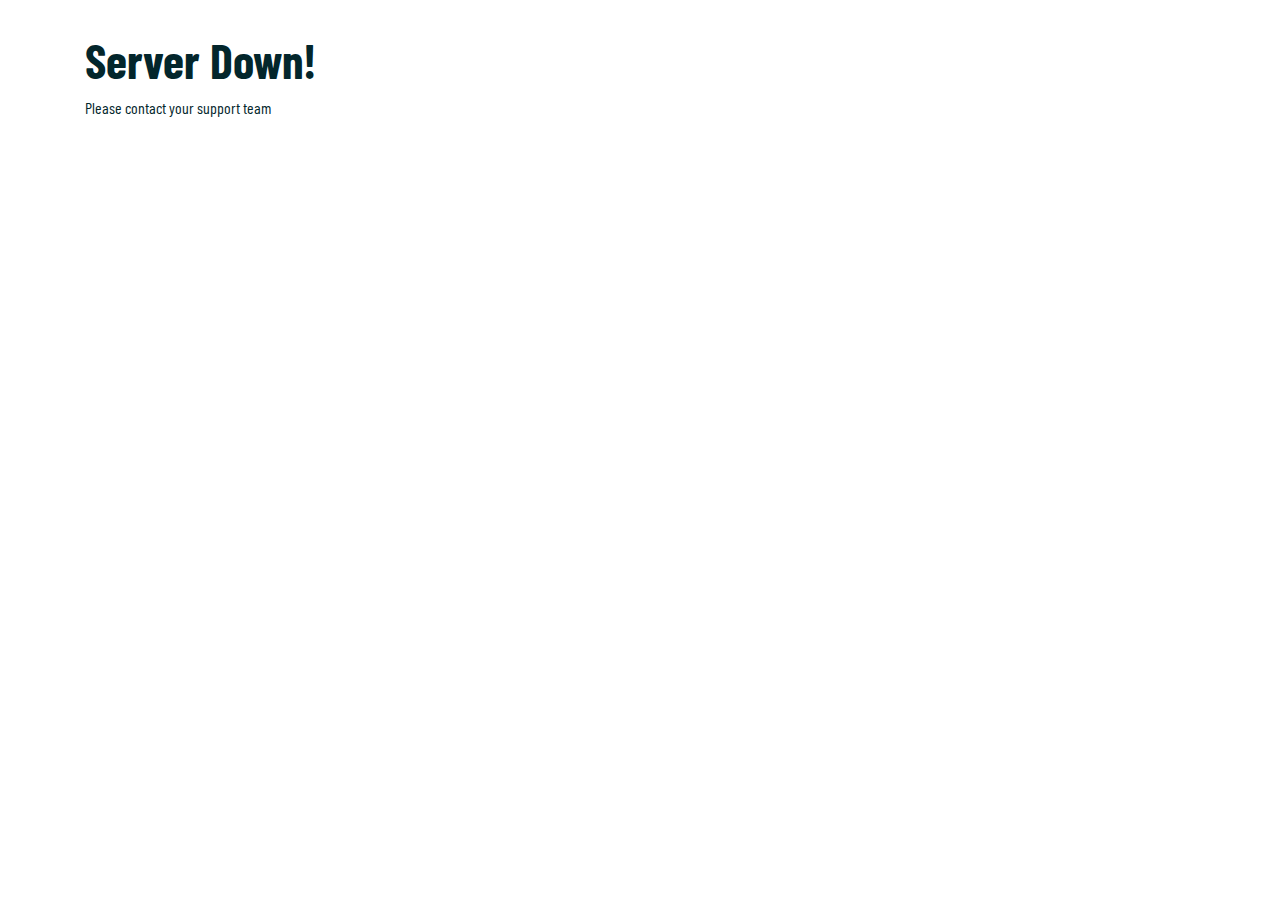
<file: index.html>
<!DOCTYPE html>
<html class="no-js" lang="zxx">

<head>
	<meta charset="utf-8" />
	<meta http-equiv="x-ua-compatible" content="ie=edge" />
	<title>Sapphire Agro</title>
	<meta name="description" content="" />
	<meta name="viewport" content="width=device-width, initial-scale=1" />
	<!-- favicon -->
	<link rel="shortcut icon" href="favicon.ico" type="image/x-icon" />
	<link rel="icon" href="favicon.ico" type="image/x-icon" />
	<link
		href="https://fonts.googleapis.com/css2?family=Barlow+Condensed:wght@300;400;500;600;700;800&family=Roboto:wght@300;400;500;700&display=swap"
		rel="stylesheet">
	<!-- icofont -->
	<link rel="stylesheet" href="css/icofont.min.css" />
	<!-- Slick slider -->
	<link rel="stylesheet" href="css/slick.css" />
	<link rel="stylesheet" href="css/slick-theme.css" />
	<!-- bootstrap -->
	<link rel="stylesheet" href="css/bootstrap.min.css" />
	<!-- Style css-->
	<link rel="stylesheet" href="css/style.css" />
	<!-- Responsive css-->
	<link rel="stylesheet" href="css/responsive.css" />
</head>
<style>
	.navbar-brand {
		padding-top: 0;
		margin-right: 0rem;
		width: 35px;
		margin-bottom: -111px;
		margin-top: -110px;
	}

	.full-banner {
		background: url(images/bg5.png);
		background-repeat: no-repeat;
		background-size: cover;
		background-position: center;
	}

	.navbar {
		background: url(images/nav.png);
		background-repeat: no-repeat;
		background-position: center;
		background-size: cover;
		padding: 10px 50px;
	}

	@media screen and (max-width: 1299px) {
		.banner-content p {
			font-size: 17px;
			width: 600px;
			padding-right: 0px;
			line-height: 1.6;
			margin-top: 20px;
		}
	}

	.navbar-collapse {
		-ms-flex-preferred-size: 100%;
		flex-basis: 100%;
		-ms-flex-positive: 1;
		flex-grow: 1;
		-ms-flex-align: center;
		align-items: center;
	}


	@media screen and (max-width: 400px) {
		.navbar-collapse {
			-ms-flex-preferred-size: 100%;
			flex-basis: 100%;
			-ms-flex-positive: 1;
			flex-grow: 1;
			-ms-flex-align: center;
			align-items: center;
			margin-top: 120px;
		}
	}

	.banner-cont .btn::after {
		content: "";
		position: absolute;
		height: 100%;
		z-index: -1;
		bottom: auto;
		background: #fcfcfc;
		background: -webkit-linear-gradient(to right, #26739D, #03262C);
		background: linear-gradient(to right, #26739D, #03262C);
		top: 0;
		left: 0;
		width: 100%;
		-moz-transition: 0.3s;
		-o-transition: 0.3s;
		-ms-transition: 0.3s;
		-webkit-transition: 0.3s;
		transition: 0.3s;
	}

	.banner-content .btn::after {
		content: "";
		position: absolute;
		height: 100%;
		z-index: -1;
		bottom: auto;
		background: #fcfcfc;
		background: -webkit-linear-gradient(to right, #26739D, #03262C);
		background: linear-gradient(to right, #26739D, #03262C);
		top: 0;
		left: 0;
		width: 100%;
		-moz-transition: 0.3s;
		-o-transition: 0.3s;
		-ms-transition: 0.3s;
		-webkit-transition: 0.3s;
		transition: 0.3s;
	}

	.banner-content .btn:hover,
	.banner-content .btn:focus {
		color: #ffffff;
		background: white;
		border-color: #ffffff;
		outline: 0;
	}
</style>

<body>
	<div class="container mt-5">
		<h1>Server Down!</h1><br>
		<p>Please contact your support team</p>
	</div>
</body>

</html>
</file>
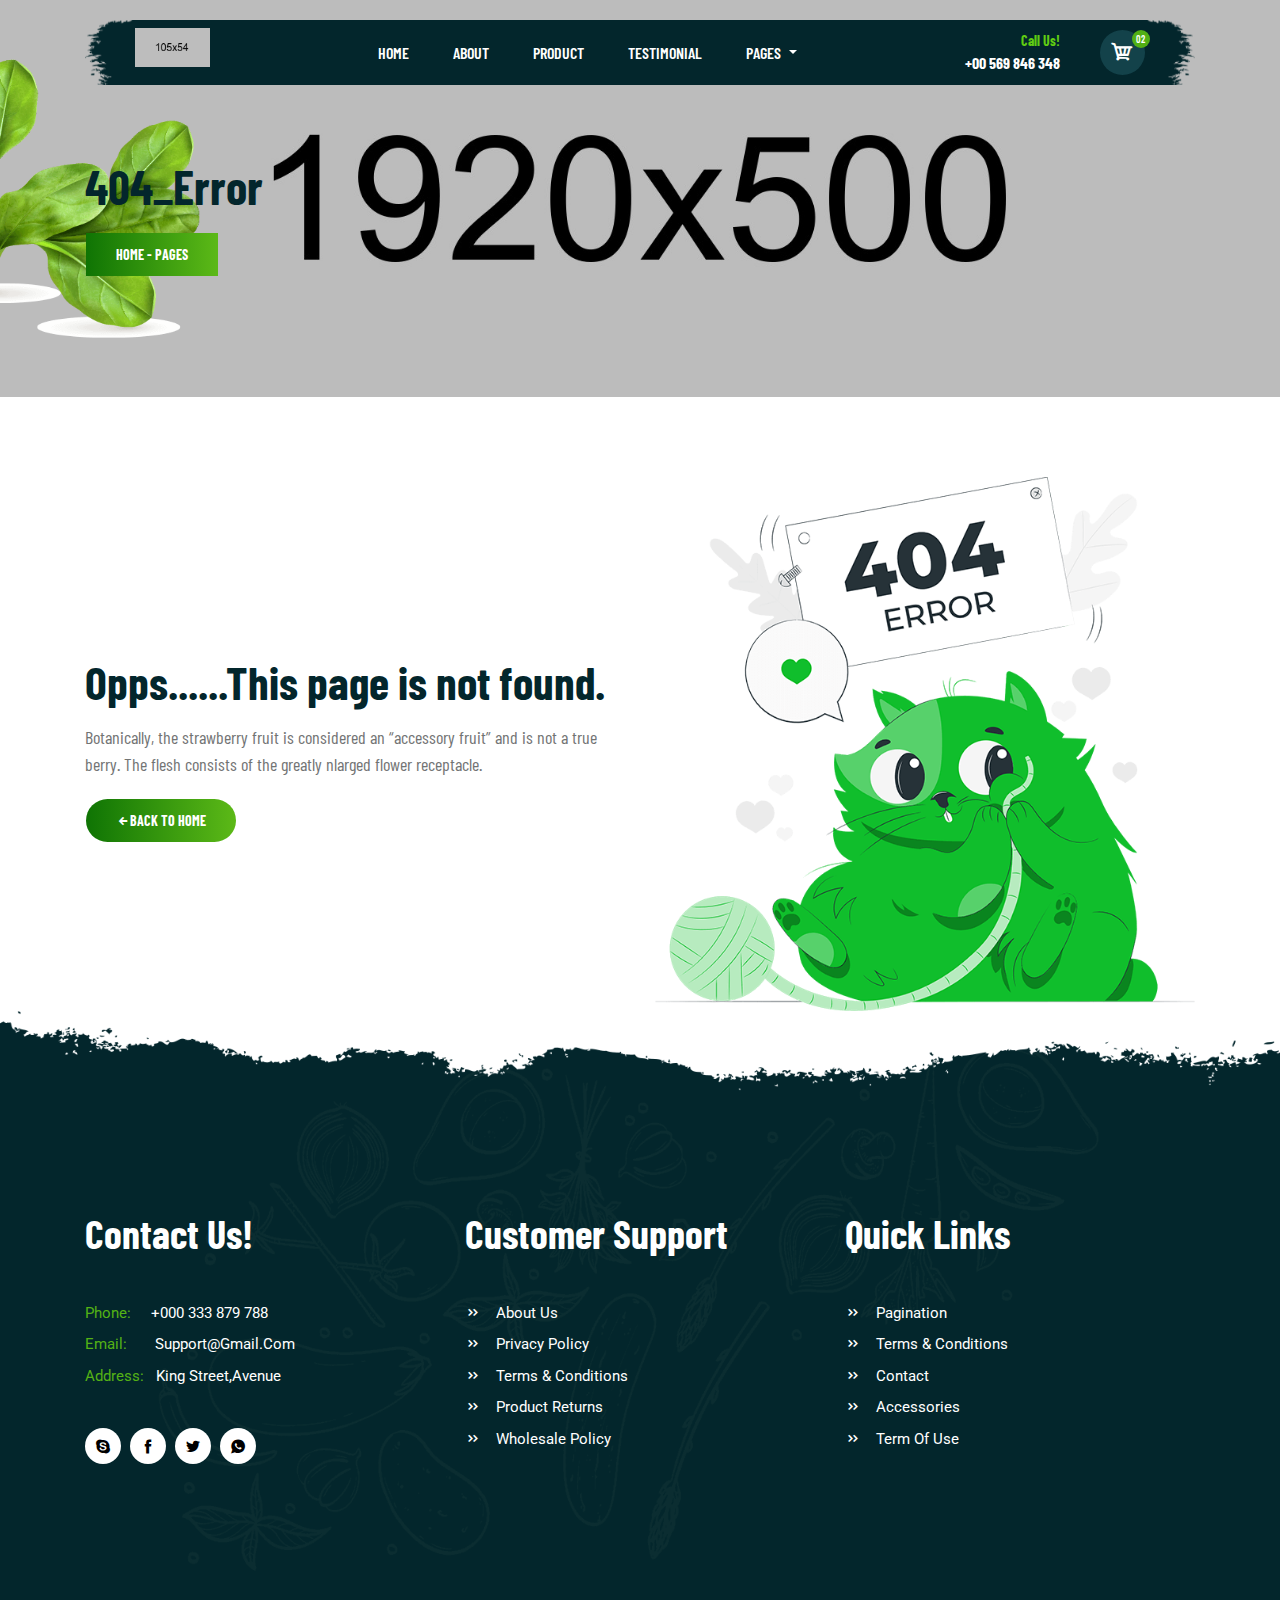
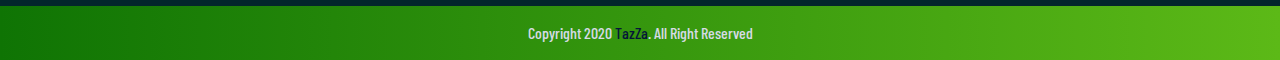
<file: 404-error.html>
<!DOCTYPE html>
<html class="no-js" lang="zxx">
<head>
    <meta charset="utf-8" />
    <meta http-equiv="x-ua-compatible" content="ie=edge" />
    <title>404 | TazZA</title>
    <meta name="description" content="" />
    <meta name="viewport" content="width=device-width, initial-scale=1" />
    <!-- favicon -->
    <link rel="shortcut icon" href="favicon.ico" type="image/x-icon" />
    <link rel="icon" href="favicon.ico" type="image/x-icon" />
    <link href="https://fonts.googleapis.com/css2?family=Barlow+Condensed:wght@300;400;500;600;700;800&family=Roboto:wght@300;400;500;700&display=swap" rel="stylesheet">
    <!-- icofont -->
    <link rel="stylesheet" href="css/icofont.min.css" />
    <!-- bootstrap -->
    <link rel="stylesheet" href="css/bootstrap.min.css" />
    <!-- Style css-->
    <link rel="stylesheet" href="css/style.css" />
    <!-- Responsive css-->
    <link rel="stylesheet" href="css/responsive.css" />
</head>
<body>
    <!-- HEADER PART START -->
    <header id="full_nav">
        <div class="header">
            <div class="container">
                <nav class="navbar navbar-expand-lg navbar-light">
                    <a class="navbar-brand" href="index.html">
                        <img src="img/logo.png" alt="">
                    </a>
                    <button class="navbar-toggler" type="button" data-toggle="collapse" data-target="#navbarSupportedContent" aria-controls="navbarSupportedContent" aria-expanded="false" aria-label="Toggle navigation">
                        <i class="icofont icofont-navigation-menu"></i>
                    </button>

                    <div class="collapse navbar-collapse" id="navbarSupportedContent">
                        <ul class="navbar-nav mx-auto">
                            <li class="nav-item active">
                                <a class="nav-link" href="index.html">Home</a>
                            </li>

                            <li class="nav-item">
                                <a class="nav-link" href="index.html#full-about">About</a>
                            </li>

                            <li class="nav-item">
                                <a class="nav-link" href="index.html#product">Product</a>
                            </li>

                            <li class="nav-item">
                                <a class="nav-link" href="index.html#full-testimonial">Testimonial</a>
                            </li>

                            <li class="nav-item dropdown">
                                <span class="nav-link dropdown-toggle" id="navbarDropdown" role="button" data-toggle="dropdown">
                                    Pages
                                </span>
                                <div class="dropdown-menu" aria-labelledby="navbarDropdown">
                                    <a class="dropdown-item" href="productdetails.html">Product Details</a>
                                    <a class="dropdown-item" href="blog.html">Blog</a>
                                    <a class="dropdown-item" href="blogdetails.html">Blog Details</a>
                                    <a class="dropdown-item" href="404-error.html">404-Error</a>
                                    <a class="dropdown-item" href="cartoverview.html">Cartoverview</a>
                                    <a class="dropdown-item" href="checkout.html">Checkout</a>
                                </div>
                            </li>
                        </ul>

                        <div class="header-content">
                            <div class="header_contact text-right">
                                <span>Call Us!</span>
                                <span class="phone_no">+00 569 846 348</span>
                            </div>
                            <div class="header_icon">
                                <i class="icofont icofont-cart"></i>
                                <span class="cart_no">02</span>
                            </div>
                        </div>
                    </div>
                </nav>
            </div>
        </div>
    </header>
    <!-- HEADER PART END -->

    <!-- HERO SECTION PART START -->
    <div class="hero_section">
        <div class="png_img"><img class="w-100 img-fluid" src="img/leaf.png" alt="" /></div>
        <div class="container">
            <div class="row">
                <div class="col-lg-12 col-md-12 col-sm-12 col-12">
                    <div class="herosection_content">
                        <h2>404_Error</h2>
                        <a href="index.html" class="btn border-radius-0 border-transparent">Home - Pages</a>
                    </div>
                </div>
            </div>
        </div>
    </div>

    <!--HERO SECTION PART -->

    <!-- ERROR PART START -->
    <div class="error_part">
        <div class="container">
            <div class="row align-items-center">
                <div class="col-xs-12 col-sm-12 col-md-6 col-lg-6 col-xl-6">
                    <div class="error_content">
                        <h4>Opps......This page is not found.</h4>
                        <p>Botanically, the strawberry fruit is considered an “accessory fruit” and is not a true berry. The flesh consists of the greatly nlarged flower receptacle.</p>
                        <a href="index.html" class="btn"><i class="icofont-arrow-left"></i>Back To Home</a>
                    </div>
                </div>
                <div class="col-xs-12 col-sm-12 col-md-6 col-lg-6 col-xl-6">
                    <div class="error_img">
                        <img src="img/Error_404.png" class="w-100 img-fluid" alt="" />
                    </div>
                </div>
            </div>
        </div>
    </div>
    <!-- ERROR PART END -->

    <!-- FOOTER TOP PART START -->
    <div class="footer_top">
        <div class="container">
            <div class="row">
                <div class="col-xs-12 col-sm-6 col-md-4 col-lg-4 col-xl-4 mb-5">
                    <div class="footer_widget">
                        <div class="footer_widget_title">
                            <h2>Contact Us!</h2>
                        </div>
                        <ul class="footer_widget_content">
                            <li><span>Phone: &nbsp;&nbsp;&nbsp;&nbsp;</span>+000 333 879 788</li>
                            <li><span>Email: &nbsp;&nbsp;&nbsp;&nbsp;&nbsp;</span> support@gmail.com</li>
                            <li><span>Address: &nbsp;</span> king street,avenue</li>
                        </ul>

                        <div class="footer_social">
                            <ul class="footer_social_icons">
                                <li><a href="#"><i class="icofont-skype"></i></a></li>
                                <li><a href="#"><i class="icofont-facebook"></i></a></li>
                                <li><a href="#"><i class="icofont-twitter"></i></a></li>
                                <li><a href="#"><i class="icofont-whatsapp"></i></a></li>
                            </ul>
                        </div>
                    </div>
                </div>

                <div class="col-xs-12 col-sm-6 col-md-4 col-lg-4 col-xl-4 mb-5">
                    <div class="footer_widget">
                        <div class="footer_widget_title">
                            <h2>Customer support</h2>
                        </div>
                        <ul class="footer_widget_content">
                            <li><i class="icofont-double-right"></i><a href="#">about us</a></li>
                            <li><i class="icofont-double-right"></i><a href="#">privacy policy</a></li>
                            <li><i class="icofont-double-right"></i><a href="#">terms & conditions</a></li>
                            <li><i class="icofont-double-right"></i><a href="#">product returns</a></li>
                            <li><i class="icofont-double-right"></i><a href="#">wholesale policy</a></li>
                        </ul>
                    </div>
                </div>

                <div class="col-xs-12 col-sm-6 col-md-4 col-lg-4 col-xl-4 mb-5">
                    <div class="footer_widget">
                        <div class="footer_widget_title">
                            <h2>quick links</h2>
                        </div>
                        <ul class="footer_widget_content">
                            <li><i class="icofont-double-right"></i><a href="#">Pagination</a></li>
                            <li><i class="icofont-double-right"></i><a href="#">Terms & Conditions</a></li>
                            <li><i class="icofont-double-right"></i><a href="#">Contact</a></li>
                            <li><i class="icofont-double-right"></i><a href="#">Accessories</a></li>
                            <li><i class="icofont-double-right"></i><a href="#">Term of use</a></li>
                        </ul>
                    </div>
                </div>
            </div>
        </div>
    </div>
    <!-- FOOTER TOP PART END -->

    <!-- FOOTER BOTTOM PART START -->
    <div class="footer_bottom">
        <div class="container">
            <div class="row">
                <div class="col-md-12 col-sm-12 col-12">
                    <div class="footer_txt text-center">
                        <p>Copyright 2020 <span>TazZa</span>. All Right Reserved</p>
                    </div>
                </div>
            </div>
        </div>
    </div>
    <!-- FOOTER BOTTOM PART END-->

    <!-- jQuery -->
    <script src="js/jquery-3.2.1.min.js"></script>
    <!-- Bootstrap JS -->
    <script src="js/bootstrap.min.js"></script>
    <!-- scripts -->
    <script src="js/scripts.js"></script>
</body>
</html>
</file>
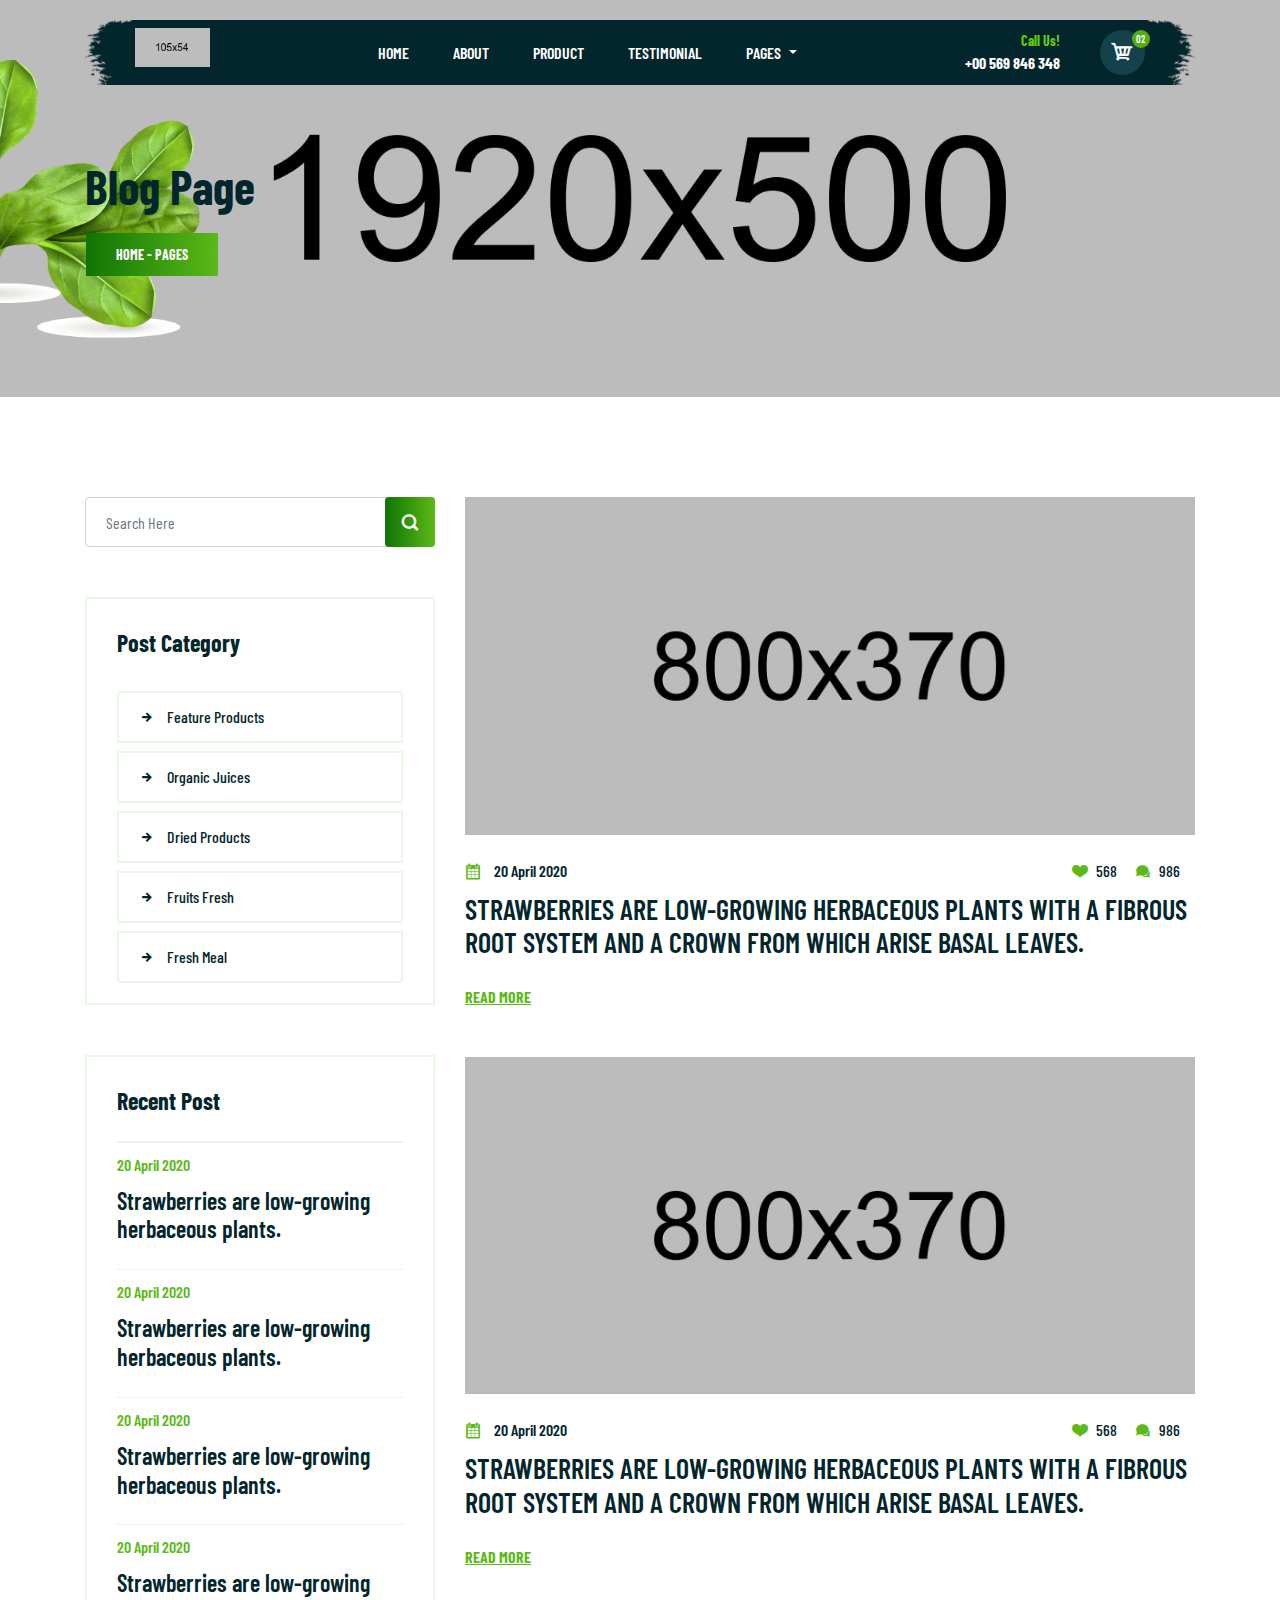
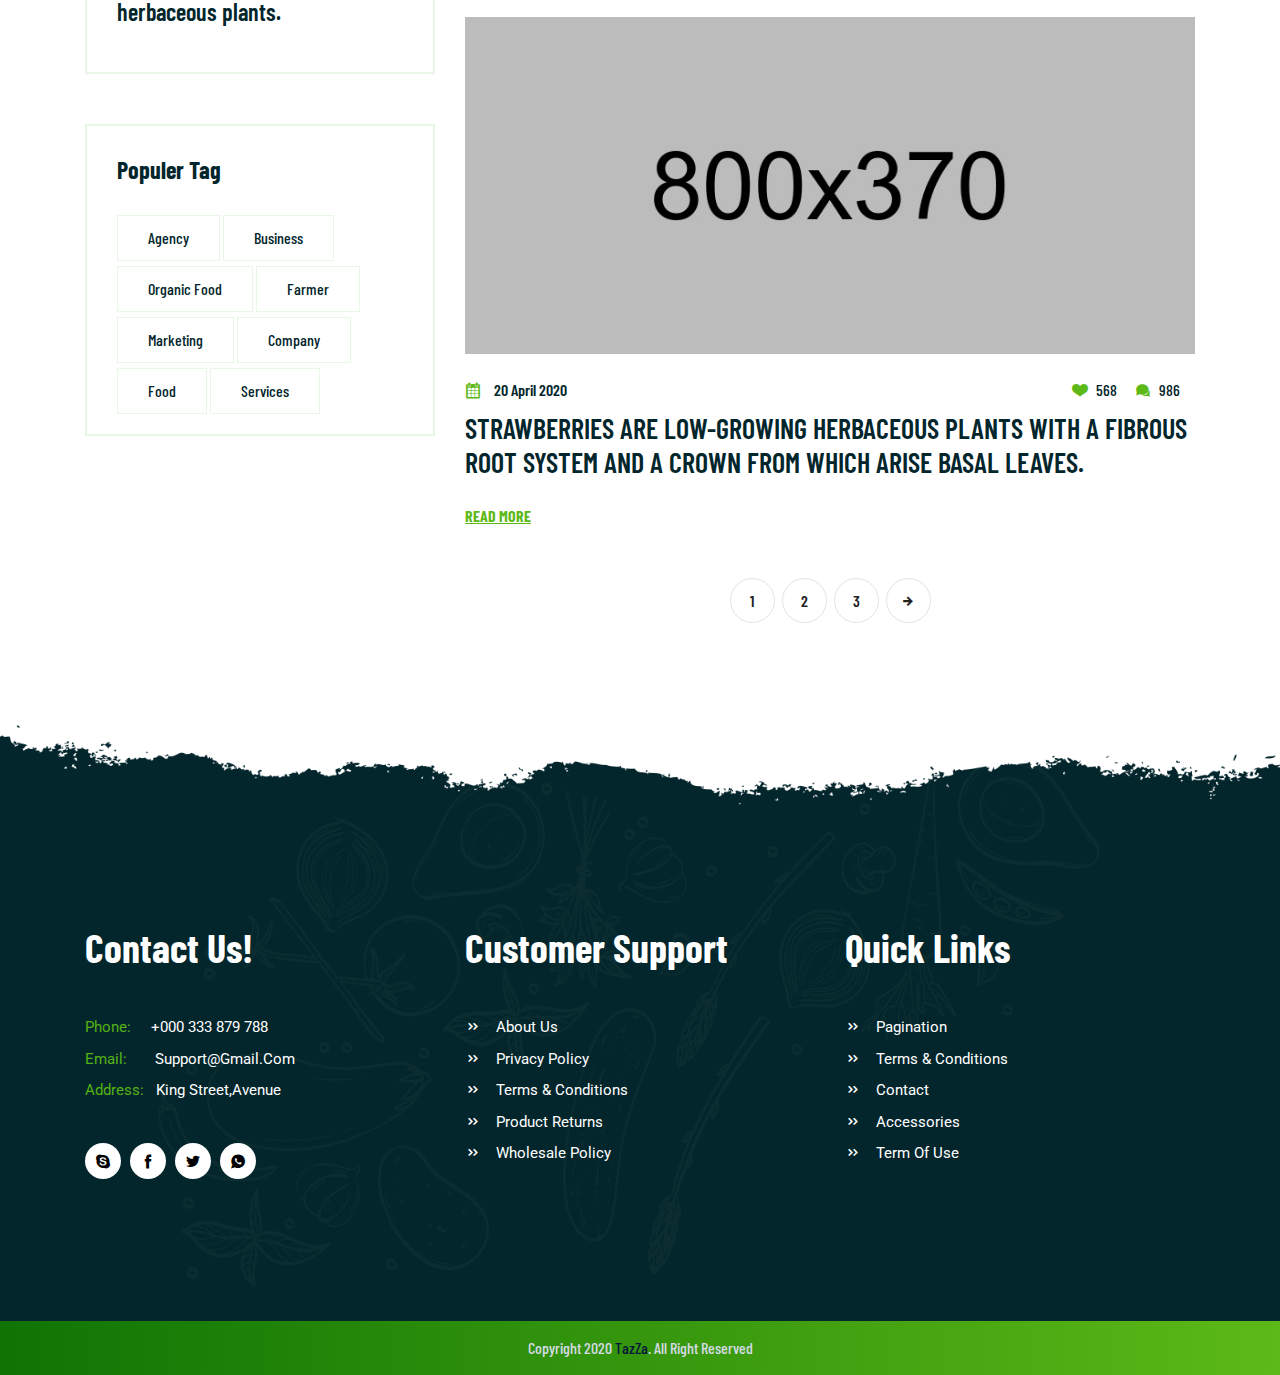
<file: blog.html>
<!DOCTYPE html>
<html class="no-js" lang="zxx">
<head>
    <meta charset="utf-8" />
    <meta http-equiv="x-ua-compatible" content="ie=edge" />
    <title>Blog | TazZA</title>
    <meta name="description" content="" />
    <meta name="viewport" content="width=device-width, initial-scale=1" />
    <!-- favicon -->
    <link rel="shortcut icon" href="favicon.ico" type="image/x-icon" />
    <link rel="icon" href="favicon.ico" type="image/x-icon" />
    <link href="https://fonts.googleapis.com/css2?family=Barlow+Condensed:wght@300;400;500;600;700;800&family=Roboto:wght@300;400;500;700&display=swap" rel="stylesheet">
    <!-- icofont -->
    <link rel="stylesheet" href="css/icofont.min.css" />
    <!-- bootstrap -->
    <link rel="stylesheet" href="css/bootstrap.min.css" />
    <!-- Style css-->
    <link rel="stylesheet" href="css/style.css" />
    <!-- Responsive css-->
    <link rel="stylesheet" href="css/responsive.css" />
</head>

<body>
    <!-- HEADER PART START -->
    <header id="full_nav">
        <div class="header">
            <div class="container">
                <nav class="navbar navbar-expand-lg navbar-light">
                    <a class="navbar-brand" href="index.html">
                        <img src="img/logo.png" alt="">
                    </a>
                    <button class="navbar-toggler" type="button" data-toggle="collapse" data-target="#navbarSupportedContent" aria-controls="navbarSupportedContent" aria-expanded="false" aria-label="Toggle navigation">
                        <i class="icofont icofont-navigation-menu"></i>
                    </button>

                    <div class="collapse navbar-collapse" id="navbarSupportedContent">
                        <ul class="navbar-nav mx-auto">
                            <li class="nav-item active">
                                <a class="nav-link" href="index.html">Home</a>
                            </li>

                            <li class="nav-item">
                                <a class="nav-link" href="index.html#full-about">About</a>
                            </li>

                            <li class="nav-item">
                                <a class="nav-link" href="index.html#product">Product</a>
                            </li>

                            <li class="nav-item">
                                <a class="nav-link" href="index.html#full-testimonial">Testimonial</a>
                            </li>

                            <li class="nav-item dropdown">
                                <span class="nav-link dropdown-toggle" id="navbarDropdown" role="button" data-toggle="dropdown">
                                    Pages
                                </span>
                                <div class="dropdown-menu" aria-labelledby="navbarDropdown">
                                    <a class="dropdown-item" href="productdetails.html">Product Details</a>
                                    <a class="dropdown-item" href="blog.html">Blog</a>
                                    <a class="dropdown-item" href="blogdetails.html">Blog Details</a>
                                    <a class="dropdown-item" href="404-error.html">404-Error</a>
                                    <a class="dropdown-item" href="cartoverview.html">Cartoverview</a>
                                    <a class="dropdown-item" href="checkout.html">Checkout</a>
                                </div>
                            </li>
                        </ul>

                        <div class="header-content">
                            <div class="header_contact text-right">
                                <span>Call Us!</span>
                                <span class="phone_no">+00 569 846 348</span>
                            </div>
                            <div class="header_icon">
                                <i class="icofont icofont-cart"></i>
                                <span class="cart_no">02</span>
                            </div>
                        </div>
                    </div>
                </nav>
            </div>
        </div>
    </header>
    <!-- HEADER PART END -->

    <!-- HERO SECTION PART START -->
    <div class="hero_section">
        <div class="png_img"><img class="w-100 img-fluid" src="img/leaf.png" alt="" /></div>
        <div class="container">
            <div class="row">
                <div class="col-lg-12 col-md-12 col-sm-12 col-12">
                    <div class="herosection_content">
                        <h2>Blog Page</h2>
                        <a href="#" class="btn border-radius-0 border-transparent">Home - Pages</a>
                    </div>
                </div>
            </div>
        </div>
    </div>

    <!-- HERO SECTION PART END -->

    <!-- BLOG PART START -->
    <div class="blog_part">
        <div class="container">
            <div class="row">
                <div class="col-xs-12 col-sm-12 col-md-6 col-lg-4 col-xl-4">
                    <div class="row">
                        <div class="col-xs-12 col-sm-12 col-md-12 col-lg-12">
                            <div class="allpost_content">
                                <div class="serach_btn">
                                    <form action="#">
                                        <div class="search_ber">
                                            <input type="text" class="form-control search_button" id="serach_button" name="serach_button" value="" placeholder="Search Here" />
                                            <i class="icofont-search-1"></i>
                                        </div>
                                    </form>
                                </div>
                                <div class="post_category">
                                    <div class="sidebar">
                                        <h4 class="border-0">Post Category</h4>
                                    </div>
                                    <ul class="list-group">
                                        <li class="list-group-item list_icon"> <a href="#"><i class="icofont-arrow-right"></i>Feature Products</a></li>
                                        <li class="list-group-item list_icon"> <a href="#"><i class="icofont-arrow-right"></i>Organic Juices</a></li>
                                        <li class="list-group-item list_icon"> <a href="#"><i class="icofont-arrow-right"></i>Dried Products</a></li>
                                        <li class="list-group-item list_icon"> <a href="#"><i class="icofont-arrow-right"></i>Fruits Fresh</a></li>
                                        <li class="list-group-item list_icon"> <a href="#"><i class="icofont-arrow-right"></i>Fresh Meal</a></li>
                                    </ul>
                                </div>
                            </div>
                        </div>
                    </div>
                    <div class="row">
                        <div class="col-xs-12 col-sm-12 col-md-12 col-lg-12">
                            <div class="recent_post">
                                <div class="sidebar">
                                    <h4>Recent Post</h4>
                                </div>
                                <ul>
                                    <li>
                                        <span>20 April 2020</span>
                                        <h4><a href="blogdetails.html">Strawberries are low-growing herbaceous plants.</a></h4>
                                    </li>

                                    <li>
                                        <span>20 April 2020</span>
                                        <h4><a href="blogdetails.html">Strawberries are low-growing herbaceous plants.</a></h4>
                                    </li>

                                    <li>
                                        <span>20 April 2020</span>
                                        <h4><a href="blogdetails.html">Strawberries are low-growing herbaceous plants.</a></h4>
                                    </li>

                                    <li>
                                        <span>20 April 2020</span>
                                        <h4><a href="blogdetails.html">Strawberries are low-growing herbaceous plants.</a></h4>
                                    </li>
                                </ul>
                            </div>
                        </div>
                    </div>
                    <div class="row">
                        <div class="col-xs-12 col-sm-12 col-md-12">
                            <div class="populer_tag">
                                <div class="sidebar">
                                    <h4 class="border-0">Populer Tag</h4>
                                </div>
                                <div class="populer_btn">
                                    <ul>
                                        <li>Agency</li>
                                        <li>Business</li>
                                        <li>Organic Food</li>
                                        <li>Farmer</li>
                                        <li>Marketing</li>
                                        <li>Company</li>
                                        <li>Food</li>
                                        <li>Services</li>
                                    </ul>
                                </div>
                            </div>
                        </div>
                    </div>
                </div>
                
                <div class="col-xs-12 col-sm-12 col-md-6 col-lg-8 col-xl-8">
                    <div class="row">
                        <div class="col-xs-12 col-sm-12 col-md-12">
                            <div class="blog">
                                <div class="blog_img">
                                    <img src="img/blog1.jpg" class="w-100 img-fluid" alt="jpgimg" />
                                </div>
                                <div class="blog_publish d-flex justify-content-between pt-4">
                                    <div class="date">
                                        <span><i class="icofont-ui-calendar"></i> 20 April 2020</span>
                                    </div>
                                    <div class="fav_icon">
                                        <span><i class="icofont-ui-love"></i> 568</span>
                                        <span><i class="icofont-speech-comments"></i> 986</span>
                                    </div>
                                </div>
                                <div class="blog_title text-uppercase">
                                    <h4><a href="blogdetails.html">Strawberries are low-growing herbaceous plants with a fibrous root system and a crown from which arise basal leaves.</a></h4>
                                    <a href="blogdetails.html" class="underline">Read More</a>
                                </div>
                            </div>
                        </div>
                    </div>
                    <div class="row mt-5">
                        <div class="col-xs-12 col-sm-12 col-md-12">
                            <div class="blog">
                                <div class="blog_img">
                                    <img src="img/blog2.jpg" class="w-100 img-fluid" alt="jpgimg" />
                                </div>
                                <div class="blog_publish d-flex justify-content-between pt-4">
                                    <div class="date">
                                        <span><i class="icofont-ui-calendar"></i> 20 April 2020</span>
                                    </div>
                                    <div class="fav_icon">
                                        <span><i class="icofont-ui-love"></i> 568</span>
                                        <span><i class="icofont-speech-comments"></i> 986</span>
                                    </div>
                                </div>
                                <div class="blog_title text-uppercase">
                                    <h4><a href="blogdetails.html">Strawberries are low-growing herbaceous plants with a fibrous root system and a crown from which arise basal leaves.</a></h4>
                                    <a href="blogdetails.html" class="underline">Read More</a>
                                </div>
                            </div>
                        </div>
                    </div>
                    <div class="row mt-5">
                        <div class="col-xs-12 col-sm-12 col-md-12">
                            <div class="blog">
                                <div class="blog_img">
                                    <img src="img/blog3.jpg" class="w-100 img-fluid" alt="jpgimg" />
                                </div>
                                <div class="blog_publish d-flex justify-content-between pt-4">
                                    <div class="date">
                                        <span><i class="icofont-ui-calendar"></i> 20 April 2020</span>
                                    </div>
                                    <div class="fav_icon">
                                        <span><i class="icofont-ui-love"></i> 568</span>
                                        <span><i class="icofont-speech-comments"></i> 986</span>
                                    </div>
                                </div>
                                <div class="blog_title text-uppercase">
                                    <h4><a href="blogdetails.html">Strawberries are low-growing herbaceous plants with a fibrous root system and a crown from which arise basal leaves.</a></h4>
                                    <a href="blogdetails.html" class="underline">Read More</a>
                                </div>
                            </div>
                        </div>
                    </div>
                    <div class="row mt-5 text-center">
                     <div class="col-xs-12 col-sm-12 col-md-12">
                        <div class="pages_num">
                            <ul>
                                <li><a href="#">1</a></li>
                                <li><a href="#">2</a></li>
                                <li><a href="#">3</a></li>
                                <li>
                                    <a href="#"><i class="icofont-arrow-right"></i></a>
                                </li>
                            </ul>
                        </div>
                    </div>
                </div>
            </div>
        </div>
    </div>
</div>

<!-- BLOG PART END -->

<!-- FOOTER TOP PART START -->
<div class="footer_top">
    <div class="container">
        <div class="row">
            <div class="col-xs-12 col-sm-6 col-md-4 col-lg-4 col-xl-4 mb-5">
                <div class="footer_widget">
                    <div class="footer_widget_title">
                        <h2>Contact Us!</h2>
                    </div>
                    <ul class="footer_widget_content">
                        <li><span>Phone: &nbsp;&nbsp;&nbsp;&nbsp;</span>+000 333 879 788</li>
                        <li><span>Email: &nbsp;&nbsp;&nbsp;&nbsp;&nbsp;</span> support@gmail.com</li>
                        <li><span>Address: &nbsp;</span> king street,avenue</li>
                    </ul>

                    <div class="footer_social">
                        <ul class="footer_social_icons">
                            <li><a href="#"><i class="icofont-skype"></i></a></li>
                            <li><a href="#"><i class="icofont-facebook"></i></a></li>
                            <li><a href="#"><i class="icofont-twitter"></i></a></li>
                            <li><a href="#"><i class="icofont-whatsapp"></i></a></li>
                        </ul>
                    </div>
                </div>
            </div>

            <div class="col-xs-12 col-sm-6 col-md-4 col-lg-4 col-xl-4 mb-5">
                <div class="footer_widget">
                    <div class="footer_widget_title">
                        <h2>Customer support</h2>
                    </div>
                    <ul class="footer_widget_content">
                        <li><i class="icofont-double-right"></i><a href="#">about us</a></li>
                        <li><i class="icofont-double-right"></i><a href="#">privacy policy</a></li>
                        <li><i class="icofont-double-right"></i><a href="#">terms & conditions</a></li>
                        <li><i class="icofont-double-right"></i><a href="#">product returns</a></li>
                        <li><i class="icofont-double-right"></i><a href="#">wholesale policy</a></li>
                    </ul>
                </div>
            </div>

            <div class="col-xs-12 col-sm-6 col-md-4 col-lg-4 col-xl-4 mb-5">
                <div class="footer_widget">
                    <div class="footer_widget_title">
                        <h2>quick links</h2>
                    </div>
                    <ul class="footer_widget_content">
                        <li><i class="icofont-double-right"></i><a href="#">Pagination</a></li>
                        <li><i class="icofont-double-right"></i><a href="#">Terms & Conditions</a></li>
                        <li><i class="icofont-double-right"></i><a href="#">Contact</a></li>
                        <li><i class="icofont-double-right"></i><a href="#">Accessories</a></li>
                        <li><i class="icofont-double-right"></i><a href="#">Term of use</a></li>
                    </ul>
                </div>
            </div>
        </div>
    </div>
</div>
<!-- FOOTER TOP PART END -->

<!-- FOOTER BOTTOM PART START -->
<div class="footer_bottom">
    <div class="container">
        <div class="row">
            <div class="col-md-12 col-sm-12 col-12">
                <div class="footer_txt text-center">
                    <p>Copyright 2020 <span>TazZa</span>. All Right Reserved</p>
                </div>
            </div>
        </div>
    </div>
</div>

<!-- FOOTER BOTTOM PART END -->

<!-- jQuery -->
<script src="js/jquery-3.2.1.min.js"></script>
<!-- Bootstrap JS -->
<script src="js/bootstrap.min.js"></script>
<!-- scripts -->
<script src="js/scripts.js"></script>
</body>
</html>
</file>
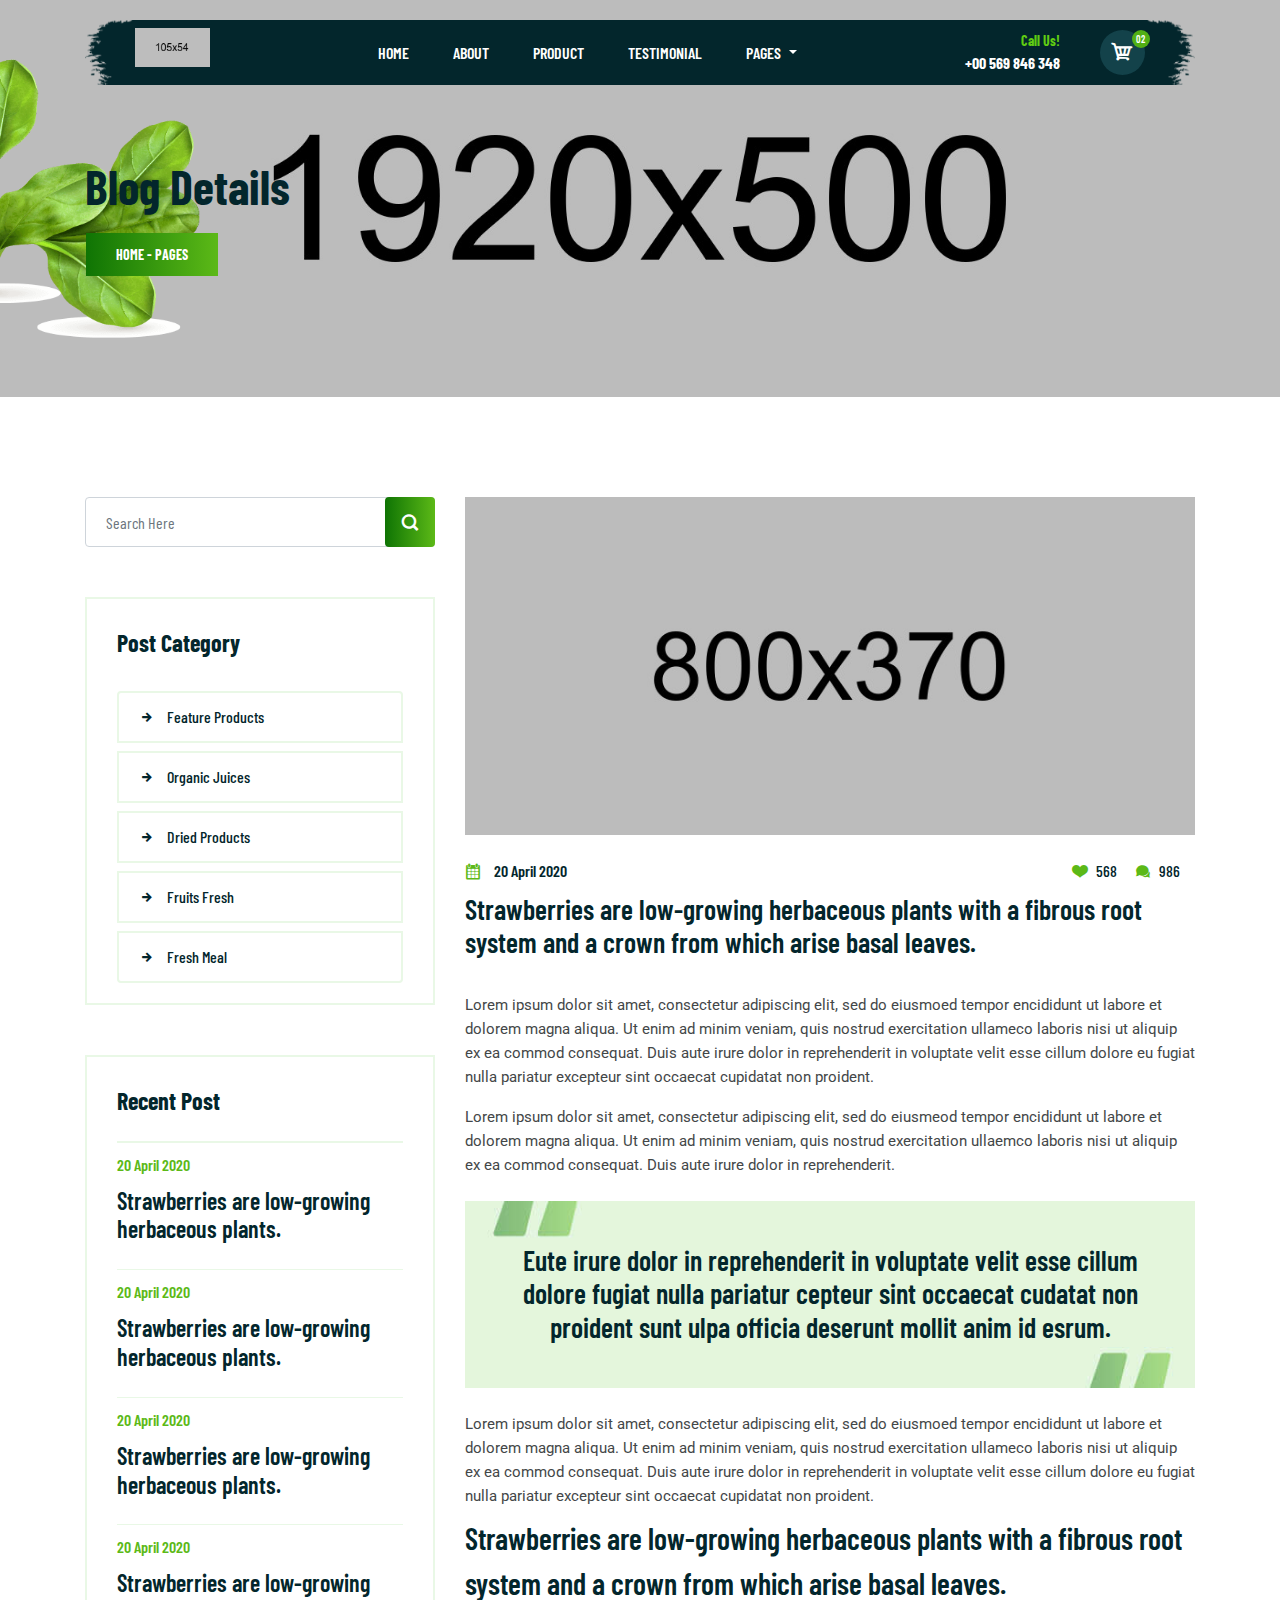
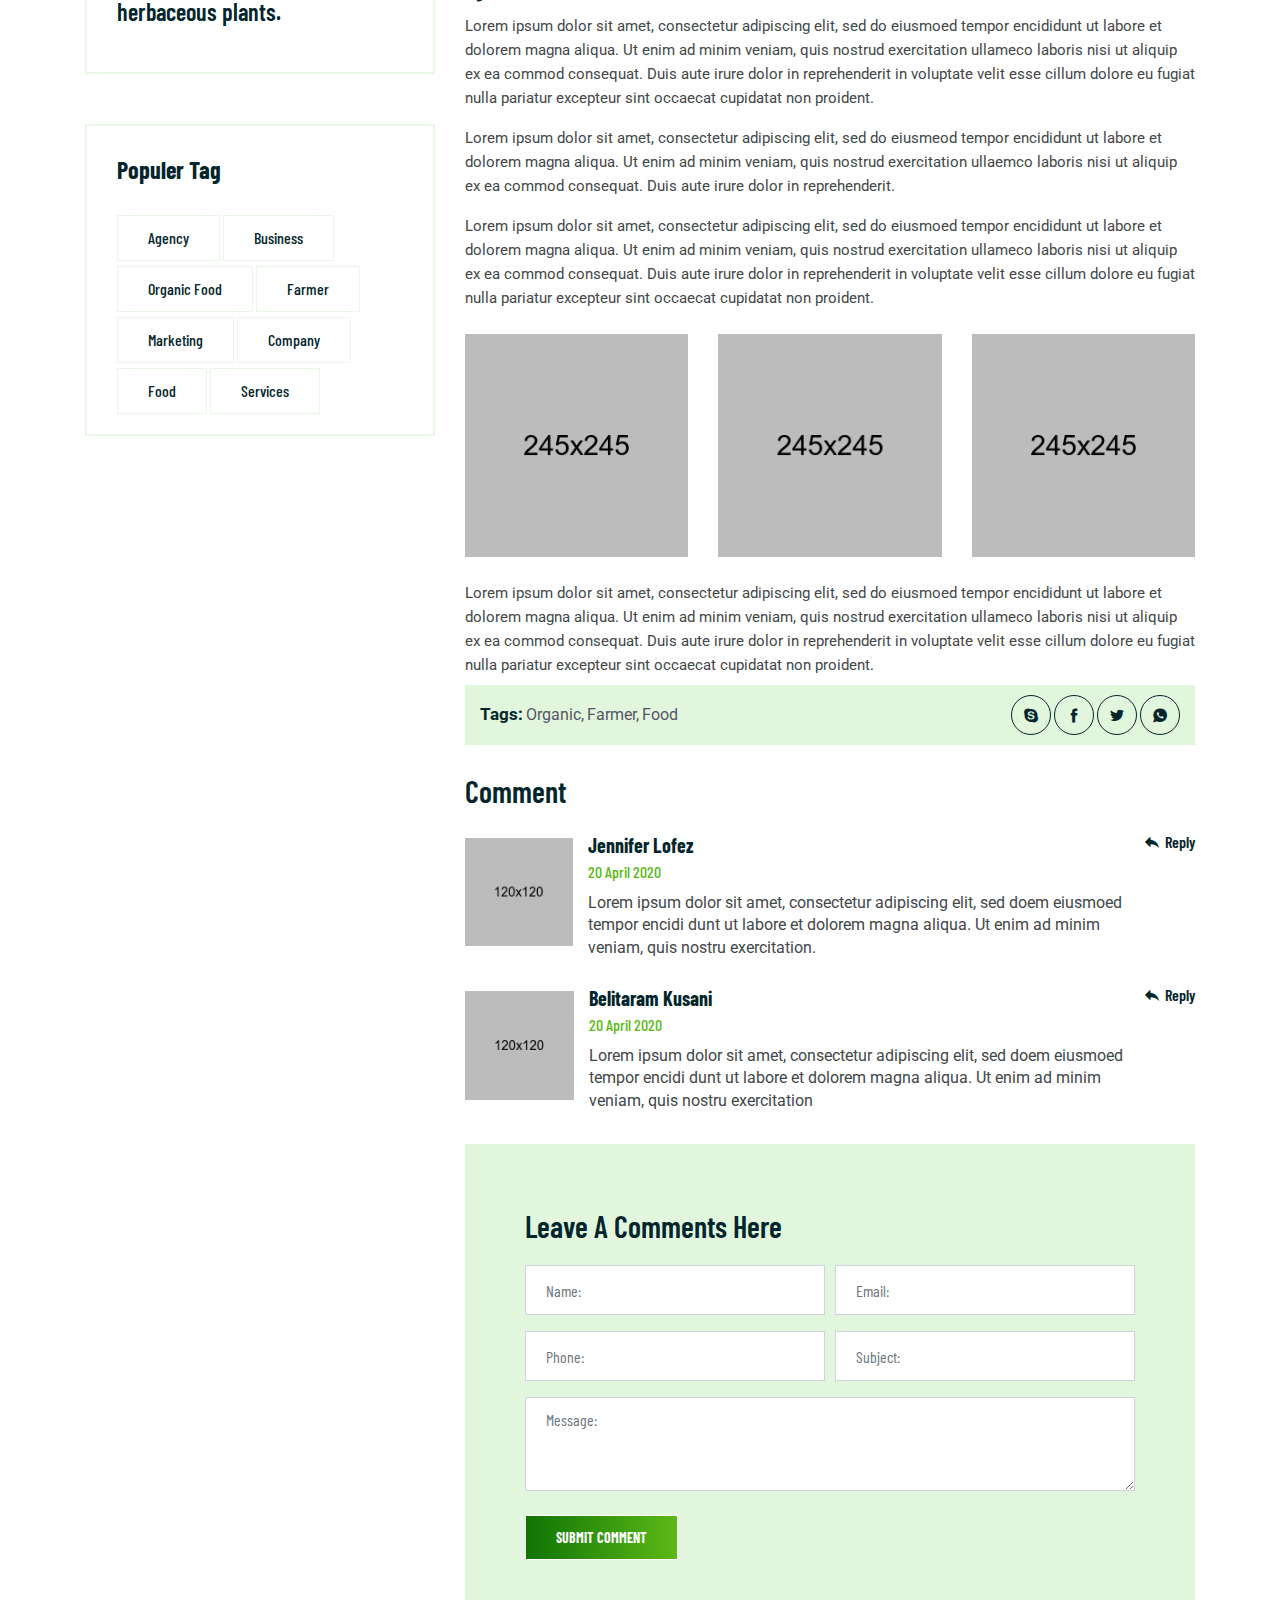
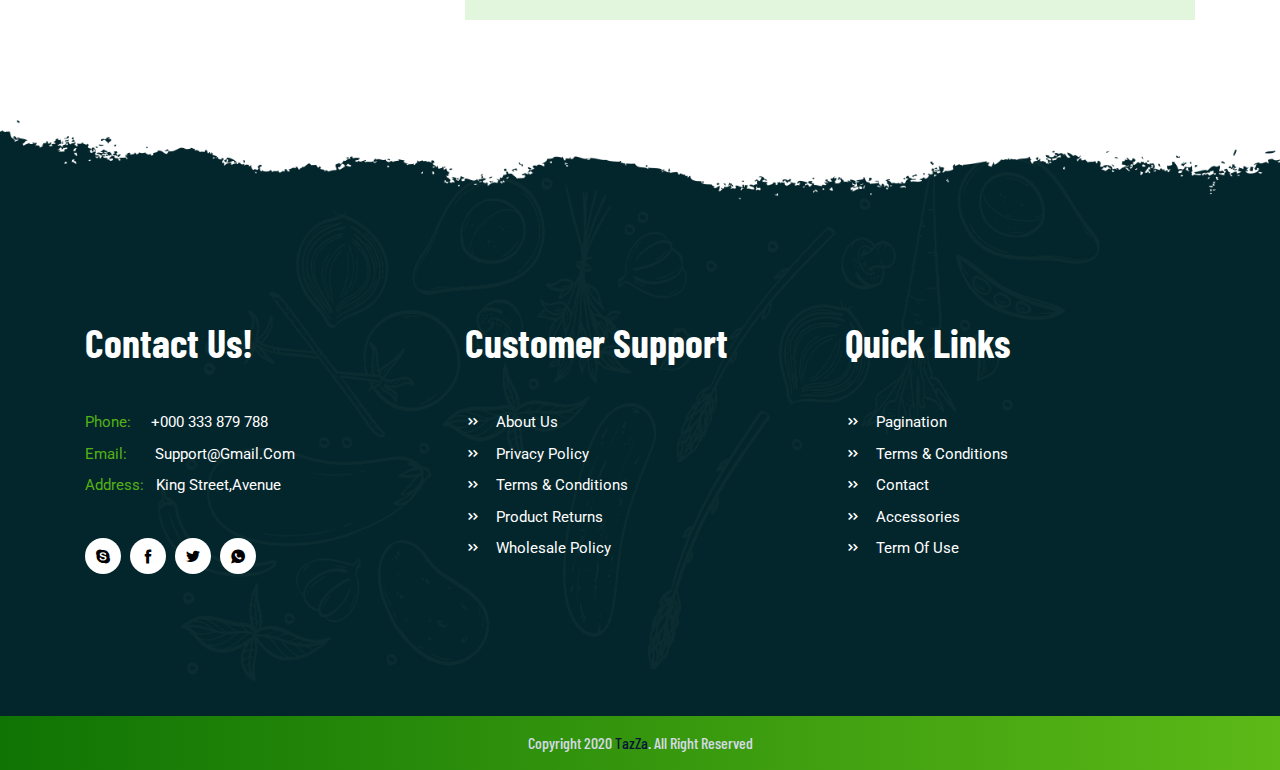
<file: blogdetails.html>
<!DOCTYPE html>
<html class="no-js" lang="zxx">
<head>
    <meta charset="utf-8" />
    <meta http-equiv="x-ua-compatible" content="ie=edge" />
    <title>Blog Details | TazZA</title>
    <meta name="description" content="" />
    <meta name="viewport" content="width=device-width, initial-scale=1" />
    <!-- favicon -->
    <link rel="shortcut icon" href="favicon.ico" type="image/x-icon" />
    <link rel="icon" href="favicon.ico" type="image/x-icon" />
    <link href="https://fonts.googleapis.com/css2?family=Barlow+Condensed:wght@300;400;500;600;700;800&family=Roboto:wght@300;400;500;700&display=swap" rel="stylesheet">
    <!-- icofont -->
    <link rel="stylesheet" href="css/icofont.min.css" />
    <!-- bootstrap -->
    <link rel="stylesheet" href="css/bootstrap.min.css" />
    <!-- Style css-->
    <link rel="stylesheet" href="css/style.css" />
    <!-- Responsive css-->
    <link rel="stylesheet" href="css/responsive.css" />
</head>
<body>
    <!-- HEADER PART START -->
    <header id="full_nav">
        <div class="header">
            <div class="container">
                <nav class="navbar navbar-expand-lg navbar-light">
                    <a class="navbar-brand" href="index.html">
                        <img src="img/logo.png" alt="">
                    </a>
                    <button class="navbar-toggler" type="button" data-toggle="collapse" data-target="#navbarSupportedContent" aria-controls="navbarSupportedContent" aria-expanded="false" aria-label="Toggle navigation">
                        <i class="icofont icofont-navigation-menu"></i>
                    </button>

                    <div class="collapse navbar-collapse" id="navbarSupportedContent">
                        <ul class="navbar-nav mx-auto">
                            <li class="nav-item active">
                                <a class="nav-link" href="index.html">Home</a>
                            </li>

                            <li class="nav-item">
                                <a class="nav-link" href="index.html#full-about">About</a>
                            </li>

                            <li class="nav-item">
                                <a class="nav-link" href="index.html#product">Product</a>
                            </li>

                            <li class="nav-item">
                                <a class="nav-link" href="index.html#full-testimonial">Testimonial</a>
                            </li>

                            <li class="nav-item dropdown">
                                <span class="nav-link dropdown-toggle" id="navbarDropdown" role="button" data-toggle="dropdown">
                                    Pages
                                </span>
                                <div class="dropdown-menu" aria-labelledby="navbarDropdown">
                                    <a class="dropdown-item" href="productdetails.html">Product Details</a>
                                    <a class="dropdown-item" href="blog.html">Blog</a>
                                    <a class="dropdown-item" href="blogdetails.html">Blog Details</a>
                                    <a class="dropdown-item" href="404-error.html">404-Error</a>
                                    <a class="dropdown-item" href="cartoverview.html">Cartoverview</a>
                                    <a class="dropdown-item" href="checkout.html">Checkout</a>
                                </div>
                            </li>
                        </ul>

                        <div class="header-content">
                            <div class="header_contact text-right">
                                <span>Call Us!</span>
                                <span class="phone_no">+00 569 846 348</span>
                            </div>
                            <div class="header_icon">
                                <i class="icofont icofont-cart"></i>
                                <span class="cart_no">02</span>
                            </div>
                        </div>
                    </div>
                </nav>
            </div>
        </div>
    </header>
    <!-- HEADER PART END -->

    <!-- HERO SECTION PART START -->
    <div class="hero_section">
        <div class="png_img"><img class="w-100 img-fluid" src="img/leaf.png" alt="" /></div>
        <div class="container">
            <div class="row">
                <div class="col-lg-12 col-md-12 col-sm-12 col-12">
                    <div class="herosection_content">
                        <h2>Blog Details</h2>
                        <a href="index.html" class="btn border-radius-0 border-transparent">Home - Pages</a>
                    </div>
                </div>
            </div>
        </div>
    </div>

    <!-- HERO SECTION PART END -->

    <!-- BLOG DETAILS PART START -->
    <div class="blogdetails_part">
        <div class="container">
            <div class="row">
                <div class="col-xs-12 col-sm-12 col-md-6 col-lg-4 col-xl-4">
                    <div class="row">
                        <div class="col-xs-12 col-sm-12 col-md-12 col-lg-12">
                            <div class="allpost_content">
                                <div class="serach_btn">
                                    <form action="#">
                                        <div class="search_ber">
                                            <input type="text" class="form-control search_button" id="serach_button" name="serach_button" value="" placeholder="Search Here" />
                                            <i class="icofont-search-1"></i>
                                        </div>
                                    </form>
                                </div>
                                <div class="post_category">
                                    <div class="sidebar">
                                        <h4 class="border-0">Post Category</h4>
                                    </div>
                                    <ul class="list-group">
                                        <li class="list-group-item list_icon"> <a href="#"><i class="icofont-arrow-right"></i>Feature Products</a></li>
                                        <li class="list-group-item list_icon"> <a href="#"><i class="icofont-arrow-right"></i>Organic Juices</a></li>
                                        <li class="list-group-item list_icon"> <a href="#"><i class="icofont-arrow-right"></i>Dried Products</a></li>
                                        <li class="list-group-item list_icon"> <a href="#"><i class="icofont-arrow-right"></i>Fruits Fresh</a></li>
                                        <li class="list-group-item list_icon"> <a href="#"><i class="icofont-arrow-right"></i>Fresh Meal</a></li>
                                    </ul>
                                </div>
                            </div>
                        </div>
                    </div>
                    <div class="row">
                        <div class="col-xs-12 col-sm-12 col-md-12 col-lg-12">
                            <div class="recent_post">
                                <div class="sidebar">
                                    <h4>Recent Post</h4>
                                </div>
                                <ul>
                                    <li>
                                        <span>20 April 2020</span>
                                        <h4><a href="blogdetails.html">Strawberries are low-growing herbaceous plants.</a></h4>
                                    </li>

                                    <li>
                                        <span>20 April 2020</span>
                                        <h4><a href="blogdetails.html">Strawberries are low-growing herbaceous plants.</a></h4>
                                    </li>

                                    <li>
                                        <span>20 April 2020</span>
                                        <h4><a href="blogdetails.html">Strawberries are low-growing herbaceous plants.</a></h4>
                                    </li>

                                    <li>
                                        <span>20 April 2020</span>
                                        <h4><a href="blogdetails.html">Strawberries are low-growing herbaceous plants.</a></h4>
                                    </li>
                                </ul>
                            </div>
                        </div>
                    </div>
                    <div class="row">
                        <div class="col-xs-12 col-sm-12 col-md-12">
                            <div class="populer_tag">
                                <div class="sidebar">
                                    <h4 class="border-0">Populer Tag</h4>
                                </div>
                                <div class="populer_btn">
                                    <ul>
                                        <li>Agency</li>
                                        <li>Business</li>
                                        <li>Organic Food</li>
                                        <li>Farmer</li>
                                        <li>Marketing</li>
                                        <li>Company</li>
                                        <li>Food</li>
                                        <li>Services</li>
                                    </ul>
                                </div>
                            </div>
                        </div>
                    </div>
                </div>

                <div class="col-xs-12 col-sm-12 col-md-6 col-lg-8 col-xl-8">
                    <div class="row">
                        <div class="col-xs-12 col-sm-12 col-md-12">
                            <div class="blog">
                                <div class="blog_img">
                                    <img src="img/blog1.jpg" class="w-100 img-fluid" alt="jpgimg" />
                                </div>
                                <div class="blog_publish d-flex justify-content-between pt-4">
                                    <div class="date">
                                        <span><i class="icofont-ui-calendar"></i> 20 April 2020</span>
                                    </div>
                                    <div class="fav_icon">
                                        <span><i class="icofont-ui-love"></i> 568</span>
                                        <span><i class="icofont-speech-comments"></i> 986</span>
                                    </div>
                                </div>
                                <div class="blog_title">
                                    <h4><a href="blogdetails.html">Strawberries are low-growing herbaceous plants with a fibrous root system and a crown from which arise basal leaves.</a></h4>
                                </div>
                                <div class="blog_details">
                                    <p>
                                        Lorem ipsum dolor sit amet, consectetur adipiscing elit, sed do eiusmoed tempor encididunt ut labore et dolorem magna aliqua. Ut enim ad minim veniam, quis nostrud exercitation ullameco laboris
                                        nisi ut aliquip ex ea commod consequat. Duis aute irure dolor in reprehenderit in voluptate velit esse cillum dolore eu fugiat nulla pariatur excepteur sint occaecat cupidatat non proident.
                                    </p>
                                    <p>
                                        Lorem ipsum dolor sit amet, consectetur adipiscing elit, sed do eiusmeod tempor encididunt ut labore et dolorem magna aliqua. Ut enim ad minim veniam, quis nostrud exercitation ullaemco laboris
                                        nisi ut aliquip ex ea commod consequat. Duis aute irure dolor in reprehenderit.
                                    </p>
                                    <div class="blog_details_comment mt-3 mb-3">
                                        <p>Eute irure dolor in reprehenderit in voluptate velit esse cillum dolore fugiat nulla pariatur cepteur sint occaecat cudatat non proident sunt ulpa officia deserunt mollit anim id esrum.</p>
                                    </div>
                                    <p>
                                        Lorem ipsum dolor sit amet, consectetur adipiscing elit, sed do eiusmoed tempor encididunt ut labore et dolorem magna aliqua. Ut enim ad minim veniam, quis nostrud exercitation ullameco laboris
                                        nisi ut aliquip ex ea commod consequat. Duis aute irure dolor in reprehenderit in voluptate velit esse cillum dolore eu fugiat nulla pariatur excepteur sint occaecat cupidatat non proident.
                                    </p>
                                    <strong>Strawberries are low-growing herbaceous plants with a fibrous root system and a crown from which arise basal leaves.</strong>
                                    <p>
                                        Lorem ipsum dolor sit amet, consectetur adipiscing elit, sed do eiusmoed tempor encididunt ut labore et dolorem magna aliqua. Ut enim ad minim veniam, quis nostrud exercitation ullameco laboris
                                        nisi ut aliquip ex ea commod consequat. Duis aute irure dolor in reprehenderit in voluptate velit esse cillum dolore eu fugiat nulla pariatur excepteur sint occaecat cupidatat non proident.
                                    </p>
                                    <p>
                                        Lorem ipsum dolor sit amet, consectetur adipiscing elit, sed do eiusmeod tempor encididunt ut labore et dolorem magna aliqua. Ut enim ad minim veniam, quis nostrud exercitation ullaemco laboris
                                        nisi ut aliquip ex ea commod consequat. Duis aute irure dolor in reprehenderit.
                                    </p>
                                    <p>
                                        Lorem ipsum dolor sit amet, consectetur adipiscing elit, sed do eiusmoed tempor encididunt ut labore et dolorem magna aliqua. Ut enim ad minim veniam, quis nostrud exercitation ullameco laboris
                                        nisi ut aliquip ex ea commod consequat. Duis aute irure dolor in reprehenderit in voluptate velit esse cillum dolore eu fugiat nulla pariatur excepteur sint occaecat cupidatat non proident.
                                    </p>
                                    <div class="details_img mt-3 mb-3">
                                        <div class="row">
                                            <div class="col-xs-4 col-sm-4 col-sm-4 col-md-4 col-lg-4 col-xl-4">
                                                <img src="img/blogdetails1.jpg" class="w-100 img-fluid" alt="" />
                                            </div>

                                            <div class="col-xs-4 col-sm-4 col-sm-4 col-md-4 col-lg-4 col-xl-4">
                                                <img src="img/blogdetails2.jpg" class="w-100 img-fluid" alt="" />
                                            </div>

                                            <div class="col-xs-4 col-sm-4 col-sm-4 col-md-4 col-lg-4 col-xl-4">
                                                <img src="img/blogdetails3.jpg" class="w-100 img-fluid" alt="" />
                                            </div>
                                        </div>
                                    </div>
                                    <p>
                                        Lorem ipsum dolor sit amet, consectetur adipiscing elit, sed do eiusmoed tempor encididunt ut labore et dolorem magna aliqua. Ut enim ad minim veniam, quis nostrud exercitation ullameco laboris
                                        nisi ut aliquip ex ea commod consequat. Duis aute irure dolor in reprehenderit in voluptate velit esse cillum dolore eu fugiat nulla pariatur excepteur sint occaecat cupidatat non proident.
                                    </p>
                                    <div class="social_iconber">
                                        <div class="row align-items-center">
                                            <div class="col-xs-12 col-sm-12 col-md-12 col-lg-6 col-xl-6 text-left">
                                                <div class="tags">
                                                    <span>Tags:</span>
                                                    <span><a href="#">Organic,</a></span>
                                                    <span><a href="#">Farmer,</a></span>
                                                    <span><a href="#">Food</a></span>
                                                </div>
                                            </div>
                                            <div class="col-xs-12 col-sm-12 col-md-12 col-lg-6 col-xl-6 text-right">
                                                <div class="social_icon">
                                                    <ul class="social_media">
                                                        <li>
                                                            <a href="#"><i class="icofont-skype"></i></a>
                                                        </li>
                                                        <li>
                                                            <a href="#"><i class="icofont-facebook"></i></a>
                                                        </li>
                                                        <li>
                                                            <a href="#"><i class="icofont-twitter"></i></a>
                                                        </li>
                                                        <li>
                                                            <a href="#"><i class="icofont-whatsapp"></i></a>
                                                        </li>
                                                    </ul>
                                                </div>
                                            </div>
                                        </div>
                                    </div>
                                    <div class="details_comment mt-4">
                                        <strong>Comment</strong>
                                        <div class="customer d-flex mt-3">
                                            <div class="customer_img mt-2"><img src="img/customer1.jpg" class="w-100 img-fluid" alt="" /></div>

                                            <div class="customer_info">
                                                <strong>Jennifer Lofez <br /></strong>
                                                <span>20 April 2020</span>
                                                <p>
                                                    Lorem ipsum dolor sit amet, consectetur adipiscing elit, sed doem eiusmoed tempor encidi dunt ut labore et dolorem magna aliqua. Ut enim ad minim veniam, quis nostru exercitation.
                                                </p>
                                            </div>
                                            <div class="reply"><i class="icofont-reply"></i>Reply</div>
                                        </div>
                                        <div class="customer d-flex mt-3">
                                            <div class="customer_img mt-2"><img src="img/customer1.jpg" class="w-100 img-fluid" alt="" /></div>

                                            <div class="customer_info">
                                                <strong>Belitaram Kusani<br /></strong>
                                                <span>20 April 2020</span>
                                                <p>
                                                    Lorem ipsum dolor sit amet, consectetur adipiscing elit, sed doem eiusmoed tempor encidi dunt ut labore et dolorem magna aliqua. Ut enim ad minim veniam, quis nostru exercitation
                                                </p>
                                            </div>
                                            <div class="reply"><i class="icofont-reply"></i>Reply</div>
                                        </div>
                                    </div>
                                    <div class="blog_form mt-4">
                                        <strong>Leave A Comments Here</strong>
                                        <form action="#">
                                            <div class="form-row">
                                                <div class="col-xs-12 col-sm-12 col-md-6 col-lg-6 col-xl-6 mt-3">
                                                    <input type="text" class="form-control border-radius-0" id="name" name="name" value="" placeholder="Name:" />
                                                </div>

                                                <div class="col-xs-12 col-sm-12 col-md-6 col-lg-6 col-xl-6 mt-3">
                                                    <input type="email" class="form-control border-radius-0" id="email" name="email" value="" placeholder="Email:" />
                                                </div>
                                                <div class="col-xs-12 col-sm-12 col-md-6 col-lg-6 col-xl-6 mt-3">
                                                    <input type="text" class="form-control border-radius-0" id="phonenumber" name="phonenumber" value="" placeholder="Phone:" />
                                                </div>

                                                <div class="col-xs-12 col-sm-12 col-md-6 col-lg-6 col-xl-6 mt-3">
                                                    <input type="text" class="form-control border-radius-0" id="subject" name="subject" value="" placeholder="Subject:" />
                                                </div>
                                                <div class="col-xs-12 col-sm-12 col-md-12 col-lg-12 col-xl-12 mt-3">
                                                    <textarea class="form-control border-radius-0" id="message:" name="message:" rows="3" placeholder="Message:"></textarea>
                                                </div>
                                            </div>
                                            <div>
                                                <a href="#" class="btn border-radius-0 mt-4">Submit Comment</a>
                                            </div>
                                        </form>
                                    </div>
                                </div>
                            </div>
                        </div>
                    </div>
                </div>
            </div>
        </div>
    </div>
    <!-- BLOG DETAILS PART END -->

    <!-- FOOTER TOP PART START -->
    <div class="footer_top">
        <div class="container">
            <div class="row">
                <div class="col-xs-12 col-sm-6 col-md-4 col-lg-4 col-xl-4 mb-5">
                    <div class="footer_widget">
                        <div class="footer_widget_title">
                            <h2>Contact Us!</h2>
                        </div>
                        <ul class="footer_widget_content">
                            <li><span>Phone: &nbsp;&nbsp;&nbsp;&nbsp;</span>+000 333 879 788</li>
                            <li><span>Email: &nbsp;&nbsp;&nbsp;&nbsp;&nbsp;</span> support@gmail.com</li>
                            <li><span>Address: &nbsp;</span> king street,avenue</li>
                        </ul>

                        <div class="footer_social">
                            <ul class="footer_social_icons">
                                <li><a href="#"><i class="icofont-skype"></i></a></li>
                                <li><a href="#"><i class="icofont-facebook"></i></a></li>
                                <li><a href="#"><i class="icofont-twitter"></i></a></li>
                                <li><a href="#"><i class="icofont-whatsapp"></i></a></li>
                            </ul>
                        </div>
                    </div>
                </div>

                <div class="col-xs-12 col-sm-6 col-md-4 col-lg-4 col-xl-4 mb-5">
                    <div class="footer_widget">
                        <div class="footer_widget_title">
                            <h2>Customer support</h2>
                        </div>
                        <ul class="footer_widget_content">
                            <li><i class="icofont-double-right"></i><a href="#">about us</a></li>
                            <li><i class="icofont-double-right"></i><a href="#">privacy policy</a></li>
                            <li><i class="icofont-double-right"></i><a href="#">terms & conditions</a></li>
                            <li><i class="icofont-double-right"></i><a href="#">product returns</a></li>
                            <li><i class="icofont-double-right"></i><a href="#">wholesale policy</a></li>
                        </ul>
                    </div>
                </div>

                <div class="col-xs-12 col-sm-6 col-md-4 col-lg-4 col-xl-4 mb-5">
                    <div class="footer_widget">
                        <div class="footer_widget_title">
                            <h2>quick links</h2>
                        </div>
                        <ul class="footer_widget_content">
                            <li><i class="icofont-double-right"></i><a href="#">Pagination</a></li>
                            <li><i class="icofont-double-right"></i><a href="#">Terms & Conditions</a></li>
                            <li><i class="icofont-double-right"></i><a href="#">Contact</a></li>
                            <li><i class="icofont-double-right"></i><a href="#">Accessories</a></li>
                            <li><i class="icofont-double-right"></i><a href="#">Term of use</a></li>
                        </ul>
                    </div>
                </div>
            </div>
        </div>
    </div>
    <!-- FOOTER TOP PART END -->

    <!-- FOOTER BOTTOM PART START -->
    <div class="footer_bottom">
        <div class="container">
            <div class="row">
                <div class="col-md-12 col-sm-12 col-12">
                    <div class="footer_txt text-center">
                        <p>Copyright 2020 <span>TazZa</span>. All Right Reserved</p>
                    </div>
                </div>
            </div>
        </div>
    </div>

    <!-- FOOTER BOTTOM PART END -->

    <!-- jQuery -->
    <script src="js/jquery-3.2.1.min.js"></script>
    <!-- Bootstrap JS -->
    <script src="js/bootstrap.min.js"></script>
    <!-- scripts -->
    <script src="js/scripts.js"></script>
</body>
</html>
</file>
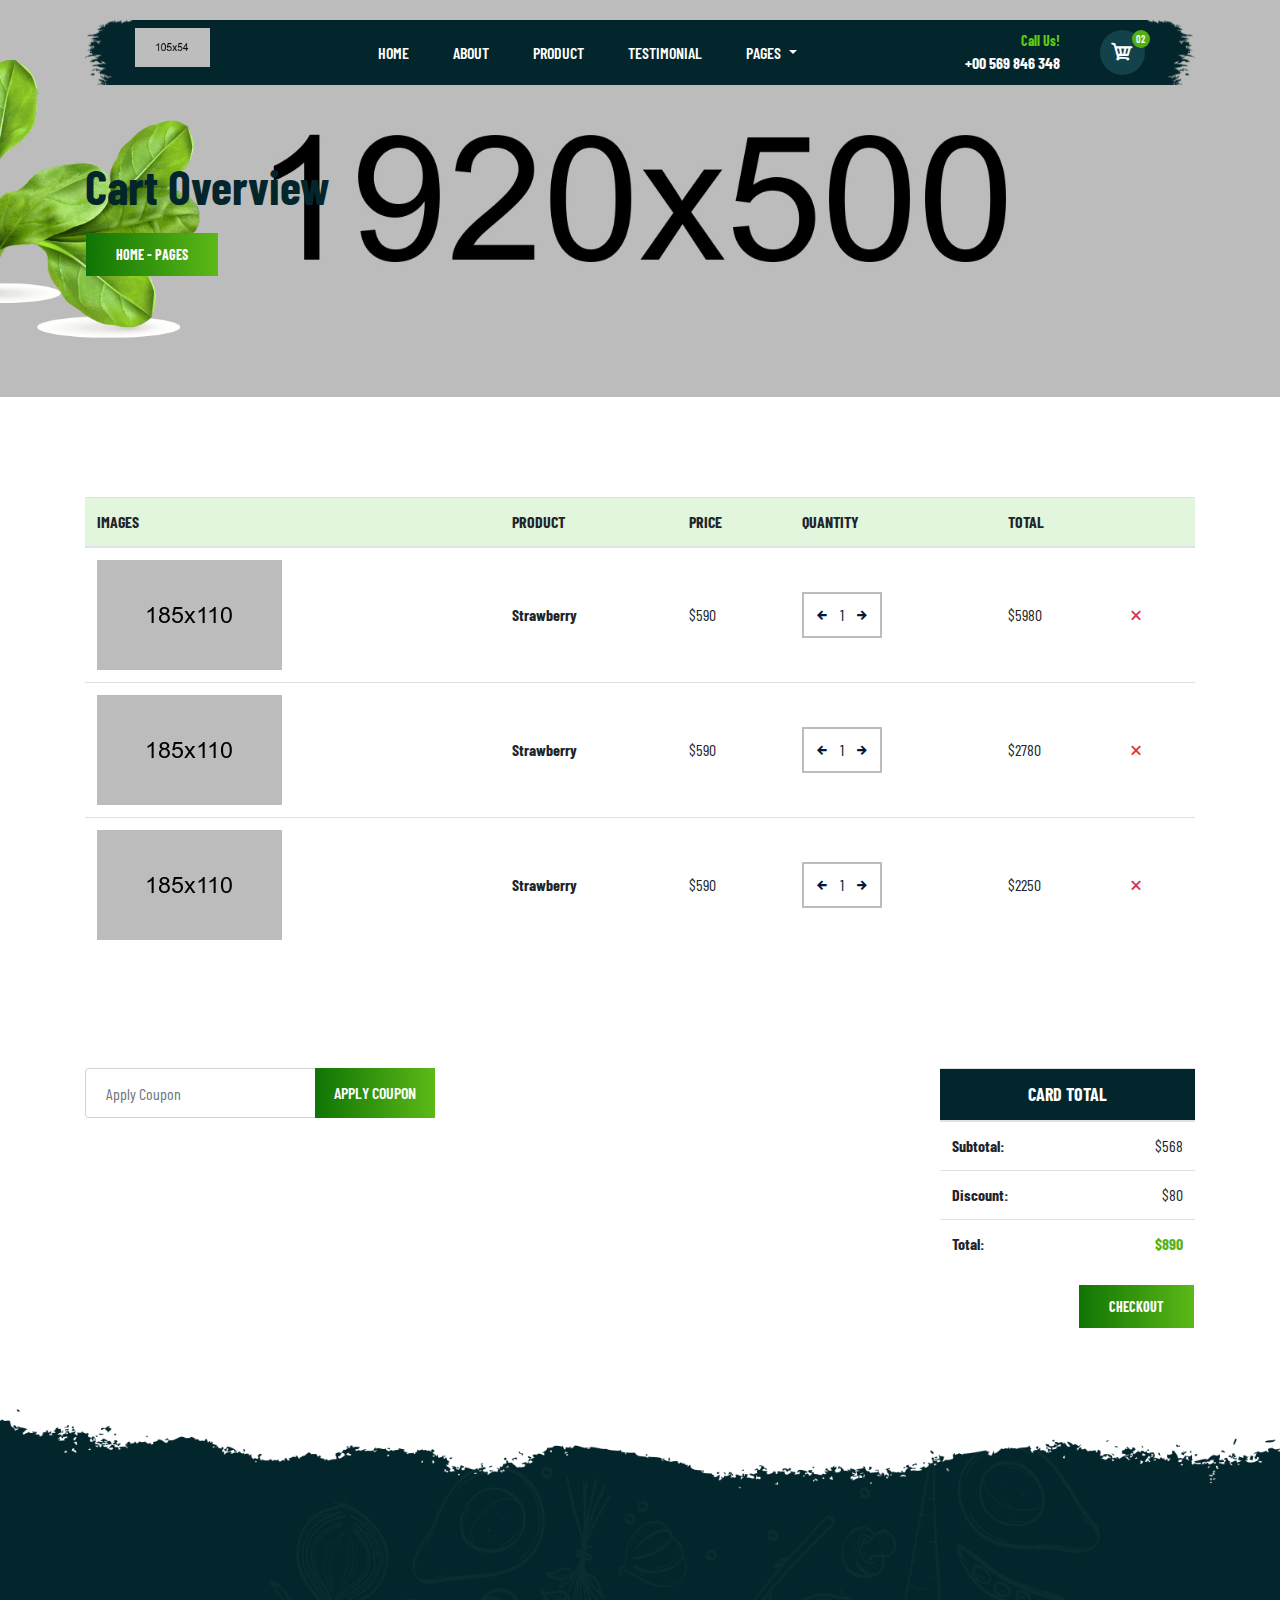
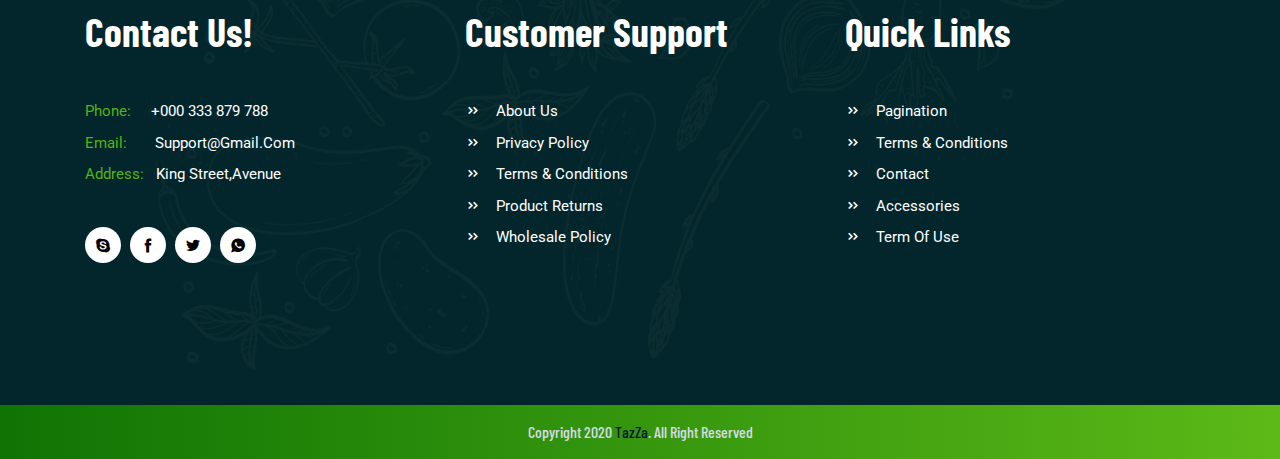
<file: cartoverview.html>
<!DOCTYPE html>
<html class="no-js" lang="zxx">
<head>
    <meta charset="utf-8" />
    <meta http-equiv="x-ua-compatible" content="ie=edge" />
    <title>Cartoverview | TazZA</title>
    <meta name="description" content="" />
    <meta name="viewport" content="width=device-width, initial-scale=1" />
    <!-- favicon -->
    <link rel="shortcut icon" href="favicon.ico" type="image/x-icon" />
    <link rel="icon" href="favicon.ico" type="image/x-icon" />
    <link href="https://fonts.googleapis.com/css2?family=Barlow+Condensed:wght@300;400;500;600;700;800&family=Roboto:wght@300;400;500;700&display=swap" rel="stylesheet">
    <!-- icofont -->
    <link rel="stylesheet" href="css/icofont.min.css" />
    <!-- bootstrap -->
    <link rel="stylesheet" href="css/bootstrap.min.css" />
    <!-- Style css-->
    <link rel="stylesheet" href="css/style.css" />
    <!-- Responsive css-->
    <link rel="stylesheet" href="css/responsive.css" />
</head>
<body>
    <!-- HEADER PART START -->
    <header id="full_nav">
        <div class="header">
            <div class="container">
                <nav class="navbar navbar-expand-lg navbar-light">
                    <a class="navbar-brand" href="index.html">
                        <img src="img/logo.png" alt="">
                    </a>
                    <button class="navbar-toggler" type="button" data-toggle="collapse" data-target="#navbarSupportedContent" aria-controls="navbarSupportedContent" aria-expanded="false" aria-label="Toggle navigation">
                        <i class="icofont icofont-navigation-menu"></i>
                    </button>

                    <div class="collapse navbar-collapse" id="navbarSupportedContent">
                        <ul class="navbar-nav mx-auto">
                            <li class="nav-item active">
                                <a class="nav-link" href="index.html">Home</a>
                            </li>

                            <li class="nav-item">
                                <a class="nav-link" href="index.html#full-about">About</a>
                            </li>

                            <li class="nav-item">
                                <a class="nav-link" href="index.html#product">Product</a>
                            </li>

                            <li class="nav-item">
                                <a class="nav-link" href="index.html#full-testimonial">Testimonial</a>
                            </li>

                            <li class="nav-item dropdown">
                                <span class="nav-link dropdown-toggle" id="navbarDropdown" role="button" data-toggle="dropdown">
                                    Pages
                                </span>
                                <div class="dropdown-menu" aria-labelledby="navbarDropdown">
                                    <a class="dropdown-item" href="productdetails.html">Product Details</a>
                                    <a class="dropdown-item" href="blog.html">Blog</a>
                                    <a class="dropdown-item" href="blogdetails.html">Blog Details</a>
                                    <a class="dropdown-item" href="404-error.html">404-Error</a>
                                    <a class="dropdown-item" href="cartoverview.html">Cartoverview</a>
                                    <a class="dropdown-item" href="checkout.html">Checkout</a>
                                </div>
                            </li>
                        </ul>

                        <div class="header-content">
                            <div class="header_contact text-right">
                                <span>Call Us!</span>
                                <span class="phone_no">+00 569 846 348</span>
                            </div>
                            <div class="header_icon">
                                <i class="icofont icofont-cart"></i>
                                <span class="cart_no">02</span>
                            </div>
                        </div>
                    </div>
                </nav>
            </div>
        </div>
    </header>
    <!-- HEADER PART END -->

    <!-- HERO SECTION PART START -->
    <div class="hero_section">
        <div class="png_img"><img class="img-fluid" src="img/leaf.png" alt="" /></div>
        <div class="container">
            <div class="row">
                <div class="col-lg-12 col-md-12 col-sm-12 col-12">
                    <div class="herosection_content">
                        <h2>Cart Overview</h2>
                        <a href="index.html" class="btn border-radius-0 border-transparent">Home - Pages</a>
                    </div>
                </div>
            </div>
        </div>
    </div>
    <!-- HERO SECTION PART END -->

    <!-- CART OVERVIEW PART START -->
    <div class="cart_overview">
        <div class="container">
            <div class="row">
                <div class="col-xs-12 col-sm-12 col-md-12 table-responsive">
                    <table class="table">
                        <thead>
                            <tr class="cartoverview_title">
                                <th>IMAGES</th>
                                <th>PRODUCT</th>
                                <th>PRICE</th>
                                <th>QUANTITY</th>
                                <th>TOTAL</th>
                                <th></th>
                            </tr>
                        </thead>
                        <tbody>
                            <tr>
                                <th scope="row">
                                    <div class="thamnail_img">
                                        <img class="img-fluid" src="img/overviewimg1.jpg" alt="" />
                                    </div>
                                </th>
                                <td class="align-middle"><b>Strawberry</b></td>
                                <td class="align-middle">$590</td>

                                <td class="align-middle">
                                    <div class="cart d-flex">
                                        <div class="quantity d-flex">
                                            <div class="left_arrow">
                                                <button type="button"><i class="icofont-arrow-left"></i></button>
                                            </div>
                                            <div class="quantity_num">1</div>
                                            <div class="right_arrow">
                                                <button type="button"><i class="icofont-arrow-right"></i></button>
                                            </div>
                                        </div>
                                    </div>
                                </td>
                                <td class="align-middle">$5980</td>
                                <td class="align-middle"><i class="icofont-close text-danger"></i></td>
                            </tr>
                            <tr>
                                <th scope="row">
                                    <div class="thamnail_img">
                                        <img class="img-fluid" src="img/overviewimg2.jpg" alt="" />
                                    </div>
                                </th>
                                <td class="align-middle"><b>Strawberry</b></td>
                                <td class="align-middle">$590</td>
                                <td class="align-middle">
                                    <div class="cart d-flex">
                                        <div class="quantity d-flex">
                                            <div class="left_arrow">
                                                <button type="button"><i class="icofont-arrow-left"></i></button>
                                            </div>
                                            <div class="quantity_num">1</div>
                                            <div class="right_arrow">
                                                <button type="button"><i class="icofont-arrow-right"></i></button>
                                            </div>
                                        </div>
                                    </div>
                                </td>
                                <td class="align-middle">$2780</td>

                                <td class="align-middle"><i class="icofont-close text-danger"></i></td>
                            </tr>
                            <tr>
                                <th scope="row">
                                    <div class="thamnail_img">
                                        <img class="img-fluid" src="img/overviewimg3.jpg" alt="" />
                                    </div>
                                </th>
                                <td class="align-middle"><b>Strawberry</b></td>
                                <td class="align-middle">$590</td>
                                <td class="align-middle">
                                    <div class="cart d-flex">
                                        <div class="quantity d-flex">
                                            <div class="left_arrow">
                                                <button type="button"><i class="icofont-arrow-left"></i></button>
                                            </div>
                                            <div class="quantity_num">1</div>
                                            <div class="right_arrow">
                                                <button type="button"><i class="icofont-arrow-right"></i></button>
                                            </div>
                                        </div>
                                    </div>
                                </td>
                                <td class="align-middle">$2250</td>
                                <td class="align-middle"><i class="icofont-close text-danger"></i></td>
                            </tr>
                        </tbody>
                    </table>
                </div>
            </div>
        </div>
    </div>
    <!-- CART OVERVIEW PART END -->

    <!-- COUPON PART START -->
    <div class="coupon_part">
        <div class="container">
            <div class="row justify-content-between">
                <div class="col-xs-12 col-sm-12 col-md-12 col-lg-4">
                    <div class="serach_btn">
                        <form action="#">
                            <div class="search_ber">
                                <input type="text" class="form-control search_button" id="serach_button" name="serach_button" value="" placeholder="Apply Coupon" />
                                <div class="coupon_btn">
                                    <a href="#" class="border-radius-0">APPLY COUPON</a>
                                </div>
                            </div>
                        </form>
                    </div>
                </div>
                <div class="col-xs-12 col-sm-12 col-md-12 col-lg-3">
                    <div class="order_cardTotal">
                        <table class="table">
                            <thead>
                                <tr>
                                    <th scope="col" class="card_total text-uppercase" colspan="2">Card total</th>
                                </tr>
                            </thead>
                            <tbody>
                                <tr>
                                    <th scope="row" class="subtotal">Subtotal:</th>
                                    <td class="text-right">$568</td>
                                </tr>
                                <tr>
                                    <th scope="row" class="discount">Discount:</th>
                                    <td class="text-right">$80</td>
                                </tr>
                                <tr>
                                    <th scope="row">Total:</th>
                                    <td class="text-right total_num">$890</td>
                                </tr>
                            </tbody>
                        </table>
                    </div>
                    <div class="chechout_btn text-right">
                        <a href="checkout.html" class="btn border-radius-0 border-transparent">Checkout</a>
                    </div>
                </div>
            </div>
        </div>
    </div>
    <!-- COUPON PART END -->

    <!-- FOOTER TOP PART START -->
    <div class="footer_top">
        <div class="container">
            <div class="row">
                <div class="col-xs-12 col-sm-6 col-md-4 col-lg-4 col-xl-4 mb-5">
                    <div class="footer_widget">
                        <div class="footer_widget_title">
                            <h2>Contact Us!</h2>
                        </div>
                        <ul class="footer_widget_content">
                            <li><span>Phone: &nbsp;&nbsp;&nbsp;&nbsp;</span>+000 333 879 788</li>
                            <li><span>Email: &nbsp;&nbsp;&nbsp;&nbsp;&nbsp;</span> support@gmail.com</li>
                            <li><span>Address: &nbsp;</span> king street,avenue</li>
                        </ul>

                        <div class="footer_social">
                            <ul class="footer_social_icons">
                                <li><a href="#"><i class="icofont-skype"></i></a></li>
                                <li><a href="#"><i class="icofont-facebook"></i></a></li>
                                <li><a href="#"><i class="icofont-twitter"></i></a></li>
                                <li><a href="#"><i class="icofont-whatsapp"></i></a></li>
                            </ul>
                        </div>
                    </div>
                </div>

                <div class="col-xs-12 col-sm-6 col-md-4 col-lg-4 col-xl-4 mb-5">
                    <div class="footer_widget">
                        <div class="footer_widget_title">
                            <h2>Customer support</h2>
                        </div>
                        <ul class="footer_widget_content">
                            <li><i class="icofont-double-right"></i><a href="#">about us</a></li>
                            <li><i class="icofont-double-right"></i><a href="#">privacy policy</a></li>
                            <li><i class="icofont-double-right"></i><a href="#">terms & conditions</a></li>
                            <li><i class="icofont-double-right"></i><a href="#">product returns</a></li>
                            <li><i class="icofont-double-right"></i><a href="#">wholesale policy</a></li>
                        </ul>
                    </div>
                </div>

                <div class="col-xs-12 col-sm-6 col-md-4 col-lg-4 col-xl-4 mb-5">
                    <div class="footer_widget">
                        <div class="footer_widget_title">
                            <h2>quick links</h2>
                        </div>
                        <ul class="footer_widget_content">
                            <li><i class="icofont-double-right"></i><a href="#">Pagination</a></li>
                            <li><i class="icofont-double-right"></i><a href="#">Terms & Conditions</a></li>
                            <li><i class="icofont-double-right"></i><a href="#">Contact</a></li>
                            <li><i class="icofont-double-right"></i><a href="#">Accessories</a></li>
                            <li><i class="icofont-double-right"></i><a href="#">Term of use</a></li>
                        </ul>
                    </div>
                </div>
            </div>
        </div>
    </div>
    <!-- FOOTER TOP PART END -->

    <!-- FOOTER BOTTOM PART START -->
    <div class="footer_bottom">
        <div class="container">
            <div class="row">
                <div class="col-md-12 col-sm-12 col-12">
                    <div class="footer_txt text-center">
                        <p>Copyright 2020 <span>TazZa</span>. All Right Reserved</p>
                    </div>
                </div>
            </div>
        </div>
    </div>

    <!-- FOOTER BOTTOM PART END -->
    <!-- jQuery -->
    <script src="js/jquery-3.2.1.min.js"></script>
    <!-- Bootstrap JS -->
    <script src="js/bootstrap.min.js"></script>
    <!-- scripts -->
    <script src="js/scripts.js"></script>
</body>
</html>
</file>
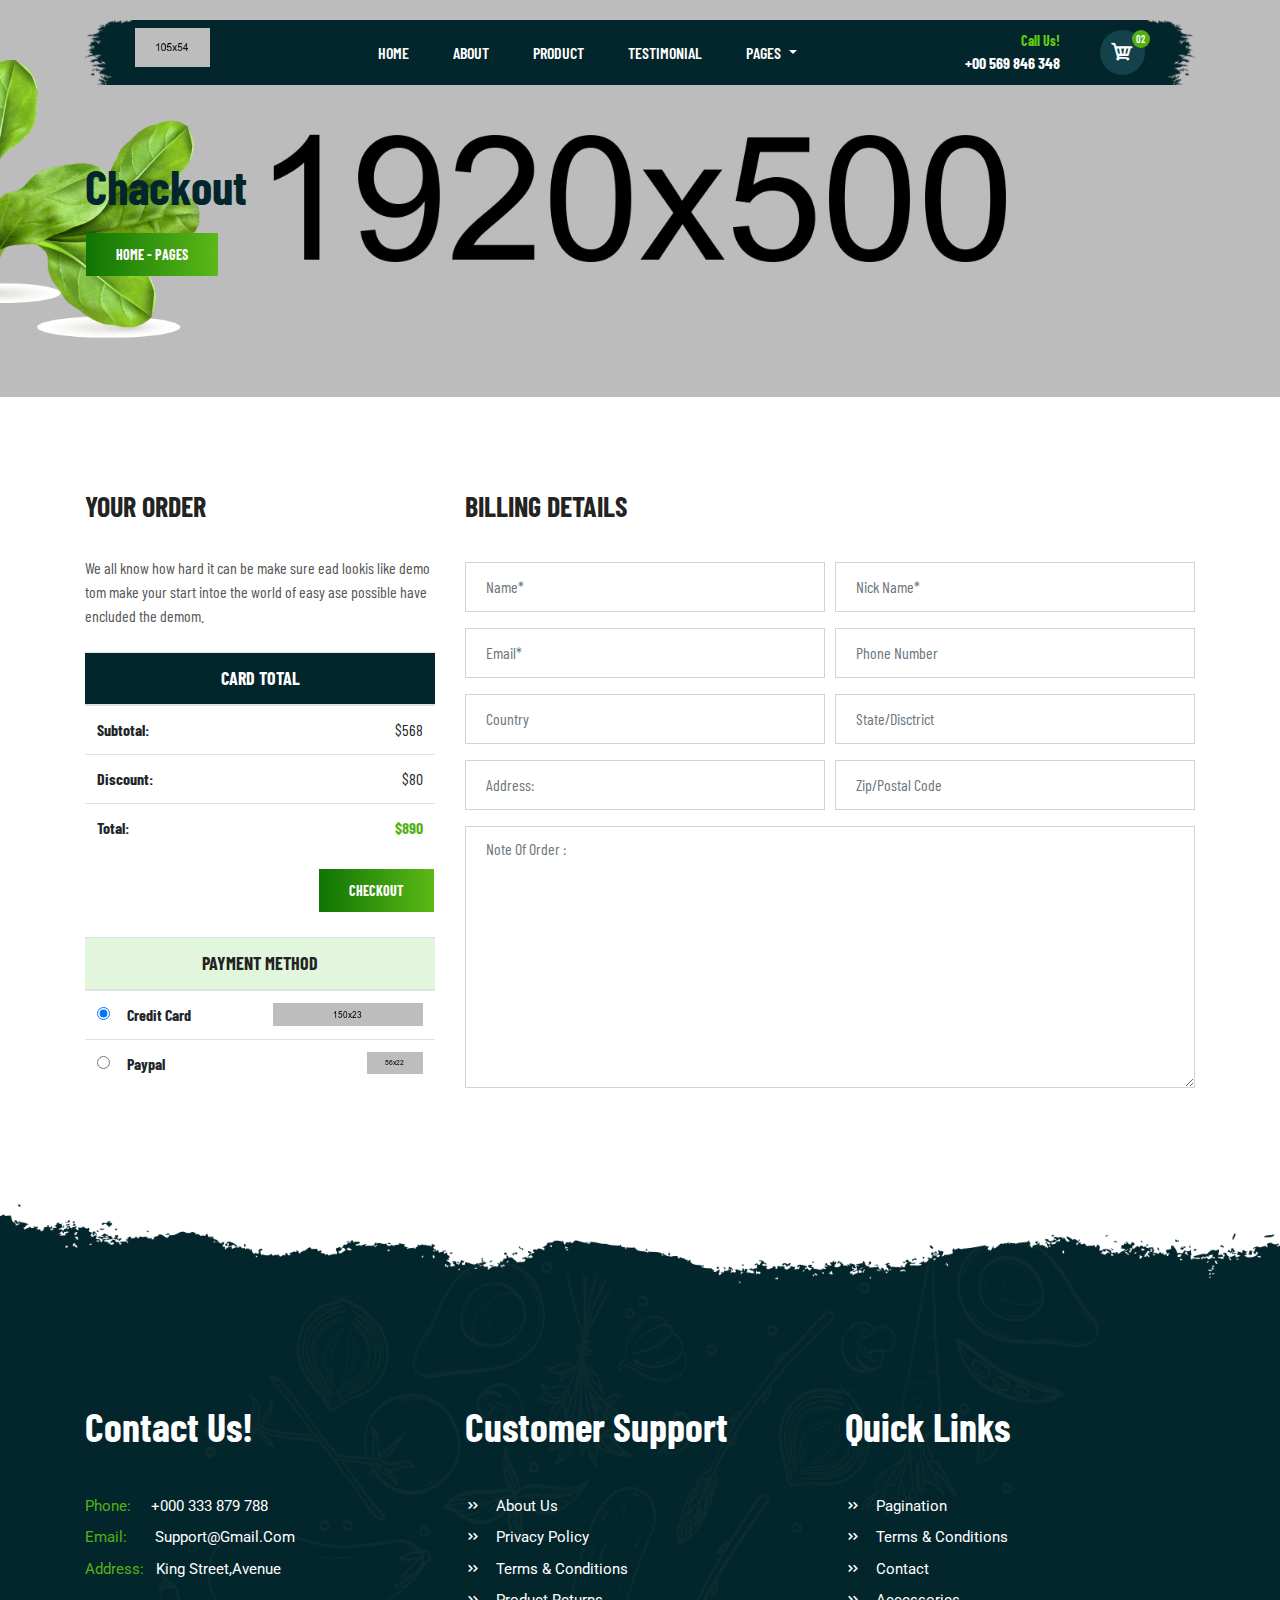
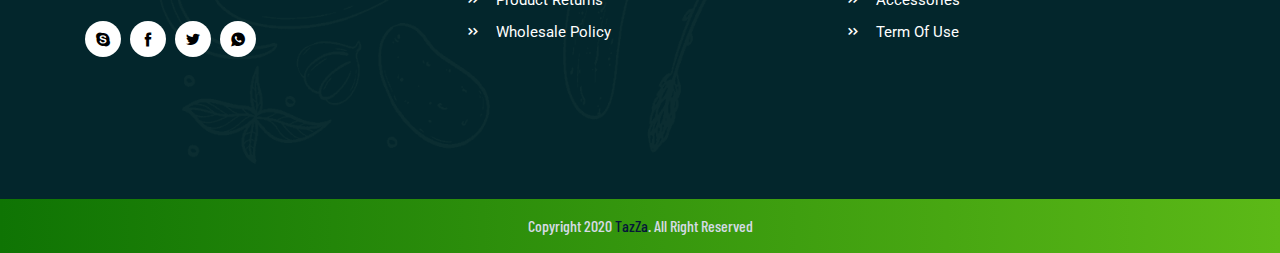
<file: checkout.html>
<!DOCTYPE html>
<html class="no-js" lang="zxx">
<head>
    <meta charset="utf-8" />
    <meta http-equiv="x-ua-compatible" content="ie=edge" />
    <title>Checkout | TazZA</title>
    <meta name="description" content="" />
    <meta name="viewport" content="width=device-width, initial-scale=1" />
    <!-- favicon -->
    <link rel="shortcut icon" href="favicon.ico" type="image/x-icon" />
    <link rel="icon" href="favicon.ico" type="image/x-icon" />
    <link href="https://fonts.googleapis.com/css2?family=Barlow+Condensed:wght@300;400;500;600;700;800&family=Roboto:wght@300;400;500;700&display=swap" rel="stylesheet">
    <!-- icofont -->
    <link rel="stylesheet" href="css/icofont.min.css" />
    <!-- bootstrap -->
    <link rel="stylesheet" href="css/bootstrap.min.css" />
    <!-- Style css-->
    <link rel="stylesheet" href="css/style.css" />
    <!-- Responsive css-->
    <link rel="stylesheet" href="css/responsive.css" />
</head>

<body>
    <!-- HEADER PART START -->
    <header id="full_nav">
        <div class="header">
            <div class="container">
                <nav class="navbar navbar-expand-lg navbar-light">
                    <a class="navbar-brand" href="index.html">
                        <img src="img/logo.png" alt="">
                    </a>
                    <button class="navbar-toggler" type="button" data-toggle="collapse" data-target="#navbarSupportedContent" aria-controls="navbarSupportedContent" aria-expanded="false" aria-label="Toggle navigation">
                        <i class="icofont icofont-navigation-menu"></i>
                    </button>

                    <div class="collapse navbar-collapse" id="navbarSupportedContent">
                        <ul class="navbar-nav mx-auto">
                            <li class="nav-item active">
                                <a class="nav-link" href="index.html">Home</a>
                            </li>

                            <li class="nav-item">
                                <a class="nav-link" href="index.html#full-about">About</a>
                            </li>

                            <li class="nav-item">
                                <a class="nav-link" href="index.html#product">Product</a>
                            </li>

                            <li class="nav-item">
                                <a class="nav-link" href="index.html#full-testimonial">Testimonial</a>
                            </li>

                            <li class="nav-item dropdown">
                                <span class="nav-link dropdown-toggle" id="navbarDropdown" role="button" data-toggle="dropdown">
                                    Pages
                                </span>
                                <div class="dropdown-menu" aria-labelledby="navbarDropdown">
                                    <a class="dropdown-item" href="productdetails.html">Product Details</a>
                                    <a class="dropdown-item" href="blog.html">Blog</a>
                                    <a class="dropdown-item" href="blogdetails.html">Blog Details</a>
                                    <a class="dropdown-item" href="404-error.html">404-Error</a>
                                    <a class="dropdown-item" href="cartoverview.html">Cartoverview</a>
                                    <a class="dropdown-item" href="checkout.html">Checkout</a>
                                </div>
                            </li>
                        </ul>

                        <div class="header-content">
                            <div class="header_contact text-right">
                                <span>Call Us!</span>
                                <span class="phone_no">+00 569 846 348</span>
                            </div>
                            <div class="header_icon">
                                <i class="icofont icofont-cart"></i>
                                <span class="cart_no">02</span>
                            </div>
                        </div>
                    </div>
                </nav>
            </div>
        </div>
    </header>
    <!-- HEADER PART END -->

    <!-- HERO SECTION PART START -->
    <div class="hero_section">
        <div class="png_img"><img class="w-100 img-fluid" src="img/leaf.png" alt="" /></div>
        <div class="container">
            <div class="row">
                <div class="col-lg-12 col-md-12 col-sm-12 col-12">
                    <div class="herosection_content">
                        <h2>Chackout</h2>
                        <a href="index.html" class="btn border-radius-0 border-transparent">Home - Pages</a>
                    </div>
                </div>
            </div>
        </div>
    </div>
    <!-- HERO SECTION PART END -->

    <!-- ORDER PART STRAT -->
    <div class="order_part">
        <div class="container">
            <div class="row">
                <div class="col-xs-12 col-sm-12 col-md-12 col-lg-4 col-xl-4">
                    <div class="order_content">
                        <div class="order_txt">
                            <h2>Your Order</h2>
                            <p>We all know how hard it can be make sure ead lookis like demo tom make your start intoe the world of easy ase possible have encluded the demom.</p>
                        </div>
                        <div class="order_cardTotal pt-4">
                            <table class="table">
                                <thead>
                                    <tr>
                                        <th scope="col" class="card_total text-uppercase" colspan="2">Card total</th>
                                    </tr>
                                </thead>
                                <tbody>
                                    <tr>
                                        <th class="subtotal">Subtotal:</th>
                                        <td class="text-right">$568</td>
                                    </tr>
                                    <tr>
                                        <th class="discount">Discount:</th>
                                        <td class="text-right">$80</td>
                                    </tr>
                                    <tr>
                                        <th>Total:</th>
                                        <td class="text-right total_num">$890</td>
                                    </tr>
                                </tbody>
                            </table>
                        </div>
                        <div class="chechout_btn text-right">
                            <a href="#" class="btn border-radius-0 border-transparent">Checkout</a>
                        </div>
                        <div class="payment_method pt-4">
                            <table class="table">
                                <thead>
                                    <tr>
                                        <th scope="col" class="payment_head text-uppercase" colspan="2">Payment method</th>
                                    </tr>
                                </thead>
                                <tbody>
                                    <tr>
                                        <th class="w-50">
                                            <div class="form-check">
                                                <input class="form-check-input" type="radio" name="payment" id="credit_card" value="" checked />
                                                <label class="form-check-label" for="credit_card">Credit Card</label>
                                            </div>
                                        </th>
                                        <td class="w-50">
                                            <img src="img/credit_card.png" alt="img" class="credit_card float-right" />
                                        </td>
                                    </tr>
                                    <tr>
                                        <th class="w-50">
                                            <div class="form-check">
                                                <input class="form-check-input" type="radio" name="payment" id="paypal" value=""/>
                                                <label class="form-check-label" for="paypal">Paypal</label>
                                            </div>
                                        </th>
                                        <td class="w-50">
                                            <img src="img/paypal_img.png" alt="img" class="paypal float-right" />
                                        </td>
                                    </tr>
                                </tbody>
                            </table>
                        </div>
                    </div>
                </div>

                <div class="col-xs-12 col-sm-12 col-md-12 col-lg-8 col-xl-8">
                    <div class="billing_content">
                        <div class="billing_head text-uppercase">
                            <h2>billing details</h2>
                            <div class="billing_form">
                                <form action="#">
                                    <div class="form-row">
                                        <div class="col-xs-12 col-sm-12 col-md-6 col-lg-6 col-xl-6 mt-3">
                                            <input type="text" class="form-control border-radius-0" id="chechout_name" name="chechout_name" value="" placeholder="Name*" />
                                        </div>

                                        <div class="col-xs-12 col-sm-12 col-md-6 col-lg-6 col-xl-6 mt-3">
                                            <input type="text" class="form-control border-radius-0" id="checkout_nickname" name="checkout_nickname" value="" placeholder="Nick Name*" />
                                        </div>

                                        <div class="col-xs-12 col-sm-12 col-md-6 col-lg-6 col-xl-6 mt-3">
                                            <input type="email" class="form-control border-radius-0" id="checkout_email" name="checkout_email" value="" placeholder="Email*" />
                                        </div>

                                        <div class="col-xs-12 col-sm-12 col-md-6 col-lg-6 col-xl-6 mt-3">
                                            <input type="text" class="form-control border-radius-0" id="checkout_phonenumber" name="checkout_phonenumber" value="" placeholder="Phone Number" />
                                        </div>

                                        <div class="col-xs-12 col-sm-12 col-md-6 col-lg-6 col-xl-6 mt-3">
                                            <input type="text" class="form-control border-radius-0" id="checkout_country" name="checkout_country" value="" placeholder="Country" />
                                        </div>

                                        <div class="col-xs-12 col-sm-12 col-md-6 col-lg-6 col-xl-6 mt-3">
                                            <input type="text" class="form-control border-radius-0" id="checkout_state" name="checkout_state" value="" placeholder="State/Disctrict" />
                                        </div>

                                        <div class="col-xs-12 col-sm-12 col-md-6 col-lg-6 col-xl-6 mt-3">
                                            <input type="text" class="form-control border-radius-0" id="checkout_address" name="checkout_address" value="" placeholder="Address:" />
                                        </div>

                                        <div class="col-xs-12 col-sm-12 col-md-6 col-lg-6 col-xl-6 mt-3">
                                            <input type="text" class="form-control border-radius-0" id="checkout_postalcode" name="checkout_postalcode" value="" placeholder="Zip/Postal Code" />
                                        </div>
                                        <div class="col-xs-12 col-sm-12 col-md-12 col-lg-12 col-xl-12 mt-3">
                                            <textarea class="form-control border-radius-0" id="checkout_billing_textarea" name="checkout_billing_textarea" rows="10" placeholder="Note Of Order :"></textarea>
                                        </div>
                                    </div>
                                </form>
                            </div>
                        </div>
                    </div>
                </div>
            </div>
        </div>
    </div>
    <!-- ORDER PART END -->

    <!-- FOOTER TOP PART START -->
    <div class="footer_top">
        <div class="container">
            <div class="row">
                <div class="col-xs-12 col-sm-6 col-md-4 col-lg-4 col-xl-4 mb-5">
                    <div class="footer_widget">
                        <div class="footer_widget_title">
                            <h2>Contact Us!</h2>
                        </div>
                        <ul class="footer_widget_content">
                            <li><span>Phone: &nbsp;&nbsp;&nbsp;&nbsp;</span>+000 333 879 788</li>
                            <li><span>Email: &nbsp;&nbsp;&nbsp;&nbsp;&nbsp;</span> support@gmail.com</li>
                            <li><span>Address: &nbsp;</span> king street,avenue</li>
                        </ul>

                        <div class="footer_social">
                            <ul class="footer_social_icons">
                                <li><a href="#"><i class="icofont-skype"></i></a></li>
                                <li><a href="#"><i class="icofont-facebook"></i></a></li>
                                <li><a href="#"><i class="icofont-twitter"></i></a></li>
                                <li><a href="#"><i class="icofont-whatsapp"></i></a></li>
                            </ul>
                        </div>
                    </div>
                </div>

                <div class="col-xs-12 col-sm-6 col-md-4 col-lg-4 col-xl-4 mb-5">
                    <div class="footer_widget">
                        <div class="footer_widget_title">
                            <h2>Customer support</h2>
                        </div>
                        <ul class="footer_widget_content">
                            <li><i class="icofont-double-right"></i><a href="#">about us</a></li>
                            <li><i class="icofont-double-right"></i><a href="#">privacy policy</a></li>
                            <li><i class="icofont-double-right"></i><a href="#">terms & conditions</a></li>
                            <li><i class="icofont-double-right"></i><a href="#">product returns</a></li>
                            <li><i class="icofont-double-right"></i><a href="#">wholesale policy</a></li>
                        </ul>
                    </div>
                </div>

                <div class="col-xs-12 col-sm-6 col-md-4 col-lg-4 col-xl-4 mb-5">
                    <div class="footer_widget">
                        <div class="footer_widget_title">
                            <h2>quick links</h2>
                        </div>
                        <ul class="footer_widget_content">
                            <li><i class="icofont-double-right"></i><a href="#">Pagination</a></li>
                            <li><i class="icofont-double-right"></i><a href="#">Terms & Conditions</a></li>
                            <li><i class="icofont-double-right"></i><a href="#">Contact</a></li>
                            <li><i class="icofont-double-right"></i><a href="#">Accessories</a></li>
                            <li><i class="icofont-double-right"></i><a href="#">Term of use</a></li>
                        </ul>
                    </div>
                </div>
            </div>
        </div>
    </div>
    <!-- FOOTER TOP PART END -->

    <!-- FOOTER BOTTOM PART START -->
    <div class="footer_bottom">
        <div class="container">
            <div class="row">
                <div class="col-md-12 col-sm-12 col-12">
                    <div class="footer_txt text-center">
                        <p>Copyright 2020 <span>TazZa</span>. All Right Reserved</p>
                    </div>
                </div>
            </div>
        </div>
    </div>

    <!-- FOOTER BOTTOM PART END-->
    
    <!-- jQuery -->
    <script src="js/jquery-3.2.1.min.js"></script>
    <!-- Bootstrap JS -->
    <script src="js/bootstrap.min.js"></script>
    <!-- scripts -->
    <script src="js/scripts.js"></script>
</body>
</html>
</file>
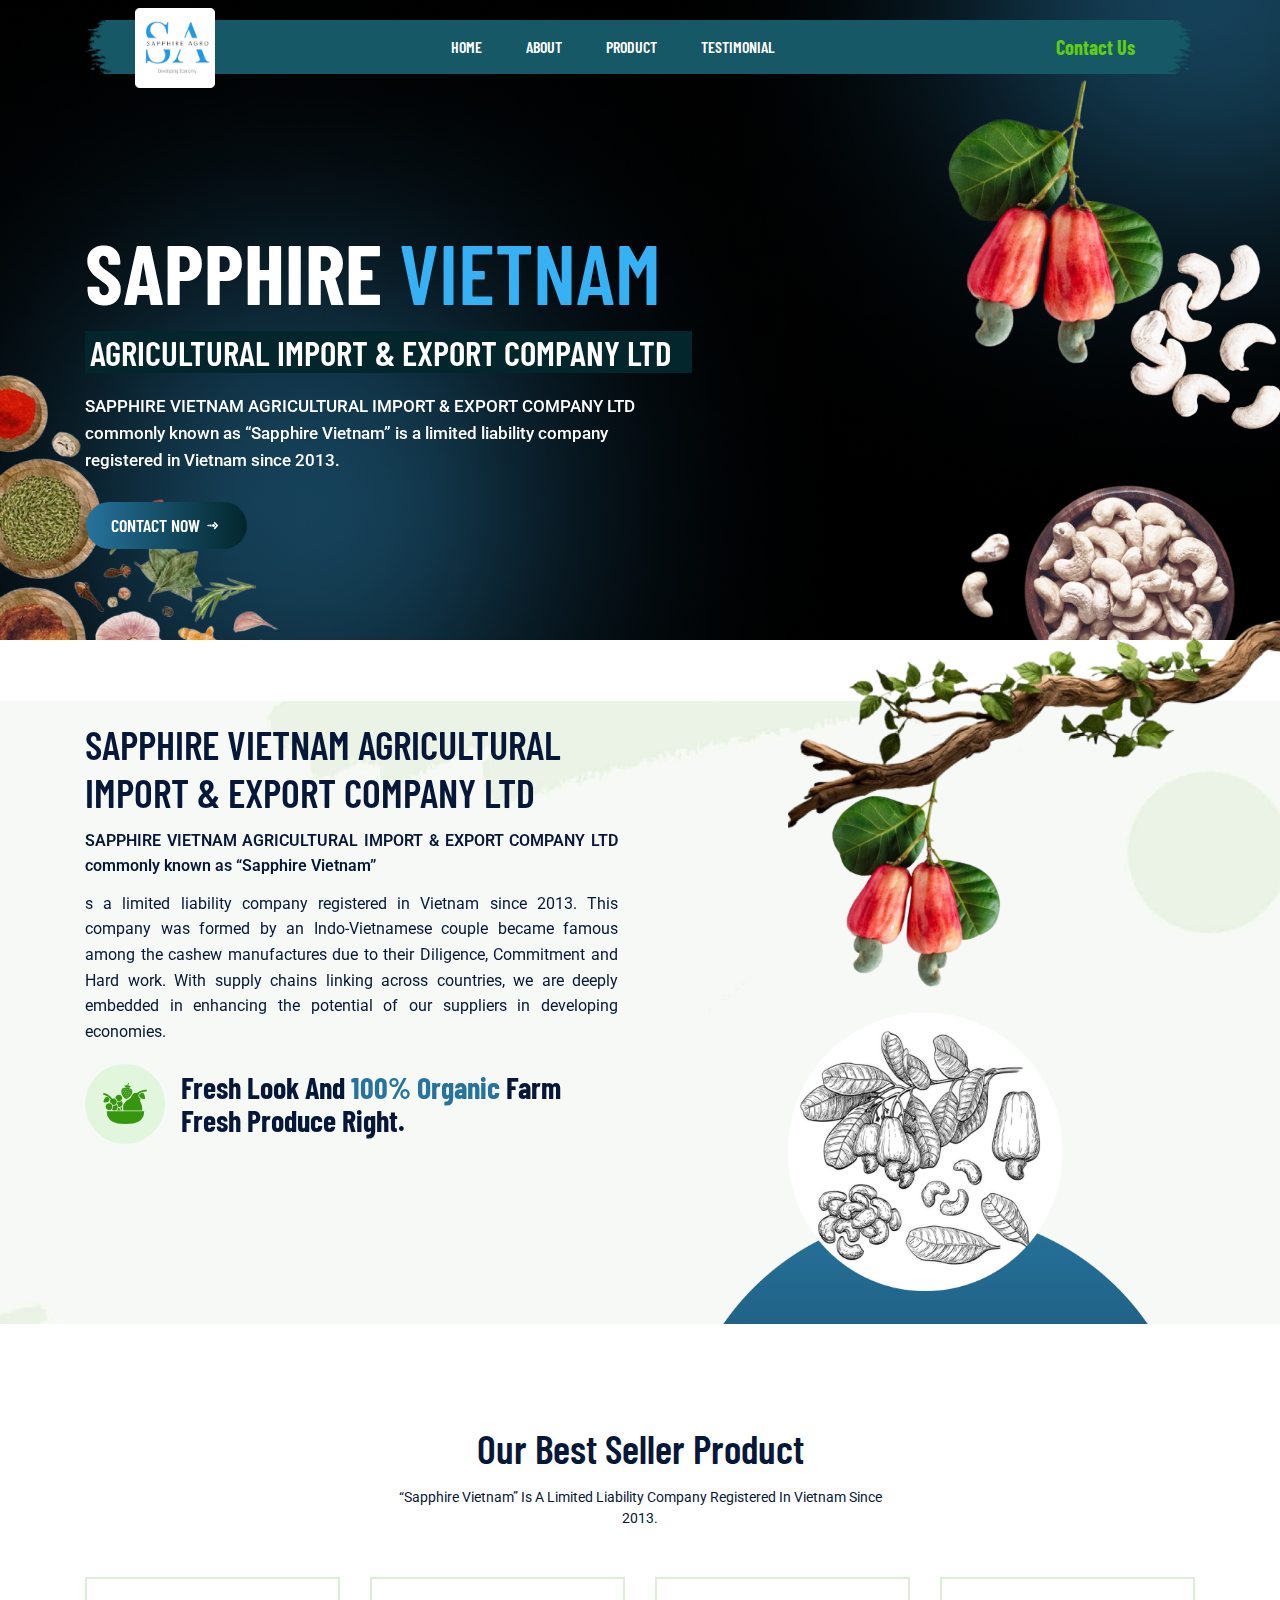
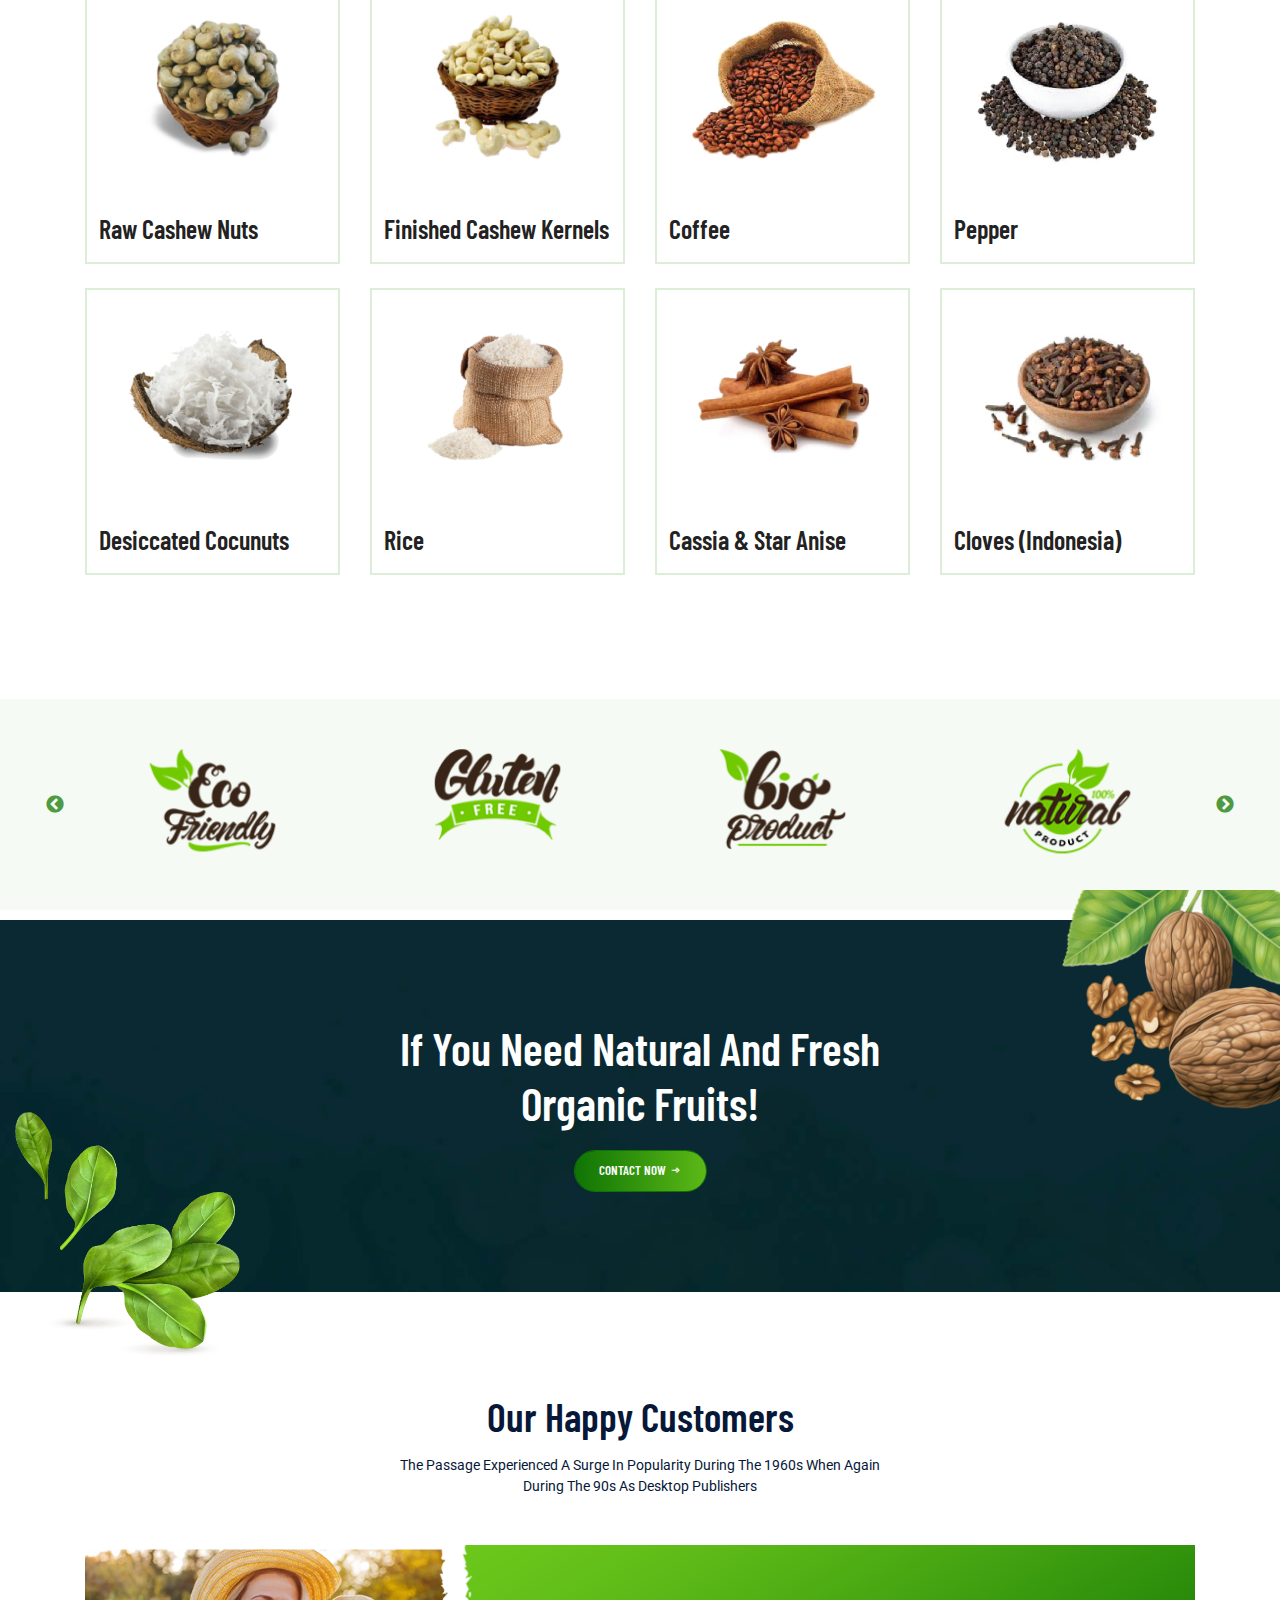
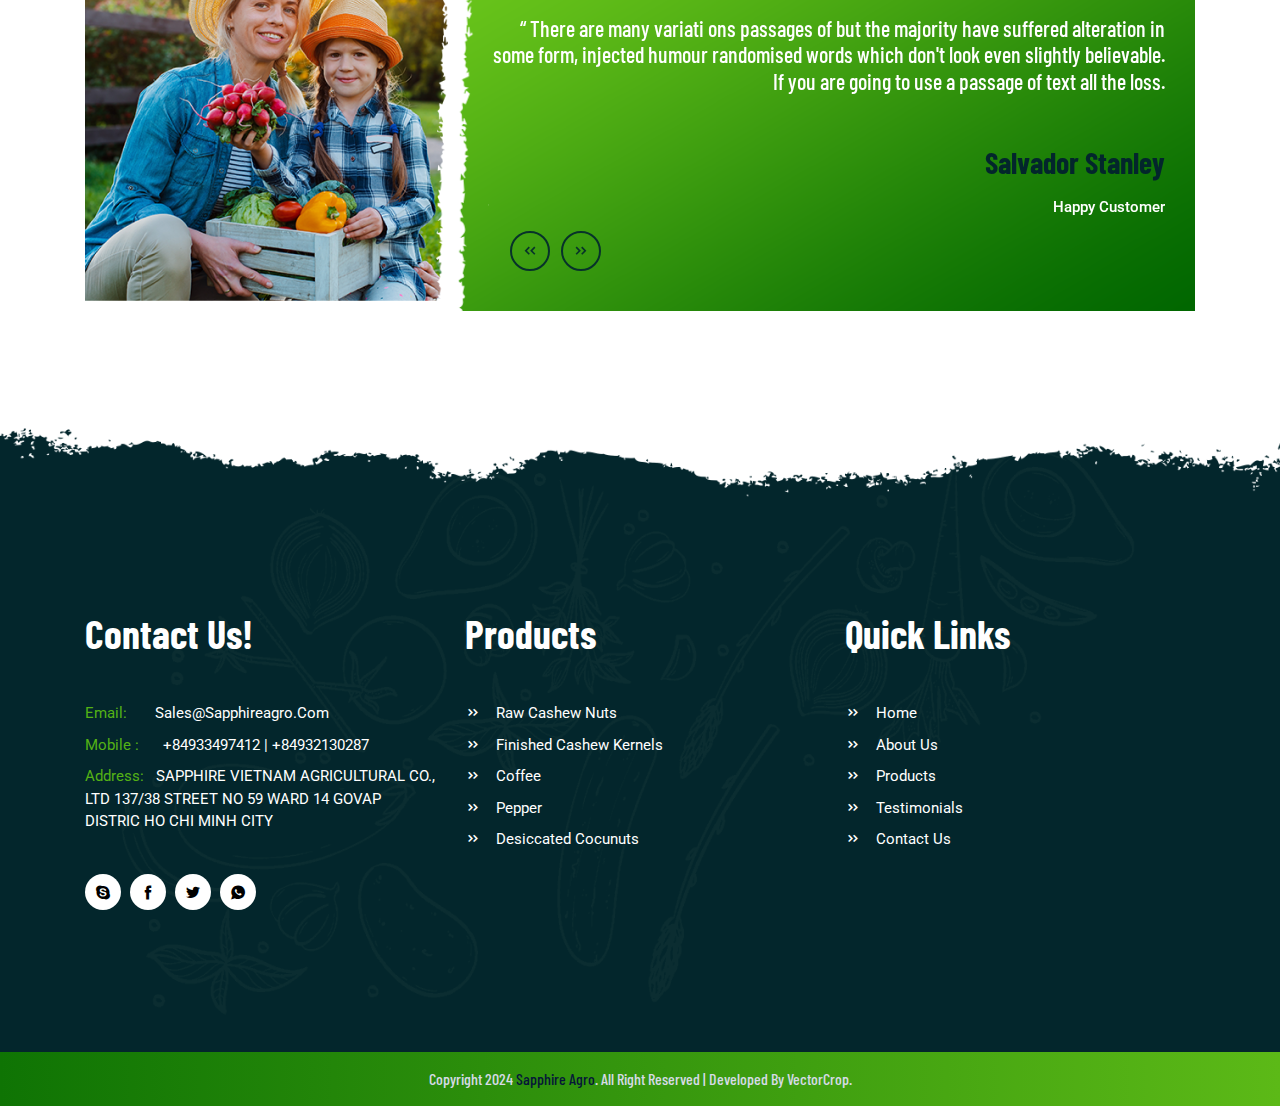
<file: index copy.html>
<!DOCTYPE html>
<html class="no-js" lang="zxx">

<head>
	<meta charset="utf-8" />
	<meta http-equiv="x-ua-compatible" content="ie=edge" />
	<title>Sapphire Agro</title>
	<meta name="description" content="" />
	<meta name="viewport" content="width=device-width, initial-scale=1" />
	<!-- favicon -->
	<link rel="shortcut icon" href="favicon.ico" type="image/x-icon" />
	<link rel="icon" href="favicon.ico" type="image/x-icon" />
	<link
		href="https://fonts.googleapis.com/css2?family=Barlow+Condensed:wght@300;400;500;600;700;800&family=Roboto:wght@300;400;500;700&display=swap"
		rel="stylesheet">
	<!-- icofont -->
	<link rel="stylesheet" href="css/icofont.min.css" />
	<!-- Slick slider -->
	<link rel="stylesheet" href="css/slick.css" />
	<link rel="stylesheet" href="css/slick-theme.css" />
	<!-- bootstrap -->
	<link rel="stylesheet" href="css/bootstrap.min.css" />
	<!-- Style css-->
	<link rel="stylesheet" href="css/style.css" />
	<!-- Responsive css-->
	<link rel="stylesheet" href="css/responsive.css" />
</head>
<style>
	.navbar-brand {
		padding-top: 0;
		margin-right: 0rem;
		width: 35px;
		margin-bottom: -111px;
		margin-top: -110px;
	}

	.full-banner {
		background: url(images/bg5.png);
		background-repeat: no-repeat;
		background-size: cover;
		background-position: center;
	}

	.navbar {
		background: url(images/nav.png);
		background-repeat: no-repeat;
		background-position: center;
		background-size: cover;
		padding: 10px 50px;
	}

	@media screen and (max-width: 1299px) {
		.banner-content p {
			font-size: 17px;
			width: 600px;
			padding-right: 0px;
			line-height: 1.6;
			margin-top: 20px;
		}
	}

	.navbar-collapse {
		-ms-flex-preferred-size: 100%;
		flex-basis: 100%;
		-ms-flex-positive: 1;
		flex-grow: 1;
		-ms-flex-align: center;
		align-items: center;
	}


	@media screen and (max-width: 400px) {
		.navbar-collapse {
			-ms-flex-preferred-size: 100%;
			flex-basis: 100%;
			-ms-flex-positive: 1;
			flex-grow: 1;
			-ms-flex-align: center;
			align-items: center;
			margin-top: 120px;
		}
	}

	.banner-cont .btn::after {
		content: "";
		position: absolute;
		height: 100%;
		z-index: -1;
		bottom: auto;
		background: #fcfcfc;
		background: -webkit-linear-gradient(to right, #26739D, #03262C);
		background: linear-gradient(to right, #26739D, #03262C);
		top: 0;
		left: 0;
		width: 100%;
		-moz-transition: 0.3s;
		-o-transition: 0.3s;
		-ms-transition: 0.3s;
		-webkit-transition: 0.3s;
		transition: 0.3s;
	}

	.banner-content .btn::after {
		content: "";
		position: absolute;
		height: 100%;
		z-index: -1;
		bottom: auto;
		background: #fcfcfc;
		background: -webkit-linear-gradient(to right, #26739D, #03262C);
		background: linear-gradient(to right, #26739D, #03262C);
		top: 0;
		left: 0;
		width: 100%;
		-moz-transition: 0.3s;
		-o-transition: 0.3s;
		-ms-transition: 0.3s;
		-webkit-transition: 0.3s;
		transition: 0.3s;
	}

	.banner-content .btn:hover,
	.banner-content .btn:focus {
		color: #ffffff;
		background: white;
		border-color: #ffffff;
		outline: 0;
	}
</style>

<body>
	<!-- HEADER PART START -->
	<header id="full_nav">
		<div class="header">
			<div class="container">
				<nav class="navbar navbar-expand-lg navbar-light">
					<a class="navbar-brand" href="index.html">
						<img src="images/loggo.png" style="max-width: 80px;" alt="">
					</a>
					<button class="navbar-toggler" type="button" data-toggle="collapse"
						data-target="#navbarSupportedContent" aria-controls="navbarSupportedContent"
						aria-expanded="false" aria-label="Toggle navigation">
						<i class="icofont icofont-navigation-menu"></i>
					</button>

					<div class="collapse navbar-collapse" id="navbarSupportedContent">
						<ul class="navbar-nav mx-auto">
							<li class="nav-item active">
								<a class="nav-link" href="index.html">Home</a>
							</li>

							<li class="nav-item">
								<a class="nav-link" href="#full-about">About</a>
							</li>

							<li class="nav-item">
								<a class="nav-link" href="#product">Product</a>
							</li>

							<li class="nav-item">
								<a class="nav-link" href="#full-testimonial">Testimonial</a>
							</li>

							<!-- <li class="nav-item dropdown">
								<span class="nav-link dropdown-toggle" id="navbarDropdown" role="button"
									data-toggle="dropdown">
									Pages
								</span>
								<div class="dropdown-menu" aria-labelledby="navbarDropdown">
									<a class="dropdown-item" href="#!">Product Details</a>
									<a class="dropdown-item" href="blog.html">Blog</a>
									<a class="dropdown-item" href="blogdetails.html">Blog Details</a>
									<a class="dropdown-item" href="404-error.html">404-Error</a>
									<a class="dropdown-item" href="cartoverview.html">Cartoverview</a>
									<a class="dropdown-item" href="checkout.html">Checkout</a>
								</div>
							</li> -->
						</ul>

						<div class="header-content">
							<div class="header_contact text-right">
								<a href="#contact">
									<span style="font-size: 20px;">Contact Us</span>
									<!-- <span class="phone_no">+00 569 846 348</span> -->
								</a>
							</div>
							<!-- <div class="header_icon">
								<i class="icofont icofont-cart"></i>
								<span class="cart_no">02</span>
							</div> -->
						</div>
					</div>
				</nav>
			</div>
		</div>
	</header>
	<!-- HEADER PART END -->

	<!-- BANNER PART START -->
	<div class="full-banner">
		<div class="container">
			<div class="row banner-slider">
				<div class="col-lg-12"><br>
					<div class="banner-content mt-5 ">
						<h1 class="text-white">SAPPHIRE <span style="color: #36B1F4;">VIETNAM</span></h1>
						<h3>AGRICULTURAL IMPORT & EXPORT COMPANY LTD</h3>
						<p class="text-white mb-3">SAPPHIRE VIETNAM AGRICULTURAL IMPORT & EXPORT
							COMPANY LTD commonly known
							as “Sapphire
							Vietnam” is a limited liability company registered in Vietnam since 2013.</p>
						<a href="#" class="btn ">Contact Now <i class="icofont-bubble-right"></i></a>
					</div>
				</div>

				<!-- <div class="col-md-12">
					<div class="banner-content">
						<h1>100% <span>Organic</span></h1>
						<h3>Fresh & Natural Farm Food</h3>
						<p>The readable content of a page when looking at its layout point of using of letters, as
							opposed.</p>
						<a href="#" class="btn">ALL PRoducts <i class="icofont-bubble-right"></i></a>
					</div>
				</div>


				<div class="col-md-12">
					<div class="banner-content">
						<h1>100% <span>Organic</span></h1>
						<h3>Fresh & Natural Farm Food</h3>
						<p>The readable content of a page when looking at its layout point of using of letters, as
							opposed.</p>
						<a href="#" class="btn">ALL PRoducts <i class="icofont-bubble-right"></i></a>
					</div>
				</div> -->
			</div>
		</div>
	</div>
	<!-- BANNER PART END -->

	<!-- FEATURES PART START -->
	<!-- <div class="full-features">
		<div class="container">
			<div class="row slider">
				<div class="col-xs-12 col-md-12 col-lg-12 col-xl-12 mb-4">
					<div class="features-box text-center">
						<div class="features-icon-border">
							<div class="features-icon">
								<i class="icofont icofont-wheat"></i>
							</div>
						</div>
						<div class="features-text">
							<h3>Healthy Food</h3>
						</div>
					</div>
				</div>


				<div class="col-xs-12 col-md-12 col-lg-12 col-xl-12 mb-4">
					<div class="features-box text-center">
						<div class="features-icon-border">
							<div class="features-icon">
								<i class="icofont icofont-truck-loaded"></i>
							</div>
						</div>
						<div class="features-text">
							<h3>Free Shipping</h3>
						</div>
					</div>
				</div>

				<div class="col-xs-12 col-md-12 col-lg-12 col-xl-12 mb-4">
					<div class="features-box text-center">
						<div class="features-icon-border">
							<div class="features-icon">
								<i class="icofont icofont-ui-chat"></i>
							</div>
						</div>
						<div class="features-text">
							<h3>24/07 Support</h3>
						</div>
					</div>
				</div>

				<div class="col-xs-12 col-md-12 col-lg-12 col-xl-12 mb-4">
					<div class="features-box text-center">
						<div class="features-icon-border">
							<div class="features-icon">
								<i class="icofont icofont-rooster"></i>
							</div>
						</div>
						<div class="features-text">
							<h3>From our farm</h3>
						</div>
					</div>
				</div>

				<div class="col-xs-12 col-md-12 col-lg-12 col-xl-12 mb-4">
					<div class="features-box text-center">
						<div class="features-icon-border">
							<div class="features-icon">
								<i class="icofont icofont-wheat"></i>
							</div>
						</div>
						<div class="features-text">
							<h3>Healthy Food</h3>
						</div>
					</div>
				</div>

				<div class="col-xs-12 col-md-12 col-lg-12 col-xl-12 mb-4">
					<div class="features-box text-center">
						<div class="features-icon-border">
							<div class="features-icon">
								<i class="icofont icofont-truck-loaded"></i>
							</div>
						</div>
						<div class="features-text">
							<h3>Free Shipping</h3>
						</div>
					</div>
				</div>

				<div class="col-xs-12 col-md-12 col-lg-12 col-xl-12 mb-4">
					<div class="features-box text-center">
						<div class="features-icon-border">
							<div class="features-icon">
								<i class="icofont icofont-ui-chat"></i>
							</div>
						</div>
						<div class="features-text">
							<h3>24/07 Support</h3>
						</div>
					</div>
				</div>

				<div class="col-xs-12 col-md-12 col-lg-12 col-xl-12 mb-4">
					<div class="features-box text-center">
						<div class="features-icon-border">
							<div class="features-icon">
								<i class="icofont icofont-rooster"></i>
							</div>
						</div>
						<div class="features-text">
							<h3>From our farm</h3>
						</div>
					</div>
				</div>
			</div>
		</div>
	</div> -->
	<!-- FEATURES PART END -->
	<style>
		.full-about {
			min-height: 200px;
			background: url(images/bg1.png);
			background-repeat: no-repeat;
			background-position: top center;
			background-size: cover;
			margin-top: -100px;

			padding: 180px 0;
			margin-bottom: 100px;
			position: relative;
			/* overflow: hidden; */
		}

		@media screen and (max-width: 1399px) {
			.about-content {
				padding-right: 7px;
			}
		}

		.full-offer {
			min-height: 400px;
			background: url(images/bg2.png);
			background-repeat: no-repeat;
			background-position: top center;
			background-size: cover;
			padding: 180px 0 240px 0;
			position: relative;
			overflow: hidden;
			z-index: 1;
		}
	</style>
	<!-- ABOUT US PART START -->
	<div class="full-about" id="full-about">
		<div class="container">
			<div class="row">
				<div class="about-title">
					<h2>About us</h2>
				</div>
				<div class="col-md-6">
					<div class="about-content">
						<h3>SAPPHIRE VIETNAM AGRICULTURAL IMPORT & EXPORT COMPANY LTD</h3>
						<div class="about-details">
							<p>SAPPHIRE VIETNAM AGRICULTURAL IMPORT & EXPORT COMPANY LTD commonly known as “Sapphire
								Vietnam” </p>
							<p>s a limited liability company registered in Vietnam since 2013. This company was formed
								by an Indo-Vietnamese couple became famous among the cashew manufactures due to their
								Diligence, Commitment and Hard work. With supply chains linking across countries, we are
								deeply embedded in enhancing the potential of our suppliers in developing economies.</p>
						</div>

						<div class="about-icon-text align-items-center">
							<div class="abt-icon">
								<i class="icofont-fruits"></i>
							</div>
							<div class="abt-text">
								<h2>Fresh Look And <span>100% Organic</span> Farm Fresh Produce Right.</h2>
							</div>
						</div>
					</div>
				</div>
			</div>
		</div>
	</div>
	<!-- ABOUT US PART END -->

	<!-- BEST SELLER PART START -->
	<div class="full-bestSeller" id="product">
		<div class="container">
			<div class="row">
				<div class="col-12 text-center">
					<h3 class="section-title">Our Best Seller Product</h3>
					<p class="section-subtitle">“Sapphire Vietnam” is a limited liability company registered in Vietnam
						since 2013.</p>
				</div>
			</div>

			<div class="row mt-5">
				<div class="col-xs-12 col-sm-6 col-md-6 col-lg-4 col-xl-3 mb-4">
					<div class="product">
						<div class="product-img">
							<img class="w-100" src="images/p1.png" alt="">
						</div>
						<div class="product-content">
							<div class="product-details position-bottom-left">
								<h3 class="product-name"><a href="#!">Raw Cashew Nuts</a></h3>
								<!-- <span class="product-prev-price">$80 KG</span>
								<span class="product-price">$78 KG</span> -->
							</div>
							<!-- <div class="buttons">
								<button class="btn custom-btn position-bottom-right"> Add to cart</button>
							</div> -->
							<div class="icons position-center">
								<a href="images/p1.png">
									<div class="rounded-icon">
										<i class="icofont-eye"></i>
									</div>
								</a>
								<!-- <div class="rounded-icon">
									<i class="icofont-heart-alt"></i>
								</div> -->
							</div>
						</div>
					</div>
				</div>


				<div class="col-xs-12 col-sm-6 col-md-6 col-lg-4 col-xl-3 mb-4">
					<div class="product">
						<div class="product-img">
							<img class="w-100" src="images/p2.png" alt="">
						</div>
						<div class="product-content">
							<div class="product-details position-bottom-left">
								<h3 class="product-name"><a href="#!">Finished Cashew Kernels</a></h3>
								<!-- <span class="product-prev-price">$80 KG</span>
								<span class="product-price">$78 KG</span> -->
							</div>
							<!-- <div class="buttons">
								<button class="btn custom-btn position-bottom-right"> Add to cart</button>
							</div> -->
							<div class="icons position-center">
								<a href="images/p2.png">
									<div class="rounded-icon">
										<i class="icofont-eye"></i>
									</div>
								</a>
								<!-- <div class="rounded-icon">
									<i class="icofont-heart-alt"></i>
								</div> -->
							</div>
						</div>
					</div>
				</div>

				<div class="col-xs-12 col-sm-6 col-md-6 col-lg-4 col-xl-3 mb-4">
					<div class="product">
						<div class="product-img">
							<img class="w-100" src="images/p3.png" alt="">
						</div>
						<div class="product-content">
							<div class="product-details position-bottom-left">
								<h3 class="product-name"><a href="#!">Coffee</a></h3>
								<!-- <span class="product-prev-price">$80 KG</span>
								<span class="product-price">$78 KG</span> -->
							</div>
							<!-- <div class="buttons">
								<button class="btn custom-btn position-bottom-right"> Add to cart</button>
							</div> -->
							<div class="icons position-center">
								<a href="images/p3.png">
									<div class="rounded-icon">
										<i class="icofont-eye"></i>
									</div>
								</a>
								<!-- <div class="rounded-icon">
									<i class="icofont-heart-alt"></i>
								</div> -->
							</div>
						</div>
					</div>
				</div>

				<div class="col-xs-12 col-sm-6 col-md-6 col-lg-4 col-xl-3 mb-4">
					<div class="product">
						<div class="product-img">
							<img class="w-100" src="images/p4.png" alt="">
						</div>
						<div class="product-content">
							<div class="product-details position-bottom-left">
								<h3 class="product-name"><a href="#!">Pepper</a></h3>
								<!-- <span class="product-prev-price">$80 KG</span>
								<span class="product-price">$78 KG</span> -->
							</div>
							<!-- <div class="buttons">
								<button class="btn custom-btn position-bottom-right"> Add to cart</button>
							</div> -->
							<div class="icons position-center">
								<a href="images/p4.png">
									<div class="rounded-icon">
										<i class="icofont-eye"></i>
									</div>
								</a>
								<!-- <div class="rounded-icon">
									<i class="icofont-heart-alt"></i>
								</div> -->
							</div>
						</div>
					</div>
				</div>

				<div class="col-xs-12 col-sm-6 col-md-6 col-lg-4 col-xl-3 mb-4">
					<div class="product">
						<div class="product-img">
							<img class="w-100" src="images/p5.png" alt="">
						</div>
						<div class="product-content">
							<div class="product-details position-bottom-left">
								<h3 class="product-name"><a href="#!">Desiccated Cocunuts</a></h3>
								<!-- <span class="product-prev-price">$80 KG</span>
								<span class="product-price">$78 KG</span> -->
							</div>
							<!-- <div class="buttons">
								<button class="btn custom-btn position-bottom-right"> Add to cart</button>
							</div> -->
							<div class="icons position-center">
								<a href="images/p5.png">
									<div class="rounded-icon">
										<i class="icofont-eye"></i>
									</div>
								</a>
								<!-- <div class="rounded-icon">
									<i class="icofont-heart-alt"></i>
								</div> -->
							</div>
						</div>
					</div>
				</div>

				<div class="col-xs-12 col-sm-6 col-md-6 col-lg-4 col-xl-3 mb-4">
					<div class="product">
						<div class="product-img">
							<img class="w-100" src="images/p6.png" alt="">
						</div>
						<div class="product-content">
							<div class="product-details position-bottom-left">
								<h3 class="product-name"><a href="#!">Rice</a></h3>
								<!-- <span class="product-prev-price">$80 KG</span>
								<span class="product-price">$78 KG</span> -->
							</div>
							<!-- <div class="buttons">
								<button class="btn custom-btn position-bottom-right"> Add to cart</button>
							</div> -->
							<div class="icons position-center">
								<a href="images/p6.png">
									<div class="rounded-icon">
										<i class="icofont-eye"></i>
									</div>
								</a>
								<!-- <div class="rounded-icon">
									<i class="icofont-heart-alt"></i>
								</div> -->
							</div>
						</div>
					</div>
				</div>

				<div class="col-xs-12 col-sm-6 col-md-6 col-lg-4 col-xl-3 mb-4">
					<div class="product">
						<div class="product-img">
							<img class="w-100" src="images/p7.png" alt="">
						</div>
						<div class="product-content">
							<div class="product-details position-bottom-left">
								<h3 class="product-name"><a href="#!">Cassia & Star Anise</a></h3>
								<!-- <span class="product-prev-price">$80 KG</span>
								<span class="product-price">$78 KG</span> -->
							</div>
							<!-- <div class="buttons">
								<button class="btn custom-btn position-bottom-right"> Add to cart</button>
							</div> -->
							<div class="icons position-center">
								<a href="images/p7.png">
									<div class="rounded-icon">
										<i class="icofont-eye"></i>
									</div>
								</a>
								<!-- <div class="rounded-icon">
									<i class="icofont-heart-alt"></i>
								</div> -->
							</div>
						</div>
					</div>
				</div>

				<div class="col-xs-12 col-sm-6 col-md-6 col-lg-4 col-xl-3 mb-4">
					<div class="product">
						<div class="product-img">
							<img class="w-100" src="images/p8.png" alt="">
						</div>
						<div class="product-content">
							<div class="product-details position-bottom-left">
								<h3 class="product-name"><a href="#!">Cloves (Indonesia)</a></h3>
								<!-- <span class="product-prev-price">$80 KG</span>
								<span class="product-price">$78 KG</span> -->
							</div>
							<!-- <div class="buttons">
								<button class="btn custom-btn position-bottom-right"> Add to cart</button>
							</div> -->
							<div class="icons position-center">
								<a href="images/p8.png">
									<div class="rounded-icon">
										<i class="icofont-eye"></i>
									</div>
								</a>
								<!-- <div class="rounded-icon">
									<i class="icofont-heart-alt"></i>
								</div> -->
							</div>
						</div>
					</div>
				</div>


			</div>
		</div>
	</div>
	<!-- BEST SELLER PART END -->

	<!-- OFFER PART START -->
	<!-- <div class="full-offer">
		<div class="bg-1"></div>
		<div class="bg-2"></div>
		<div class="container">
			<div class="row">
				<div class="col-md-6">
					<div class="offer-content banner-cont">
						<h3>Daily Essentials</h3>
						<h2>Sale 50% Off<br>
							All Imported Products</h2>
						<a href="#" class="btn">Contact Now <i class="icofont-bubble-right"></i></a>
					</div>
				</div>
			</div>
		</div>
	</div> -->
	<!-- OFFER PART END -->

	<!-- PARTNERS PART START -->
	<div class="full-partners">
		<div class="container">
			<div class="row partner-slider">
				<div class="col-md-12">
					<div class="partner-img text-center">
						<img class="w-50 mx-auto" src="images/img2.png" alt="">
					</div>
				</div>

				<div class="col-md-12">
					<div class="partner-img text-center">
						<img class="w-50 mx-auto" src="images/img3.png" alt="">
					</div>
				</div>

				<div class="col-md-12">
					<div class="partner-img text-center">
						<img class="w-50 mx-auto" src="images/img4.png" alt="">
					</div>
				</div>

				<div class="col-md-12">
					<div class="partner-img text-center">
						<img class="w-50 mx-auto" src="images/img5.png" alt="">
					</div>
				</div>

				<div class="col-md-12">
					<div class="partner-img text-center">
						<img class="w-50 mx-auto" src="images/img3.png" alt="">
					</div>
				</div>

				<div class="col-md-12">
					<div class="partner-img text-center">
						<img class="w-50 mx-auto" src="images/img2.png" alt="">
					</div>
				</div>

				<div class="col-md-12">
					<div class="partner-img text-center">
						<img class="w-50 mx-auto" src="images/img5.png" alt="">
					</div>
				</div>
			</div>
		</div>
	</div>
	<!-- PARTNERS PART END -->
	<!-- CONTACT NOW PART END -->
	<div class="contact-now">
		<div class="container">
			<div class="row">
				<div class="col-12 text-center">
					<h3 class="contact-quote">If you Need Natural And Fresh Organic Fruits!</h3>
					<a href="#contact" class="btn">Contact Now <i class="icofont-bubble-right"></i></a>
				</div>
			</div>
		</div>
	</div>
	<!-- CONTACT NOW PART END -->

	<!-- TESTIMONIAL PART START -->
	<div class="full-testimonial" id="full-testimonial">
		<div class="container">
			<div class="row">
				<div class="col-12 text-center">
					<h3 class="section-title">Our Happy Customers</h3>
					<p class="section-subtitle">The passage experienced a surge in popularity during the 1960s when
						again during the 90s as desktop publishers</p>
				</div>
			</div>

			<div class="form-row align-items-center mt-5">
				<div class="col-md-4">
					<div class="testimonial-img text-center">
						<div class="img">
							<img class="w-100" src="images/img6.png" alt="">
						</div>

						<div class="img">
							<img class="w-100" src="images/img6.png" alt="">
						</div>

						<div class="img">
							<img class="w-100" src="images/img6.png" alt="">
						</div>
					</div>
				</div>
				<div class="col-md-8">
					<div class="testimonial-text">
						<div class="testimonial-info">
							<p>“ There are many variati ons passages of but the majority have suffered alteration in
								some form, injected humour randomised words which don't look even slightly believable.
								If you are going to use a passage of text all the loss.</p>
							<h3>Salvador Stanley</h3>
							<h4>Happy Customer</h4>
						</div>

						<div class="testimonial-info">
							<p>“ There are many variati ons passages of but the majority have suffered alteration in
								some form, injected humour randomised words which don't look even slightly believable.
								If you are going to use a passage of text all the loss.</p>
							<h3>Salvador Stanley</h3>
							<h4>Happy Customer</h4>
						</div>

						<div class="testimonial-info">
							<p>“ There are many variati ons passages of but the majority have suffered alteration in
								some form, injected humour randomised words which don't look even slightly believable.
								If you are going to use a passage of text all the loss.</p>
							<h3>Salvador Stanley</h3>
							<h4>Happy Customer</h4>
						</div>
					</div>
				</div>
			</div>
		</div>
	</div>
	<!-- TESTIMONIAL PART END -->
	<style>
		contact-now {
			padding: 100px 0;
			position: relative;
			margin-top: -90px;

			background: url(../img/contact-now-bg.jpg);
			background-position: bottom center;
			background-size: cover;
			background-repeat: no-repeat;
			z-index: 1;
			margin-bottom: 100px;
		}

		.contact-now::after {
			content: '';
			position: absolute;
			top: -100px;

			margin-top: 70px;
			right: 0px;
			/* height: 100%; */
			width: 18%;
			background: url(images/img7.png);
			background-position: center center;
			background-size: cover;
			background-repeat: no-repeat;
			z-index: -1;
		}
	</style>



	<!-- <div class="full-latest-news">
		<div class="container">
			<div class="row">
				<div class="col-12 text-center">
					<h3 class="section-title">Latest News</h3>
					<p class="section-subtitle">The passage experienced a surge in popularity during the 1960s when
						again during the 90s as desktop publishers</p>
				</div>
			</div>

			<div class="row mt-5">
				<div class="col-md-6">
					<div class="latest-news-grid">
						<div class="news-img">
							<img class="w-100" src="img/news1.jpg" alt="">
						</div>

						<div class="news-content">
							<div class="date-react">
								<span class="date">16 January’20</span>
								<span class="react"><i class="icofont-ui-love"></i> 56</span>
								<span class="react"><i class="icofont-speech-comments"></i> 98</span>
							</div>
							<div class="news-title">
								<a href="blogdetails.html">
									<h4>The passage experienced a popularity during the used it on their dry-transfer
										sheets.</h4>
								</a>
							</div>
						</div>
					</div>
				</div>

				<div class="col-md-6">
					<div class="latest-news-list d-flex">
						<div class="news-img">
							<img class="w-100" src="img/news2.jpg" alt="">
						</div>

						<div class="news-content">
							<div class="date-react">
								<span class="date">16 January’20</span>
								<span class="react"><i class="icofont-ui-love"></i> 56</span>
								<span class="react"><i class="icofont-speech-comments"></i> 98</span>
							</div>
							<div class="news-title">
								<a href="blogdetails.html">
									<h4>The passage popularity dry transfer sheets.</h4>
								</a>
							</div>
						</div>
					</div>

					<div class="latest-news-list d-flex">
						<div class="news-img">
							<img class="w-100" src="img/news3.jpg" alt="">
						</div>

						<div class="news-content">
							<div class="date-react">
								<span class="date">16 January’20</span>
								<span class="react"><i class="icofont-ui-love"></i> 56</span>
								<span class="react"><i class="icofont-speech-comments"></i> 98</span>
							</div>
							<div class="news-title">
								<a href="blogdetails.html">
									<h4>The passage popularity dry transfer sheets.</h4>
								</a>
							</div>
						</div>
					</div>
				</div>
			</div>


		</div>
	</div> -->

	<!-- FOOTER TOP PART START -->
	<div class="footer_top" id="contact">
		<div class="container">
			<div class="row">
				<div class="col-xs-12 col-sm-6 col-md-4 col-lg-4 col-xl-4 mb-5">
					<div class="footer_widget">
						<div class="footer_widget_title">
							<h2>Contact Us!</h2>
						</div>
						<ul class="footer_widget_content">
							<!-- <li><span>Phone: &nbsp;&nbsp;&nbsp;&nbsp;</span>+000 333 879 788</li> -->
							<li><span>Email: &nbsp;&nbsp;&nbsp;&nbsp;&nbsp;</span> sales@sapphireagro.com
							</li>
							<li><span>Mobile :&nbsp;&nbsp;&nbsp;&nbsp;&nbsp;</span> +84933497412 | +84932130287</li>
							<li><span>Address: &nbsp;</span> SAPPHIRE VIETNAM AGRICULTURAL CO., LTD
								137/38 STREET NO 59 WARD 14
								GOVAP DISTRIC HO CHI MINH CITY</li>
						</ul>

						<div class="footer_social">
							<ul class="footer_social_icons">
								<li><a href="#"><i class="icofont-skype"></i></a></li>
								<li><a href="#"><i class="icofont-facebook"></i></a></li>
								<li><a href="#"><i class="icofont-twitter"></i></a></li>
								<li><a href="#"><i class="icofont-whatsapp"></i></a></li>
							</ul>
						</div>
					</div>
				</div>

				<div class="col-xs-12 col-sm-6 col-md-4 col-lg-4 col-xl-4 mb-5">
					<div class="footer_widget">
						<div class="footer_widget_title">
							<h2>Products</h2>
						</div>
						<ul class="footer_widget_content">
							<li><i class="icofont-double-right"></i><a href="#">Raw Cashew Nuts</a></li>
							<li><i class="icofont-double-right"></i><a href="#">Finished Cashew Kernels</a></li>
							<li><i class="icofont-double-right"></i><a href="#">Coffee</a></li>
							<li><i class="icofont-double-right"></i><a href="#">Pepper</a></li>
							<li><i class="icofont-double-right"></i><a href="#">Desiccated Cocunuts</a></li>
						</ul>
					</div>
				</div>

				<div class="col-xs-12 col-sm-6 col-md-4 col-lg-4 col-xl-4 mb-5">
					<div class="footer_widget">
						<div class="footer_widget_title">
							<h2>quick links</h2>
						</div>
						<ul class="footer_widget_content">
							<li><i class="icofont-double-right"></i><a href="#">Home</a></li>
							<li><i class="icofont-double-right"></i><a href="#">About Us</a></li>
							<li><i class="icofont-double-right"></i><a href="#">Products</a></li>
							<li><i class="icofont-double-right"></i><a href="#">Testimonials</a></li>
							<li><i class="icofont-double-right"></i><a href="#">Contact Us</a></li>
						</ul>
					</div>
				</div>
			</div>
		</div>
	</div>
	<!-- FOOTER TOP PART END -->

	<!-- FOOTER BOTTOM PART START -->
	<div class="footer_bottom">
		<div class="container">
			<div class="row">
				<div class="col-md-12 col-sm-12 col-12">
					<div class="footer_txt text-center">
						<p>Copyright 2024 <span>Sapphire Agro</span>. All Right Reserved | Developed By VectorCrop.</p>
					</div>
				</div>
			</div>
		</div>
	</div>
	<!-- FOOTER BOTTOM PART END -->

	<!-- jQuery -->
	<script src="js/jquery-3.2.1.min.js"></script>
	<!-- Slick slider -->
	<script src="js/slick.min.js"></script>
	<!-- Bootstrap JS -->
	<script src="js/bootstrap.min.js"></script>
	<!-- scripts -->
	<script src="js/scripts.js"></script>
	<script>
		$(".banner-slider").slick({
			infinite: false,
			autoplay: true,
			slidesToShow: 1,
			slidesToScroll: 1,
			autoplaySpeed: 2000,
			arrows: false,
			dots: true,
		});

		$(".slider").slick({
			infinite: false,
			slidesToShow: 4,
			slidesToScroll: 1,
			autoplay: true,
			autoplaySpeed: 2000,
			arrows: false,
			dots: true,

			// the magic
			responsive: [{
				breakpoint: 1500,
				settings: {
					slidesToShow: 4,
					infinite: true
				}

			}, {

				breakpoint: 1201,
				settings: {
					slidesToShow: 3,
					dots: true
				}

			}, {

				breakpoint: 991,
				settings: {
					slidesToShow: 2,
					dots: true
				}

			}, {

				breakpoint: 600,
				settings: {
					slidesToShow: 1,
					dots: true
				}

			}, {

				breakpoint: 300,
				settings: {
					slidesToShow: 1,
					dots: true
				},
			}]
		});


		$(".partner-slider").slick({
			// normal options...
			infinite: false,
			slidesToShow: 5,
			slidesToScroll: 2,
			autoplay: true,
			autoplaySpeed: 2000,
			infinite: true,
			arrows: true,

			// the magic
			responsive: [{

				breakpoint: 1500,
				settings: {
					slidesToShow: 4,
					infinite: true
				}

			}, {

				breakpoint: 1201,
				settings: {
					slidesToShow: 3,
					dots: true
				}

			}, {

				breakpoint: 991,
				settings: {
					slidesToShow: 2,
					dots: true,
					arrows: false,
				}

			}, {
				breakpoint: 600,
				settings: {
					slidesToShow: 2,
					dots: true,
					arrows: false
				}

			}]
		});



		$(".product-slider").slick({
			// normal options...
			infinite: false,
			slidesToShow: 5,
			slidesToScroll: 2,
			autoplay: true,
			autoplaySpeed: 2000,
			infinite: true,
			arrows: true,

			// the magic
			responsive: [{

				breakpoint: 1024,
				settings: {
					slidesToShow: 3,
					infinite: true
				}

			}, {

				breakpoint: 600,
				settings: {
					slidesToShow: 2,
					dots: true
				}

			}, {

				breakpoint: 300,
				settings: "unslick" // destroys slick

			}]
		});

		//for testimonial
		$('.testimonial-img').slick({
			speed: 500,
			arrows: false,
			autoplay: true,
			autoplaySpeed: 2000,
			slidesToShow: 1,
			slidesToScroll: 1,
			asNavFor: '.testimonial-text',
			centerMode: true,
			centerPadding: 0,
			responsive: [
				{
					breakpoint: 1200,
					settings: {
						slidesToShow: 1,
						slidesToScroll: 1,
						centerMode: true,
						focusOnSelect: true,
						centerPadding: 0,
					}
				},
				{
					breakpoint: 768,
					settings: {
						slidesToShow: 1,
						slidesToScroll: 1,
						centerMode: true,
						focusOnSelect: true,
						centerPadding: 0,
					}
				},
				{
					breakpoint: 575,
					settings: {
						slidesToShow: 1,
						slidesToScroll: 1,
						centerMode: true,
						focusOnSelect: true,
						centerPadding: 0,
					}
				}
			]
		});



		$('.testimonial-text').slick({
			infinite: false,
			slidesToShow: 1,
			slidesToScroll: 1,
			autoplay: true,
			autoplaySpeed: 2000,
			infinite: true,
			arrows: true,
			centerPadding: 0,
			dots: false,
			speed: 1000,
			asNavFor: '.testimonial-img',
			prevArrow: '<i class="icofont-double-right"></i>',
			nextArrow: '<i class="icofont-double-left"></i>',

			responsive: [
				{
					breakpoint: 991,
					settings: {
						slidesToShow: 1,
						slidesToScroll: 1,
					}
				},
				{
					breakpoint: 767,
					settings: {
						slidesToShow: 1,
						slidesToScroll: 1,
					}
				}
			]
		});

	</script>
</body>

</html>
</file>
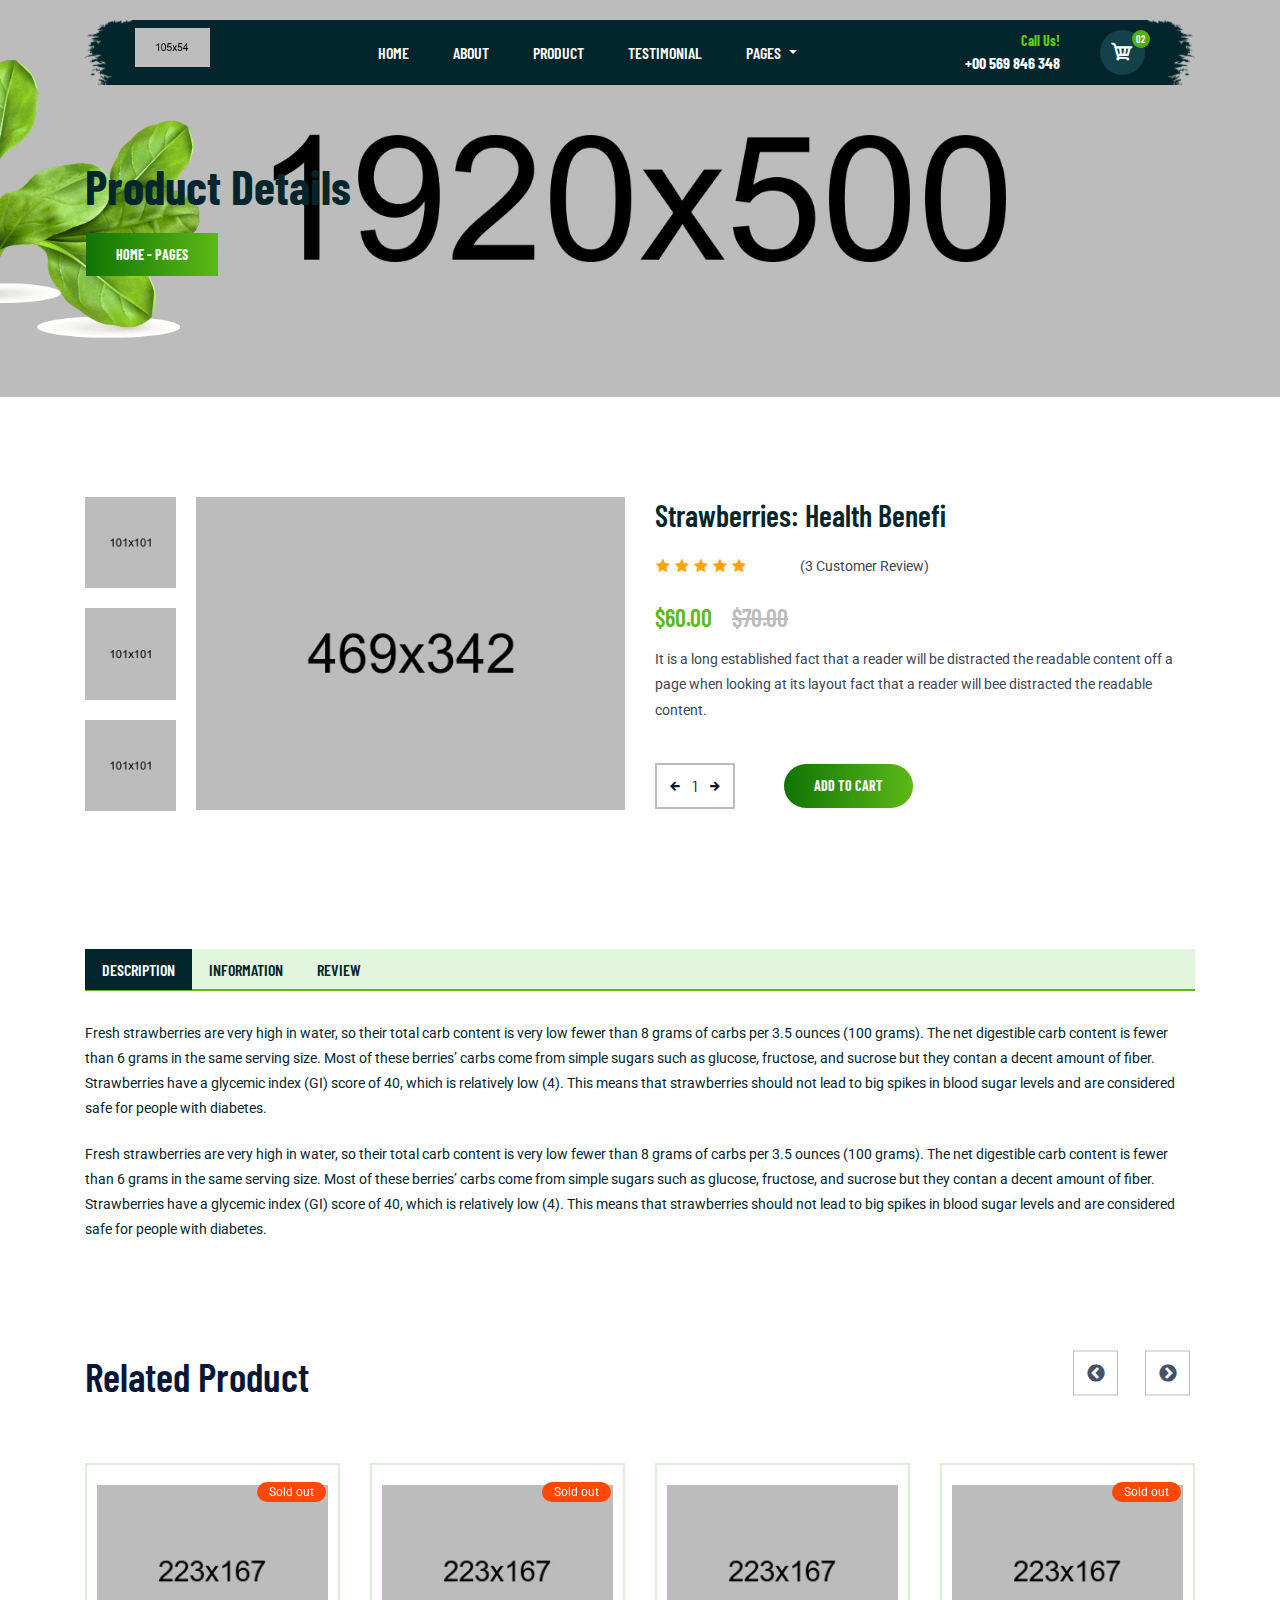
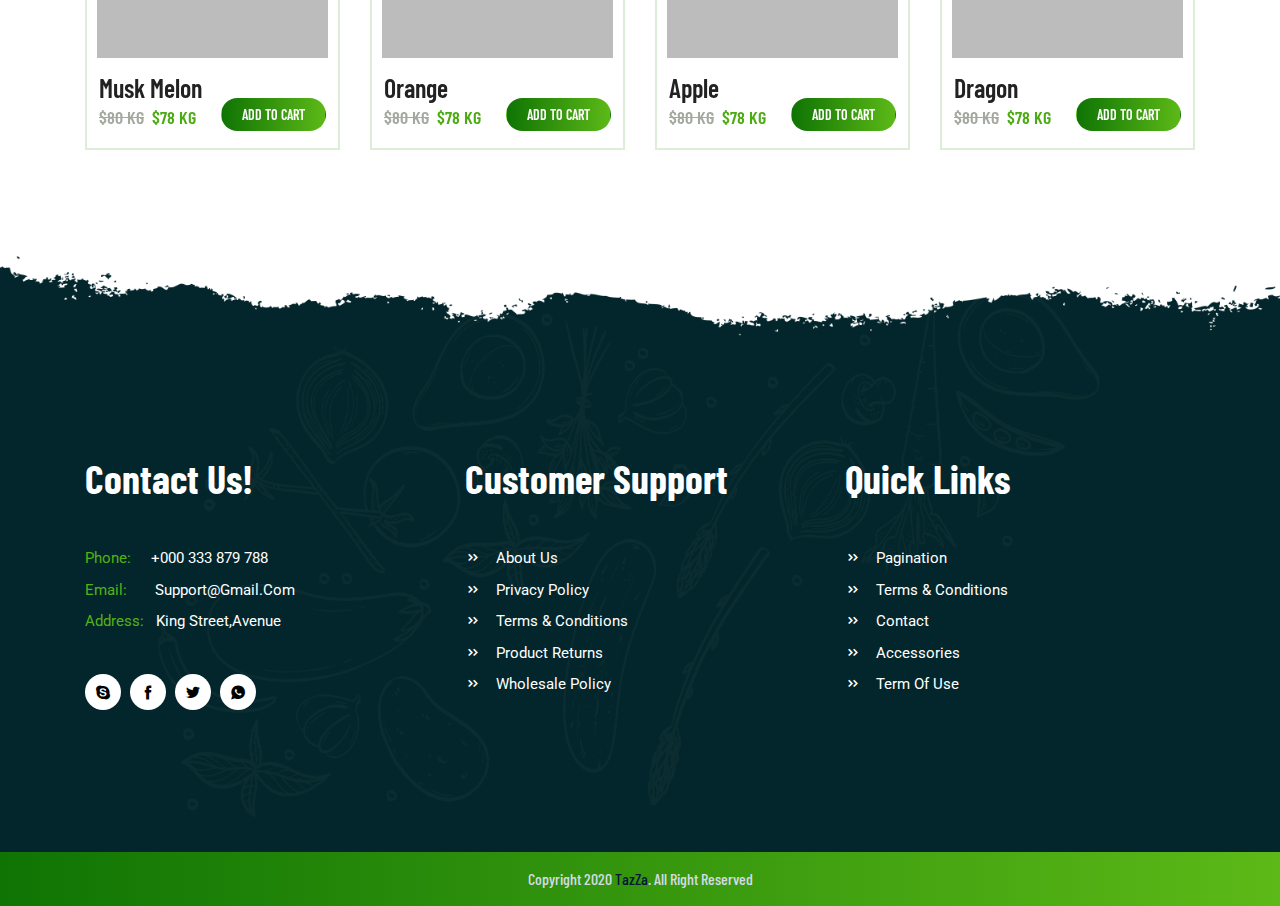
<file: productdetails.html>
<!DOCTYPE html>
<html class="no-js" lang="zxx">
<head>
    <meta charset="utf-8" />
    <meta http-equiv="x-ua-compatible" content="ie=edge" />
    <title>Product Details | TazZA</title>
    <meta name="description" content="" />
    <meta name="viewport" content="width=device-width, initial-scale=1" />
    <!-- favicon -->
    <link rel="shortcut icon" href="favicon.ico" type="image/x-icon" />
    <link rel="icon" href="favicon.ico" type="image/x-icon" />
    <link href="https://fonts.googleapis.com/css2?family=Barlow+Condensed:wght@300;400;500;600;700;800&family=Roboto:wght@300;400;500;700&display=swap" rel="stylesheet">
    <!-- icofont -->
    <link rel="stylesheet" href="css/icofont.min.css" />
    <!-- Slick slider -->
    <link rel="stylesheet" href="css/slick.css" />
    <link rel="stylesheet" href="css/slick-theme.css" />
    <!-- bootstrap -->
    <link rel="stylesheet" href="css/bootstrap.min.css" />
    <!-- Style css-->
    <link rel="stylesheet" href="css/style.css" />
    <!-- Responsive css-->
    <link rel="stylesheet" href="css/responsive.css" />
</head>

<body>
    <!-- HEADER PART START -->
    <header id="full_nav">
        <div class="header">
            <div class="container">
                <nav class="navbar navbar-expand-lg navbar-light">
                    <a class="navbar-brand" href="index.html">
                        <img src="img/logo.png" alt="">
                    </a>
                    <button class="navbar-toggler" type="button" data-toggle="collapse" data-target="#navbarSupportedContent" aria-controls="navbarSupportedContent" aria-expanded="false" aria-label="Toggle navigation">
                        <i class="icofont icofont-navigation-menu"></i>
                    </button>

                    <div class="collapse navbar-collapse" id="navbarSupportedContent">
                        <ul class="navbar-nav mx-auto">
                            <li class="nav-item active">
                                <a class="nav-link" href="index.html">Home</a>
                            </li>

                            <li class="nav-item">
                                <a class="nav-link" href="index.html#full-about">About</a>
                            </li>

                            <li class="nav-item">
                                <a class="nav-link" href="index.html#product">Product</a>
                            </li>

                            <li class="nav-item">
                                <a class="nav-link" href="index.html#full-testimonial">Testimonial</a>
                            </li>

                            <li class="nav-item dropdown">
                                <span class="nav-link dropdown-toggle" id="navbarDropdown" role="button" data-toggle="dropdown">
                                    Pages
                                </span>
                                <div class="dropdown-menu" aria-labelledby="navbarDropdown">
                                    <a class="dropdown-item" href="productdetails.html">Product Details</a>
                                    <a class="dropdown-item" href="blog.html">Blog</a>
                                    <a class="dropdown-item" href="blogdetails.html">Blog Details</a>
                                    <a class="dropdown-item" href="404-error.html">404-Error</a>
                                    <a class="dropdown-item" href="cartoverview.html">Cartoverview</a>
                                    <a class="dropdown-item" href="checkout.html">Checkout</a>
                                </div>
                            </li>
                        </ul>

                        <div class="header-content">
                            <div class="header_contact text-right">
                                <span>Call Us!</span>
                                <span class="phone_no">+00 569 846 348</span>
                            </div>
                            <div class="header_icon">
                                <i class="icofont icofont-cart"></i>
                                <span class="cart_no">02</span>
                            </div>
                        </div>
                    </div>
                </nav>
            </div>
        </div>
    </header>
    <!-- HEADER PART END -->

    <!-- HERO SECTION PART START -->
    <div class="hero_section">
        <div class="png_img"><img class="w-100 img-fluid" src="img/leaf.png" alt="" /></div>
        <div class="container">
            <div class="row">
                <div class="col-lg-12 col-md-12 col-sm-12 col-12">
                    <div class="herosection_content">
                        <h2>Product Details</h2>
                        <a href="#" class="btn border-radius-0 border-transparent">Home - Pages</a>
                    </div>
                </div>
            </div>
        </div>
    </div>
    <!-- HERO SECTION PART END-->

    <!-- PRODUCT DETAILS PART START -->
    <div class="product_details">
        <div class="container">
            <div class="row">
                <div class="col-xs-12 col-sm-12 col-md-12 col-lg-6">
                    <div class="product_img d-flex">
                        <div class="small_img">
                            <img class="w-100" src="img/productdetails_imgthumbnail1.jpg" alt="" />
                            <img class="w-100" src="img/Productdetails_imgthamnail2.jpg" alt="" />
                            <img class="w-100" src="img/productdetails_imgthamnail3.jpg" alt="" />
                        </div>
                        <div class="big_img">
                            <img src="img/productdetails_bigimg1.jpg" class="w-100 img-fluid" alt="" />
                        </div>
                    </div>
                </div>

                <div class="col-xs-12 col-sm-12 col-md-12 col-lg-6">
                    <div class="producudetails_content">
                        <h3>Strawberries: Health Benefi</h3>
                        <div class="customer_review">
                            <ul>
                                <li>
                                    <i class="icofont-star"></i>
                                    <i class="icofont-star"></i>
                                    <i class="icofont-star"></i>
                                    <i class="icofont-star"></i>
                                    <i class="icofont-star"></i>
                                </li>
                                <li>
                                    <p>(3 Customer Review)</p>
                                </li>
                            </ul>
                        </div>
                        <strong>$60.00 </strong>
                        <strong><del>$70.00 </del></strong>
                        <p>It is a long established fact that a reader will be distracted the readable content off a page when looking at its layout fact that a reader will bee distracted the readable content.</p>

                        <div class="add_to_cart d-flex">
                            <div class="quantity d-flex">
                                <div class="left_arrow">
                                    <button type="button"><i class="icofont-arrow-left"></i></button>
                                </div>
                                <div class="quantity_num">1</div>
                                <div class="right_arrow">
                                    <button type="button"><i class="icofont-arrow-right"></i></button>
                                </div>
                            </div>
                            <a href="cartoverview.html" class="btn border-transparent ml-5">Add to cart</a>
                        </div>
                    </div>
                </div>
            </div>
        </div>
    </div>
    <!-- PRODUCT DETAILS PART END -->

    <!-- PRODUCT TABBER START -->
    <div class="product_tabber">
        <div class="container">
            <div class="row">
                <div class="col-md-12">
                    <ul class="nav nav-tabs nav_custom" id="myTab" role="tablist">
                        <li class="nav-item" role="presentation">
                            <a class="nav-link nav-link-custom active" id="description-tab" data-toggle="tab" href="#description" role="tab" aria-controls="description" aria-selected="true">DESCRIPTION</a>
                        </li>
                        <li class="nav-item" role="presentation">
                            <a class="nav-link nav-link-custom" id="information-tab" data-toggle="tab" href="#information" role="tab" aria-controls="information" aria-selected="false">INFORMATION</a>
                        </li>
                        <li class="nav-item" role="presentation">
                            <a class="nav-link nav-link-custom" id="review-tab" data-toggle="tab" href="#review" role="tab" aria-controls="review" aria-selected="false">REVIEW</a>
                        </li>
                    </ul>

                    <div class="tab-content" id="myTabContent">
                        <div class="tab-pane fade show active" id="description" role="tabpanel" aria-labelledby="description-tab">
                            <p>
                                Fresh strawberries are very high in water, so their total carb content is very low fewer than 8 grams of carbs per 3.5 ounces (100 grams). The net digestible carb content is fewer than 6 grams in the same
                                serving size. Most of these berries’ carbs come from simple sugars such as glucose, fructose, and sucrose but they contan a decent amount of fiber. Strawberries have a glycemic index (GI) score of 40, which
                                is relatively low (4). This means that strawberries should not lead to big spikes in blood sugar levels and are considered safe for people with diabetes.
                            </p>
                            <p>
                                Fresh strawberries are very high in water, so their total carb content is very low fewer than 8 grams of carbs per 3.5 ounces (100 grams). The net digestible carb content is fewer than 6 grams in the same
                                serving size. Most of these berries’ carbs come from simple sugars such as glucose, fructose, and sucrose but they contan a decent amount of fiber. Strawberries have a glycemic index (GI) score of 40, which
                                is relatively low (4). This means that strawberries should not lead to big spikes in blood sugar levels and are considered safe for people with diabetes.
                            </p>
                        </div>
                        <div class="tab-pane fade" id="information" role="tabpanel" aria-labelledby="information-tab">
                            <p>
                                Fresh strawberries are very high in water, so their total carb content is very low fewer than 8 grams of carbs per 3.5 ounces (100 grams). The net digestible carb content is fewer than 6 grams in the same
                                serving size. Most of these berries’ carbs come from simple sugars such as glucose, fructose, and sucrose but they contan a decent amount of fiber. Strawberries have a glycemic index (GI) score of 40, which
                                is relatively low (4). This means that strawberries should not lead to big spikes in blood sugar levels and are considered safe for people with diabetes.
                            </p>
                            <p>
                                Fresh strawberries are very high in water, so their total carb content is very low fewer than 8 grams of carbs per 3.5 ounces (100 grams). The net digestible carb content is fewer than 6 grams in the same
                                serving size. Most of these berries’ carbs come from simple sugars such as glucose, fructose, and sucrose but they contan a decent amount of fiber. Strawberries have a glycemic index (GI) score of 40, which
                                is relatively low (4). This means that strawberries should not lead to big spikes in blood sugar levels and are considered safe for people with diabetes.
                            </p>
                        </div>
                        <div class="tab-pane fade" id="review" role="tabpanel" aria-labelledby="review-tab">
                            <p>
                                Fresh strawberries are very high in water, so their total carb content is very low fewer than 8 grams of carbs per 3.5 ounces (100 grams). The net digestible carb content is fewer than 6 grams in the same
                                serving size. Most of these berries’ carbs come from simple sugars such as glucose, fructose, and sucrose but they contan a decent amount of fiber. Strawberries have a glycemic index (GI) score of 40, which
                                is relatively low (4). This means that strawberries should not lead to big spikes in blood sugar levels and are considered safe for people with diabetes.
                            </p>
                            <p>
                                Fresh strawberries are very high in water, so their total carb content is very low fewer than 8 grams of carbs per 3.5 ounces (100 grams). The net digestible carb content is fewer than 6 grams in the same
                                serving size. Most of these berries’ carbs come from simple sugars such as glucose, fructose, and sucrose but they contan a decent amount of fiber. Strawberries have a glycemic index (GI) score of 40, which
                                is relatively low (4). This means that strawberries should not lead to big spikes in blood sugar levels and are considered safe for people with diabetes.
                            </p>
                        </div>
                    </div>
                </div>
            </div>
        </div>
    </div>
    <!-- PRODUCT TABBER END -->


    <!-- BEST SELLER PART START -->
    <div class="full-bestSeller">
        <div class="container">
            <div class="row">
                <div class="col-12 text-left">
                    <h3 class="section-title">Related Product</h3> 
                </div>
            </div>

            <div class="row mt-5 product-slider">
                <div class="col-xs-12 col-md-12 col-lg-12 col-xl-12 mb-12">
                    <div class="product">
                        <div class="product-img">
                            <img class="w-100" src="img/product-1.jpg" alt="">
                        </div>
                        <div class="product-content">
                            <div class="product-details position-bottom-left">
                                <h3 class="product-name"><a href="productdetails.html">Musk Melon</a></h3>
                                <span class="product-prev-price">$80 KG</span>
                                <span class="product-price">$78 KG</span>
                            </div>
                            <div class="buttons">
                                <span class="sold-out-tag position-top-right">Sold out</span>
                                <button class="btn custom-btn position-bottom-right"> Add to cart</button>
                            </div>

                            <div class="icons position-center">
                                <div class="rounded-icon">
                                    <i class="icofont-eye"></i>
                                </div>

                                <div class="rounded-icon">
                                    <i class="icofont-heart-alt"></i>
                                </div>
                            </div>
                        </div>
                    </div>
                </div>

                <div class="col-xs-12 col-md-12 col-lg-12 col-xl-12 mb-12">
                    <div class="product">
                        <div class="product-img">
                            <img class="w-100" src="img/product-2.jpg" alt="">
                        </div>
                        <div class="product-content">
                            <div class="product-details position-bottom-left">
                                <h3 class="product-name"><a href="productdetails.html">Orange</a></h3>
                                <span class="product-prev-price">$80 KG</span>
                                <span class="product-price">$78 KG</span>
                            </div>
                            <div class="buttons">
                                <span class="sold-out-tag position-top-right">Sold out</span>
                                <button class="btn custom-btn position-bottom-right"> Add to cart</button>
                            </div>

                            <div class="icons position-center">
                                <div class="rounded-icon">
                                    <i class="icofont-eye"></i>
                                </div>

                                <div class="rounded-icon">
                                    <i class="icofont-heart-alt"></i>
                                </div>
                            </div>
                        </div>
                    </div>
                </div>

                <div class="col-xs-12 col-md-12 col-lg-12 col-xl-12 mb-12">
                    <div class="product">
                        <div class="product-img">
                            <img class="w-100" src="img/product-3.jpg" alt="">
                        </div>
                        <div class="product-content">
                            <div class="product-details position-bottom-left">
                                <h3 class="product-name"><a href="productdetails.html">Apple</a></h3>
                                <span class="product-prev-price">$80 KG</span>
                                <span class="product-price">$78 KG</span>
                            </div>
                            <div class="buttons">
                                <button class="btn custom-btn position-bottom-right"> Add to cart</button>
                            </div>

                            <div class="icons position-center">
                                <div class="rounded-icon">
                                    <i class="icofont-eye"></i>
                                </div>

                                <div class="rounded-icon">
                                    <i class="icofont-heart-alt"></i>
                                </div>
                            </div>
                        </div>
                    </div>
                </div>

                <div class="col-xs-12 col-md-12 col-lg-12 col-xl-12 mb-12">
                    <div class="product">
                        <div class="product-img">
                            <img class="w-100" src="img/product-4.jpg" alt="">
                        </div>
                        <div class="product-content">
                            <div class="product-details position-bottom-left">
                                <h3 class="product-name"><a href="productdetails.html">Dragon</a></h3>
                                <span class="product-prev-price">$80 KG</span>
                                <span class="product-price">$78 KG</span>
                            </div>
                            <div class="buttons">
                                <span class="sold-out-tag position-top-right">Sold out</span>
                                <button class="btn custom-btn position-bottom-right"> Add to cart</button>
                            </div>

                            <div class="icons position-center">
                                <div class="rounded-icon">
                                    <i class="icofont-eye"></i>
                                </div>

                                <div class="rounded-icon">
                                    <i class="icofont-heart-alt"></i>
                                </div>
                            </div>
                        </div>
                    </div>
                </div>

                <div class="col-xs-12 col-md-12 col-lg-12 col-xl-12 mb-12">
                    <div class="product">
                        <div class="product-img">
                            <img class="w-100" src="img/product-5.jpg" alt="">
                        </div>
                        <div class="product-content">
                            <div class="product-details position-bottom-left">
                                <h3 class="product-name"><a href="productdetails.html">Onion</a></h3>
                                <span class="product-prev-price">$80 KG</span>
                                <span class="product-price">$78 KG</span>
                            </div>
                            <div class="buttons">
                                <button class="btn custom-btn position-bottom-right"> Add to cart</button>
                            </div>

                            <div class="icons position-center">
                                <div class="rounded-icon">
                                    <i class="icofont-eye"></i>
                                </div>

                                <div class="rounded-icon">
                                    <i class="icofont-heart-alt"></i>
                                </div>
                            </div>
                        </div>
                    </div>
                </div>

                <div class="col-xs-12 col-md-12 col-lg-12 col-xl-12 mb-12">
                    <div class="product">
                        <div class="product-img">
                            <img class="w-100" src="img/product-6.jpg" alt="">
                        </div>
                        <div class="product-content">
                            <div class="product-details position-bottom-left">
                                <h3 class="product-name"><a href="productdetails.html">Masrom</a></h3>
                                <span class="product-prev-price">$80 KG</span>
                                <span class="product-price">$78 KG</span>
                            </div>
                            <div class="buttons">
                                <button class="btn custom-btn position-bottom-right"> Add to cart</button>
                            </div>

                            <div class="icons position-center">
                                <div class="rounded-icon">
                                    <i class="icofont-eye"></i>
                                </div>

                                <div class="rounded-icon">
                                    <i class="icofont-heart-alt"></i>
                                </div>
                            </div>
                        </div>
                    </div>
                </div>

                <div class="col-xs-12 col-md-12 col-lg-12 col-xl-12 mb-12">
                    <div class="product">
                        <div class="product-img">
                            <img class="w-100" src="img/product-7.jpg" alt="">
                        </div>
                        <div class="product-content">
                            <div class="product-details position-bottom-left">
                                <h3 class="product-name"><a href="productdetails.html">Carrot</a></h3>
                                <span class="product-prev-price">$80 KG</span>
                                <span class="product-price">$78 KG</span>
                            </div>
                            <div class="buttons">
                                <span class="sold-out-tag position-top-right">Sold out</span>
                                <button class="btn custom-btn position-bottom-right"> Add to cart</button>
                            </div>

                            <div class="icons position-center">
                                <div class="rounded-icon">
                                    <i class="icofont-eye"></i>
                                </div>

                                <div class="rounded-icon">
                                    <i class="icofont-heart-alt"></i>
                                </div>
                            </div>
                        </div>
                    </div>
                </div>

                <div class="col-xs-12 col-md-12 col-lg-12 col-xl-12 mb-12">
                    <div class="product">
                        <div class="product-img">
                            <img class="w-100" src="img/product-8.jpg" alt="">
                        </div>
                        <div class="product-content">
                            <div class="product-details position-bottom-left">
                                <h3 class="product-name"><a href="productdetails.html">Tomatoes</a></h3>
                                <span class="product-prev-price">$80 KG</span>
                                <span class="product-price">$78 KG</span>
                            </div>
                            <div class="buttons">
                                <button class="btn custom-btn position-bottom-right"> Add to cart</button>
                            </div>

                            <div class="icons position-center">
                                <div class="rounded-icon">
                                    <i class="icofont-eye"></i>
                                </div>

                                <div class="rounded-icon">
                                    <i class="icofont-heart-alt"></i>
                                </div>
                            </div>
                        </div>
                    </div>
                </div>
            </div>
        </div>
    </div>
    <!-- BEST SELLER PART END -->


    <!-- FOOTER TOP PART START -->
    <div class="footer_top">
        <div class="container">
            <div class="row">
                <div class="col-xs-12 col-sm-6 col-md-4 col-lg-4 col-xl-4 mb-5">
                    <div class="footer_widget">
                        <div class="footer_widget_title">
                            <h2>Contact Us!</h2>
                        </div>
                        <ul class="footer_widget_content">
                            <li><span>Phone: &nbsp;&nbsp;&nbsp;&nbsp;</span>+000 333 879 788</li>
                            <li><span>Email: &nbsp;&nbsp;&nbsp;&nbsp;&nbsp;</span> support@gmail.com</li>
                            <li><span>Address: &nbsp;</span> king street,avenue</li>
                        </ul>

                        <div class="footer_social">
                            <ul class="footer_social_icons">
                                <li><a href="#"><i class="icofont-skype"></i></a></li>
                                <li><a href="#"><i class="icofont-facebook"></i></a></li>
                                <li><a href="#"><i class="icofont-twitter"></i></a></li>
                                <li><a href="#"><i class="icofont-whatsapp"></i></a></li>
                            </ul>
                        </div>
                    </div>
                </div>

                <div class="col-xs-12 col-sm-6 col-md-4 col-lg-4 col-xl-4 mb-5">
                    <div class="footer_widget">
                        <div class="footer_widget_title">
                            <h2>Customer support</h2>
                        </div>
                        <ul class="footer_widget_content">
                            <li><i class="icofont-double-right"></i><a href="#">about us</a></li>
                            <li><i class="icofont-double-right"></i><a href="#">privacy policy</a></li>
                            <li><i class="icofont-double-right"></i><a href="#">terms & conditions</a></li>
                            <li><i class="icofont-double-right"></i><a href="#">product returns</a></li>
                            <li><i class="icofont-double-right"></i><a href="#">wholesale policy</a></li>
                        </ul>
                    </div>
                </div>

                <div class="col-xs-12 col-sm-6 col-md-4 col-lg-4 col-xl-4 mb-5">
                    <div class="footer_widget">
                        <div class="footer_widget_title">
                            <h2>quick links</h2>
                        </div>
                        <ul class="footer_widget_content">
                            <li><i class="icofont-double-right"></i><a href="#">Pagination</a></li>
                            <li><i class="icofont-double-right"></i><a href="#">Terms & Conditions</a></li>
                            <li><i class="icofont-double-right"></i><a href="#">Contact</a></li>
                            <li><i class="icofont-double-right"></i><a href="#">Accessories</a></li>
                            <li><i class="icofont-double-right"></i><a href="#">Term of use</a></li>
                        </ul>
                    </div>
                </div>
            </div>
        </div>
    </div>
    <!-- FOOTER TOP PART END -->

    <!-- FOOTER BOTTOM PART START -->
    <div class="footer_bottom">
        <div class="container">
            <div class="row">
                <div class="col-md-12 col-sm-12 col-12">
                    <div class="footer_txt text-center">
                        <p>Copyright 2020 <span>TazZa</span>. All Right Reserved</p>
                    </div>
                </div>
            </div>
        </div>
    </div>
    <!-- FOOTER BOTTOM PART END -->

    <!-- jQuery -->
    <script src="js/jquery-3.2.1.min.js"></script>
    <!-- Bootstrap JS -->
    <script src="js/bootstrap.min.js"></script>
    <!-- Slick slider -->
    <script src="js/slick.min.js"></script>
    <!-- scripts -->
    <script src="js/scripts.js"></script>
    <script>

        $(".product-slider").slick({
              // normal options...
              infinite: false,
              slidesToShow: 4,
              slidesToScroll: 2,
              autoplay: true,
              autoplaySpeed: 2000,
              infinite: true,
              arrows:true,

              // the magic
              responsive: [{
                breakpoint: 1500,
                settings: {
                    slidesToShow: 4,
                    infinite: true
                }

            }, {

                breakpoint: 1201,
                settings: {
                    slidesToShow: 2,
                    dots: true
                }

            }, {

                breakpoint: 992,
                settings: {
                    slidesToShow: 2,
                    dots: true
                }

            }, {

                breakpoint: 600,
                settings: {
                    slidesToShow: 1,
                    dots: true
                }

            }, {

                breakpoint: 300,
                settings: {
                    slidesToShow: 1,
                    dots: true
                },

            }]
        });

    </script>
</body>
</html>
</file>
<file: css/style.css>
* {
  margin: 0;
  padding: 0;
  -webkit-box-sizing: border-box;
  -moz-box-sizing: border-box;
  box-sizing: border-box;
}
body {
  color: #03262c;
  font-family: 'Barlow Condensed', sans-serif;
  font-size: 16px;
  line-height: 1.5;
}
h1,
h2,
h3,
h4,
h5,
h6,
p {
  margin: 0;
}
h1 {
  font-size: 48px;
  line-height: 0.5;
  font-weight: 700;
}
h2 {
  font-size: 36px;
  line-height: 0.667;
  font-weight: 700;
  text-transform: uppercase;
}
h3 {
  font-size: 28px;
  text-transform: uppercase;
}
h4 {
  font-size: 18px;
  font-weight: 600;
  padding: 10px 0 25px 0;
}
embed,
iframe,
img,
object {
  max-width: 100%;
}
ul {
  margin: 0;
  padding: 0;
  list-style: none;
}
a,
a:active,
a:focus,
a:hover,
button {
  text-decoration: none;
  outline: 0;
}
a:active,
a:focus,
a:hover {
  color: #007aff;
}
li a {
  color: #fff;
}
a:hover,
button:hover {
  -webkit-transition: all 0.3s ease-in;
  -o-transition: all 0.3s ease-in;
  -moz-transition: all 0.3s ease-in;
  transition: all 0.3s ease-in;
}

.section-title {
  font-size: 40px;
  font-weight: 600;
  color: #061738;
  text-transform: capitalize;
  margin-bottom: 20px;
}

.section-subtitle {
  font-size: 14px;
  font-weight: 400;
  color: #061738;
  text-transform: capitalize;
  font-family: 'Roboto', sans-serif;
  width: 600px;
  margin: 0 auto;
}

.slick-dots li.slick-active button:before {
  opacity: 0.75;
  color: #36970e;
}
.slick-dots li button:before {
  color: #36970e;
}

.slick-prev:before,
.slick-next:before {
  color: #177b06;
}

/*-------------------------------------------*/
/*Calsses css*/
/*-------------------------------------------*/
.hidden {
  display: none;
}

.position-bottom-right {
  position: absolute !important;
  bottom: 15px;
  right: 10px;
}

.position-bottom-left {
  position: absolute;
  bottom: 15px;
  left: 10px;
}

.position-top-right {
  position: absolute;
  top: 15px;
  right: 10px;
}

.position-center {
  position: absolute;
  top: 50%;
  left: 50%;
  transform: translate(-50%, -50%);
}

.rounded-icon {
  height: 50px;
  width: 50px;
  display: inline-block;
  text-align: center;
  background-color: #fff;
  border-radius: 50%;
  margin: 5px;
  cursor: pointer;
}

.rounded-icon i {
  font-size: 20px;
  line-height: 50px;
  color: #5cb917;
}

.btn {
  position: relative;
  color: #fff;
  z-index: 1;
  overflow: hidden;
  border: 1px solid #fff;
  border-radius: 35px;
  padding: 11px 30px;
  font-weight: 700;
  text-transform: uppercase;
  font-size: 14px;
}

.btn::after {
  content: '';
  position: absolute;
  height: 100%;
  z-index: -1;
  bottom: auto;
  background: #00c6ff;
  background: -webkit-linear-gradient(to right, #0f7404, #5cb917);
  background: linear-gradient(to right, #0f7404, #5cb917);
  top: 0;
  left: 0;
  width: 100%;
  -moz-transition: 0.3s;
  -o-transition: 0.3s;
  -ms-transition: 0.3s;
  -webkit-transition: 0.3s;
  transition: 0.3s;
}

.btn:hover,
.btn:focus {
  color: #0f7404;
  border-color: #0f7404;
  outline: 0;
  background: #ffffff;
}

.btn:focus::after,
.btn:hover::after {
  height: 0;
}
.border-radius-0 {
  border-radius: 0;
}
.border-transparent {
  border-color: transparent;
}
.underline {
  text-decoration-line: underline;
}

/*-------------------------------------------*/
/*HEADER STYLE CSS START*/
/*-------------------------------------------*/
.sticky {
  position: fixed;
  width: 100%;
  left: 0;
  top: 0;
  z-index: 999;
  border-color: #080808;
  box-shadow: 0 0 5px rgba(0, 0, 0, 0.8);
  transition: all 0.3s;
}

.header {
  position: absolute;
  width: 100%;
  top: 20px;
  left: 0;
  z-index: 2;
}
.navbar {
  background: url(../img/header-bg.png);
  background-repeat: no-repeat;
  background-position: center;
  background-size: cover;
  padding: 10px 50px;
}

.navbar-brand {
  padding-top: 0;
  padding-bottom: 0;
  margin-right: 0rem;
  width: 75px;
  margin-bottom: 0px;
  margin-top: -10px;
}

.navbar-light .navbar-toggler {
  color: rgb(255, 255, 255);
  border-color: rgb(255, 255, 255);
  outline: transparent;
}

.navbar-light .navbar-nav .active > .nav-link,
.navbar-light .navbar-nav .nav-link.active,
.navbar-light .navbar-nav .nav-link.show,
.navbar-light .navbar-nav .show > .nav-link {
  color: #fff;
}

.navbar-light .navbar-nav .nav-link {
  color: #fff;
  text-transform: uppercase;
  font-size: 16px;
  font-weight: 600;
  position: relative;
  padding: 5px 20px;
  margin: 0px 2px;
  z-index: 1;
}

.navbar-light .navbar-nav .nav-link::before {
  content: '';
  position: absolute;
  top: 50%;
  left: 50%;
  transform: translate(-50%, -50%);
  height: 0;
  width: 100%;
  background: linear-gradient(to right, #0f7404, #5cb917);
  visibility: hidden;
  opacity: 0;
  z-index: -1;
  transition: all 0.3s;
  border-radius: 3px;
}

.navbar-light .navbar-nav .nav-link:focus::before,
.navbar-light .navbar-nav .nav-link:hover::before {
  height: 100%;
  visibility: visible;
  opacity: 1;
}

.navbar-light .navbar-nav .nav-link:focus,
.navbar-light .navbar-nav .nav-link:hover {
  color: #fafafa;
}

.header-content {
  display: inline-block;
  display: flex;
}

.header_contact {
  display: inline-block;
}

.header_contact span {
  color: #60cd12;
  display: block;
  font-weight: 700;
  font-size: 14px;
  margin-right: 10px;
}

.header_contact span.phone_no {
  color: #fff;
  font-size: 16px;
}

.header_icon {
  height: 45px;
  width: 45px;
  text-align: center;
  background-color: #13424a;
  border-radius: 50%;
  margin-left: 30px;
}

.header_icon i {
  color: #fff;
  font-size: 24px;
  line-height: 1.9;
}

.header_icon {
  display: inline-block;
  position: relative;
}

.header_icon .cart_no {
  position: absolute;
  top: 0px;
  right: -5px;
  height: 18px;
  width: 18px;
  text-align: center;
  background-color: #51af14;
  border-radius: 50%;
  font-size: 10px;
  font-weight: 600;
  color: #fff;
  line-height: 1.9;
}

.dropdown-menu {
  background-color: #03262c;
}
.dropdown-item {
  color: #ffffff;
}

.dropdown-item:focus,
.dropdown-item:hover {
  color: #ffffff;
  text-decoration: none;
  background-color: #26739d;
}

/*-------------------------------------------*/
/*HEADER STYLE CSS END*/
/*-------------------------------------------*/

/*-------------------------------------------*/
/*BANNER STYLE CSS START*/
/*-------------------------------------------*/
.full-banner {
  padding: 285px 200px;
  background: url(../img/banner.jpg);
  background-repeat: no-repeat;
  background-size: cover;
  background-position: center;
}

.banner-content h1 {
  font-size: 115px;
  line-height: 1.4;
  font-weight: 700;
}

.banner-content h1 span {
  color: #26739d;
  font-weight: 600;
}

.banner-content h3 {
  color: #fff;
  font-size: 55px;
  font-weight: 600;
  background-color: #03262c;
  display: inline-block;
  padding-left: 20px;
  padding-right: 20px;
  text-transform: capitalize;
}

.banner-content p {
  font-size: 18px;
  font-weight: 500;
  font-family: 'Roboto', sans-serif;
  width: 500px;
  line-height: 1.6;
  margin-top: 20px;
}

.banner-content .btn {
  position: relative;
  color: #fff;
  z-index: 1;
  overflow: hidden;
  border: 1px solid transparent;
  border-radius: 35px;
  padding: 11px 30px;
  font-weight: 700;
  text-transform: uppercase;
  font-size: 14px;
  margin-top: 15px;
}

.banner-content .btn::after {
  content: '';
  position: absolute;
  height: 100%;
  z-index: -1;
  bottom: auto;
  background: #00c6ff;
  background: -webkit-linear-gradient(to right, #0f7404, #5cb917);
  background: linear-gradient(to right, #0f7404, #5cb917);
  top: 0;
  left: 0;
  width: 100%;
  -moz-transition: 0.3s;
  -o-transition: 0.3s;
  -ms-transition: 0.3s;
  -webkit-transition: 0.3s;
  transition: 0.3s;
}

.banner-content .btn:hover,
.banner-content .btn:focus {
  color: #0f7404;
  border-color: #0f7404;
  outline: 0;
}

.banner-content .btn:focus::after,
.btn:hover::after {
  height: 0;
}

/*-------------------------------------------*/
/*BANNER STYLE CSS END*/
/*-------------------------------------------*/

/*-------------------------------------------*/
/*FEATURES STYLE CSS END*/
/*-------------------------------------------*/
.full-features {
  padding: 100px 0px;
}

.features-box {
  background-color: transparent;
  border: 1.5px solid #e2f6de;
  padding: 100px 0px;
  transition: all 0.3s;
  position: relative;
  z-index: 1;
}

.features-box::before {
  content: '';
  position: absolute;
  top: 0;
  left: 0;
  height: 175px;
  width: 175px;
  background: url(../img/letus-leaf.png);
  background-repeat: no-repeat;
  background-position: left top;
  opacity: 0;
  transition: all 0.3s;
  z-index: -1;
}

.features-box .features-icon-border {
  background-color: transparent;
  border-radius: 50%;
  border: 2px solid #e2f6de;
  padding: 13px;
  display: inline-block;
}

.features-box .features-icon {
  height: 65px;
  width: 65px;
  background-color: #e2f6de;
  margin: auto;
  border-radius: 50%;
}

.features-box .features-icon i {
  text-align: center;
  font-size: 37px;
  line-height: 1.8;
  color: #36970e;
}

.features-box h3 {
  color: #03262c;
  font-size: 30px;
  text-transform: capitalize;
  font-family: 'Barlow Condensed', sans-serif;
  font-weight: 700;
  margin-top: 10px;
}

.features-box:hover {
  background-color: #03262c;
  border-color: #03262c;
}

.features-box:hover h3 {
  color: #fff;
}

.features-box:hover .features-icon {
  background-color: #36970e;
}

.features-box:hover .features-icon i {
  color: #fff;
}

.features-box:hover .features-icon-border {
  border-color: #36970e;
}

.features-box:hover h3 {
  color: #fff;
}

.features-box:hover::before {
  opacity: 1;
}

/*-------------------------------------------*/
/*FEATURES STYLE CSS END*/
/*-------------------------------------------*/
/*-------------------------------------------*/
/*ABOUT STYLE CSS START*/
/*-------------------------------------------*/

.full-about {
  min-height: 200px;
  background: url(../img/about-banner.jpg);
  background-repeat: no-repeat;
  background-position: top center;
  background-size: cover;
  padding: 180px 0;
  margin-bottom: 100px;
  position: relative;
  /*overflow: hidden;*/
}

.full-about .about-content h3 {
  color: #061738;
  font-size: 55px;
  font-weight: 600;
  display: inline-block;
  text-transform: capitalize;
}

.full-about .about-content .about-details {
  text-align: justify;
  text-justify: inter-word;
}

.full-about .about-content .about-details p {
  font-size: 16px;
  font-weight: 400;
  font-family: 'Roboto', sans-serif;
  width: 450px;
  line-height: 1.6;
  margin-top: 20px;
  color: #061738;
}
.full-about .about-content .about-details p:first-child {
  font-weight: 600;
}

.about-icon-text {
  display: flex;
  margin-top: 20px;
}
.abt-icon {
  width: 15%;
}

.abt-text {
  width: 85%;
}

.about-icon-text .abt-icon {
  height: 80px;
  width: 15%;
  background-color: #e2f6de;
  border-radius: 50%;
  text-align: center;
  line-height: 98px;
}

.about-icon-text .abt-icon i {
  text-align: center;
  font-size: 50px;
  line-height: 1.6;
  color: #36970e;
  cursor: pointer;
}

.about-icon-text .abt-text h2 {
  font-size: 30px;
  line-height: 1.1;
  margin-left: 30px;
  margin-right: 100px;
  text-transform: capitalize;
  color: #061738;
}
.about-icon-text .abt-text h2 span {
  color: #26739d;
}

.about-title h2 {
  font-size: 200px;
  font-weight: 700;
  color: #ffffff;
  position: absolute;
  top: 235px;
  left: -100px;
  z-index: 9;
  transform: rotate(-90deg);
}
/*-------------------------------------------*/
/*ABOUT STYLE CSS END*/
/*-------------------------------------------*/

/*-------------------------------------------*/
/*BEST SELLER PART CSS START*/
/*-------------------------------------------*/
.full-bestSeller {
  margin-bottom: 100px;
}
.product {
  border: 2px solid #dcedd8;
  padding: 20px 10px;
  position: relative;
  transition: all 0.3s;
}

.product-content {
  content: '';
  position: absolute;
  height: 100%;
  width: 100%;
  top: 0;
  left: 0;
  background-color: #03262c00;
  z-index: 1;
  transition: all 0.3s;
  border: 2px solid transparent;
}

.product-img {
  margin-bottom: 70px;
}

.product-name a {
  font-size: 26px;
  font-weight: 600;
  text-transform: capitalize;
  color: #222;
  transition: all 0.3s;
}
.product-price {
  font-size: 18px;
  font-weight: 600;
  text-transform: uppercase;
  color: #4cab13;
  transition: all 0.3s;
}

.product-prev-price {
  font-size: 18px;
  font-weight: 600;
  text-transform: uppercase;
  color: #a4a9a0;
  margin-right: 5px;
  text-decoration: line-through;
  transition: all 0.3s;
}

.custom-btn {
  border-radius: 50px;
  padding: 5px 20px;
  text-transform: uppercase;
  font-weight: 600;
  background: linear-gradient(to right, #0f7404, #5cb917);
  color: #fff;
  transition: all 0.3s;
  border-color: transparent;
}

.sold-out-tag {
  background-color: #ff4800;
  color: #fff;
  padding: 1px 12px;
  border-radius: 20px;
  font-family: 'Roboto', sans-serif;
  font-size: 12px;
  transition: all 0.3s;
}
.icons {
  opacity: 0;
  transition: all 0.3s;
  width: 200px;
  text-align: center;
}

.product:hover {
  border: 2px solid #03262ceb;
}

.product:hover .product-content {
  background-color: #03262ceb;
}

.product:hover .product-name a {
  color: #fff;
}

.product:hover .icons {
  opacity: 1;
}

/*-------------------------------------------*/
/*BEST SELLER PART CSS End*/
/*-------------------------------------------*/

/*-------------------------------------------*/
/*OFFER PART CSS End*/
/*-------------------------------------------*/
.full-offer {
  min-height: 500px;
  background: url(../img/offer-bg.jpg);
  background-repeat: no-repeat;
  background-position: top center;
  background-size: cover;
  padding: 180px 0 240px 0;
  position: relative;
  overflow: hidden;
  z-index: 1;
}

.full-offer::before {
  content: '';
  position: absolute;
  top: 50%;
  left: 60%;
  transform: translate(-50%, -50%);
  height: 300px;
  width: 300px;
  background: url(../img/round-shape-2.png);
  background-repeat: no-repeat;
  background-position: top center;
  background-size: cover;
  z-index: -2;
}

/* .full-offer::after {
  content: '';
  position: absolute;
  bottom: -100px;
  left: 55%;
  transform: translateX(-50%);
  height: 650px;
  width: 650px;
  background: url(../img/fruits.png);
  background-repeat: no-repeat;
  background-position: top center;
  background-size: cover;
  z-index: -1;
} */

.bg-1 {
  position: absolute;
  top: 50%;
  left: 50%;
  transform: translate(-50%, -50%);
  height: 1000px;
  width: 1000px;
  background: url(../img/round-shape-1.png);
  background-repeat: no-repeat;
  background-position: top center;
  background-size: cover;
  z-index: -3;
}

.offer-content h3 {
  color: #54b215;
  font-size: 24px;
  font-weight: 700;
  text-transform: capitalize;
}

.offer-content h2 {
  color: #fff;
  font-size: 60px;
  font-weight: 700;
  text-transform: capitalize;
  line-height: 1.1;
}

.offer-content .btn {
  position: relative;
  color: #fff;
  z-index: 1;
  overflow: hidden;
  border: 1px solid #fff;
  border-radius: 35px;
  padding: 11px 30px;
  font-weight: 700;
  text-transform: uppercase;
  font-size: 14px;
  border: 1px solid #0f7404;
  margin-top: 20px;
}

.offer-content .btn::after {
  content: '';
  position: absolute;
  height: 100%;
  z-index: -1;
  bottom: auto;
  background: #00c6ff;
  background: -webkit-linear-gradient(to right, #0f7404, #5cb917);
  background: linear-gradient(to right, #0f7404, #5cb917);
  top: 0;
  left: 0;
  width: 100%;
  -moz-transition: 0.3s;
  -o-transition: 0.3s;
  -ms-transition: 0.3s;
  -webkit-transition: 0.3s;
  transition: 0.3s;
}

.offer-content .btn:hover,
.offer-content .btn:focus {
  color: #0f7404;
  border-color: #0f7404;
  outline: 0;
}

.offer-content .btn:focus::after,
.btn:hover::after {
  height: 0;
}

/*-------------------------------------------*/
/*OFFER PART CSS End*/
/*-------------------------------------------*/

/*-------------------------------------------*/
/*PARTNER PART CSS START*/
/*-------------------------------------------*/
.full-partners {
  background-color: #f6faf5;
  margin-bottom: 100px;
  padding: 50px 0;
}
/*-------------------------------------------*/
/*PARTNER PART CSS End*/
/*-------------------------------------------*/

/*-------------------------------------------*/
/*SLIDER CSS START*/
/*-------------------------------------------*/
.product-slider {
  position: relative;
}
.product-slider .slick-prev:before,
.product-slider .slick-next:before {
  color: #061738;
}
.product-slider .slick-next {
  position: absolute;
  top: -90px;
  right: 20px;
  height: 45px;
  width: 45px;
  border: 1px solid #bcbcbc;
  text-align: center;
  line-height: 63px;
  color: #222;
}

.product-slider .slick-prev {
  position: absolute;
  top: -90px;
  left: 88%;
  height: 45px;
  width: 45px;
  border: 1px solid #bcbcbc;
  text-align: center;
  line-height: 63px;
  color: #222;
}

/*-------------------------------------------*/
/*SLIDER CSS END*/
/*-------------------------------------------*/

/*-------------------------------------------*/
/*CONTACT NOW CSS START*/
/*-------------------------------------------*/
.contact-now {
  padding: 100px 0;
  margin-top: -90px;

  position: relative;
  background: url(../img/contact-now-bg.jpg);
  background-position: bottom center;
  background-size: cover;
  background-repeat: no-repeat;
  z-index: 1;
  margin-bottom: 100px;
}

.contact-now::before {
  content: '';
  position: absolute;
  bottom: -100px;
  left: 100px;
  height: 100%;
  width: 337px;
  background: url(../img/leaf-2.png);
  background-position: center center;
  background-size: cover;
  background-repeat: no-repeat;
  z-index: -1;
}

.contact-now::after {
  content: '';
  position: absolute;
  top: -100px;
  right: 0px;
  height: 100%;
  width: 310px;
  background: url(../img/leaf-3.png);
  background-position: center center;
  background-size: cover;
  background-repeat: no-repeat;
  z-index: -1;
}

.contact-quote {
  font-size: 60px;
  width: 630px;
  font-weight: 600;
  color: #fff;
  text-transform: capitalize;
  margin: 0 auto;
}

.contact-now .btn {
  position: relative;
  color: #fff;
  z-index: 1;
  overflow: hidden;
  border: 1px solid #fff;
  border-radius: 35px;
  padding: 11px 30px;
  font-weight: 700;
  text-transform: uppercase;
  font-size: 14px;
  border: 1px solid #0f7404;
  margin-top: 20px;
}
.contact-now .btn:hover,
.contact-now .btn:focus {
  color: #0f7404;
  border-color: #0f7404;
  outline: 0;
}

/*-------------------------------------------*/
/*CONTACT NOW CSS END*/
/*-------------------------------------------*/

/*-------------------------------------------*/
/*TESTIMONIAL NOW CSS START*/
/*-------------------------------------------*/
.full-testimonial {
  margin-bottom: 100px;
}

.testimonial-text {
  min-height: 250px;
  background: url(../img/testimonial-bg.png);
  background-size: cover;
  background-repeat: no-repeat;
  background-position: center center;
  padding: 75px 50px;
  color: #fff;
  text-align: right;
  position: relative;
}

.testimonial-info p {
  font-size: 23px;
  font-family: 'Barlow Condensed', sans-serif;
  line-height: 1.2;
  font-weight: 500;
}

.testimonial-info h3 {
  margin-top: 50px;
  text-transform: capitalize;
  color: #03262c;
  font-weight: 700;
  font-size: 30px;
}

.testimonial-info h4 {
  margin-top: 15px;
  text-transform: capitalize;
  color: #fff;
  font-weight: 700;
  font-family: 'Roboto', sans-serif;
  font-size: 18px;
}
.full-testimonial .icofont-double-right {
  position: absolute;
  top: 80%;
  left: 20%;
  height: 50px;
  width: 50px;
  text-align: center;
  border: 2px solid #07322a;
  border-radius: 50%;
  line-height: 47px;
  font-size: 20px;
  color: #07322a;
  z-index: 1;
  cursor: pointer;
}
.full-testimonial .icofont-double-right:hover {
  border-color: #fff;
  background-color: #fff;
  color: #07322a;
}
.full-testimonial .icofont-double-left {
  position: absolute;
  top: 80%;
  left: 10%;
  height: 50px;
  width: 50px;
  text-align: center;
  border: 2px solid #07322a;
  border-radius: 50%;
  line-height: 47px;
  font-size: 20px;
  color: #07322a;
  z-index: 1;
  cursor: pointer;
}
.full-testimonial .icofont-double-left:hover {
  border-color: #fff;
  background-color: #fff;
  color: #07322a;
}

/*-------------------------------------------*/
/*TESTIMONIAL NOW CSS END*/
/*-------------------------------------------*/

/*-------------------------------------------*/
/*NEWS PART CSS START*/
/*-------------------------------------------*/
.full-latest-news {
  margin-bottom: 100px;
}
.news-content .date-react .date {
  color: #1fa60f;
  font-size: 18px;
  font-weight: 500;
  margin-right: 40px;
}

.news-content .date-react .react {
  color: #03262c;
  font-size: 18px;
  font-weight: 500;
  margin-right: 20px;
}

.news-content .date-react .react i {
  color: #1fa60f;
  font-size: 18px;
}

.news-content .news-title h4 {
  font-size: 28px;
  color: #061738;
  margin-top: 15px;
}
.news-content {
  padding: 30px;
  border-left: 2px solid #dcedd8;
  border-right: 2px solid #dcedd8;
  border-bottom: 2px solid #dcedd8;
}

.latest-news-list .news-content {
  padding: 23px;
  border-left: 0px;
  border-top: 2px solid #dcedd8;
  border-right: 2px solid #dcedd8;
  border-bottom: 2px solid #dcedd8;
}

.latest-news-list .news-content .news-title h4 {
  font-size: 24px;
  color: #061738;
  margin-top: 15px;
}
.latest-news-list {
  margin-top: 30px;
}
.latest-news-list:first-child {
  margin-top: 0px;
}

.latest-news-list .news-img {
  width: 370px;
}

.latest-news-list .news-content .news-title h4 {
  font-size: 24px;
  color: #061738;
  margin-top: 15px;
  vertical-align: middle;
}

/*-------------------------------------------*/
/*NEWS PART CSS END*/
/*-------------------------------------------*/

/*====================================================================================================*/

/*------------------------------------------*/
/* HERO SECTION PART CSS START*/
/*------------------------------------------*/
.hero_section {
  background: url(../img/product_hero_section_bg.jpg);
  background-repeat: no-repeat !important;
  background-position: center !important;
  background-size: cover !important;
  padding-top: 150px;
  padding-bottom: 120px;
  position: relative;
}

.png_img {
  position: absolute;
  width: 200px;
  top: 50%;
  left: 0px;
  transform: translateY(-50%);
}

.herosection_content h2 {
  font-size: 48px;
  font-weight: 700;
  line-height: 1.5;
  padding-bottom: 10px;
  text-transform: capitalize;
}

/*------------------------------------------*/
/*HERO SECTION PART CSS END*/
/*------------------------------------------*/

/*------------------------------------------*/
/* ORDER PART CSS START */
/*------------------------------------------*/
.order_part {
  padding: 100px 0;
}

.order_txt h2 {
  font-size: 28px;
  font-weight: 700;
  padding-bottom: 30px;
  color: #232323;
}

.order_txt p {
  font-size: 16px;
  font-weight: 400;
  color: #555555;
  padding-top: 10px;
}

.card_total,
.payment_head {
  border: none;
  background-color: #03262c;
  font-size: 18px;
  color: #fff;
  width: 100%;
  height: 100%;
  text-align: center;
}

.total_num {
  color: #54b215;
  font-weight: 700;
}

.payment_head {
  background: #e2f6de;
  color: #232323;
}
.billing_head h2 {
  font-size: 28px;
  font-weight: 700;
  padding-bottom: 30px;
  color: #232323;
}

.form-control {
  color: #fff !important;
  transition: all 0.3s;
  padding: 10px 20px;
  height: 50px;
}
.form-control:focus {
  border-color: transparent;
  background-color: #03262c;
  box-shadow: none;
}
.form-control:focus::placeholder {
  color: #fff;
}

.payment_method .form-check label.form-check-label {
  margin-left: 10px;
}
/*------------------------------------------*/
/* ORDER PART CSS END */
/*------------------------------------------*/

/*------------------------------------------*/
/*ERROR PART CSS START*/
/*------------------------------------------*/

.error_part {
  padding-top: 80px;
}

.error_content h4 {
  font-size: 46px;
  font-weight: 700;
  padding-bottom: 15px;
  color: #03262c;
}

.error_content p {
  font-size: 18px;
  font-weight: 400;
  color: #727474;
  line-height: 1.5;
  margin-bottom: 20px;
}

/*------------------------------------------*/
/*ERROR PART CSS END*/
/*------------------------------------------*/

/*------------------------------------------*/
/* BLOG PART CSS START */
/*------------------------------------------*/
.blog_part {
  padding: 100px 0;
}

.post_category {
  padding: 20px 30px;
  border: 2px solid #e9f8e6;
  margin-top: 50px;
}

.search_ber {
  position: relative;
}

.search_button {
  height: 50px;
  padding-right: 55px;
}

.search_ber i {
  position: absolute;
  top: 50%;
  right: 0px;
  transform: translateY(-50%);
  width: 50px;
  height: 50px;
  background: linear-gradient(to right, #0f7404, #5cb917);
  color: #fff;
  text-align: center;
  line-height: 50px;
  font-weight: 600;
  font-size: 16px;
  border-radius: 4px;
}

.post_head h3 {
  padding-bottom: 15px;
  font-size: 24px;
  font-weight: 700;
  color: #03262c;
}

.post_category ul li {
  position: relative;
  transition: all 0.3s;
  z-index: 1;
}
.post_category ul li a {
  color: #03262c;
  font-size: 16px;
  font-weight: 500;
  transition: all 0.3s;
}

.post_category ul li::before {
  content: '';
  position: absolute;
  top: 0;
  left: 0;
  height: 100%;
  width: 100%;
  background: linear-gradient(to right, #0f7404, #5cb917);
  z-index: -1;
  opacity: 0;
  transition: all 0.3s;
}

.post_category ul li:hover {
  color: #fff;
  border-color: transparent !important;
}

.post_category ul li:hover a {
  color: #fff;
}

.post_category ul li:hover::before {
  opacity: 1;
}

.post_category ul li {
  border: 2px solid #e9f8e6 !important;
  margin-top: 8px;
}

.post_category ul li i {
  padding-right: 12px;
  font-size: 16px;
}

.recent_post,
.populer_tag {
  margin-top: 50px;
  padding: 20px 30px;
  border: 2px solid #e9f8e6;
}

.sidebar h4 {
  padding-bottom: 25px;
  color: #03262c;
  font-weight: 700;
  font-size: 24px;
  border-bottom: 2px solid #e9f8e6;
}

.recent_post ul li {
  padding-top: 10px;
  border-bottom: 1px solid #e9f8e6;
}

.recent_post ul li:last-child {
  border-bottom: 0;
}

.recent_post ul li span {
  font-size: 16px;
  color: #5cb917;
  font-weight: 600;
}

.recent_post ul li h4 a {
  font-size: 24px;
  font-weight: 600;
  padding-top: 10px;
  line-height: 1.2;
  padding-bottom: 10px;
  color: #03262c;
}

.populer_btn ul li {
  font-size: 16px;
  color: #03262c;
  padding: 10px 30px;
  border: 1px solid #e9f8e6;
  display: inline-block;
  text-align: center;
  margin-top: 5px;
  font-weight: 500;
  transition: all 0.3s;
  cursor: pointer;
}

.populer_btn ul li:hover {
  border: 1px solid #5cb917;
}

.date span {
  color: #03262c;
  font-weight: 600;
  font-size: 16px;
  font-family: 'Barlow Condensed', sans-serif;
}

.date span i {
  font-size: 16px;
  color: #5cb917;
  padding-right: 10px;
}

.fav_icon span {
  font-size: 16px;
  padding-right: 15px;
  font-weight: 500;
}

.fav_icon span i {
  font-size: 16px;
  padding-right: 5px;
  color: #5cb917;
}

.blog_title h4 a {
  font-size: 28px;
  color: #03262c;
  font-weight: 600;
  padding: 15px 0;
  line-height: 1.2;
  /*text-transform: capitalize;*/
}

.blog_title a {
  padding-top: 20px;
  color: #5cb917;
  font-size: 16px;
  font-weight: bold;
}
.pages_num ul li {
  margin: 2px;
  display: inline-block;
  width: 45px;
  height: 45px;
  border: 1px solid #dde7db;
  border-radius: 50%;
  line-height: 43px;
  transition: all 0.3s;
  cursor: pointer;
  position: relative;
}

.pages_num ul li a {
  font-size: 16px;
  color: #222;
  font-weight: 600;
  transition: all 0.3s;
}

.pages_num ul li:hover {
  background: linear-gradient(to right, #0f7404, #5cb917);
}

.pages_num ul li:hover a {
  color: #fff;
}

/*------------------------------------------*/
/*BLOG PART CSS END */
/*------------------------------------------*/

/*------------------------*/
/* BLOG DETAILS PART CSS START */
/*------------------------*/

.blogdetails_part {
  padding: 100px 0;
}

.blog_details p {
  color: #434748;
  font-size: 15px;
  font-weight: 400;
  padding: 8px 0;
  line-height: 1.6;
  font-family: 'Roboto', sans-serif;
}

.blog_details_comment {
  background: url(../img/details_bg1.jpg);
  background-position: center center;
  background-size: cover;
  background-repeat: no-repeat;
  padding: 35px 25px;
}

.blog_details_comment p {
  font-size: 28px;
  font-weight: 600;
  text-align: center;
  font-family: 'Barlow Condensed', sans-serif;
  color: #03262c;
  line-height: 1.2;
}

.blog_details strong,
.details_comment strong {
  font-size: 30px;
  font-weight: 600;
}

.social_iconber {
  padding: 10px 15px;
  background: #e2f6de;
}

.tags span {
  font-size: 17px;
  color: #575564;
  font-family: 'Roboto', sans-serif;
}

.tags span a {
  font-size: 16px;
  color: #575564;
}

.tags span:first-child {
  font-size: 17px;
  color: #03262c;
  font-weight: 700;
  font-family: 'Roboto', sans-serif;
}

.tags span:hover a {
  color: #57b416;
}

.social_iconber ul li {
  display: inline-block;
  height: 40px;
  width: 40px;
  background-color: transparent;
  text-align: center;
  line-height: 38px;
  border-radius: 50%;
  border: 1.5px solid #03262c;
  transition: all 0.3s;
}

.social_iconber ul li:hover {
  background-color: #127605;
  border-color: transparent;
}
.social_iconber ul li:hover a {
  color: #fff;
}

.social_iconber ul li a {
  color: #03262c;
  font-size: 16px;
  font-weight: 600;
  transition: all 0.3s;
}

.customer_img {
  width: 250px;
}

.customer_info {
  margin-left: 15px;
}

.customer_info strong {
  font-size: 20px;
  font-weight: 700;
}

.customer_info span {
  font-size: 16px;
  color: #5cb917;
  font-weight: 500;
}

.customer_info p {
  font-size: 16px;
  line-height: 1.4;
}

.reply {
  font-size: 16px;
  font-weight: 600;
}

.reply i {
  padding-right: 5px;
}

.blog_form {
  padding: 60px;
  background: #e2f6de;
}

.blogdetails_textarea {
  width: 100%;
  height: 200px;
}

/*------------------------------------------*/
/* BLOG DETAILS PART CSS END */
/*------------------------------------------*/

/*------------------------------------------*/
/* PRODUCT DETAILS PART CSS START */
/*------------------------------------------*/
.product_details {
  padding: 100px 0;
}

.small_img {
  margin-right: 20px;
  width: 100px;
}

.small_img img {
  display: block;
  margin-bottom: 20px;
}

.producudetails_content h3 {
  font-size: 30px;
  font-weight: 600;
  padding-bottom: 10px;
  text-transform: capitalize;
}

.customer_review {
  margin-bottom: 10px;
}

.customer_review ul li i {
  color: #ffa300;
  font-size: 16px;
}

.customer_review ul li {
  display: inline-block;
  padding-right: 50px;
}

.producudetails_content strong {
  padding-right: 15px;
  font-size: 24px;
  font-weight: 600;
  padding-top: 20px;
  color: #5cb917;
}

.producudetails_content strong del {
  color: #bcbcbc;
}

.producudetails_content p {
  font-size: 14px;
  font-weight: 400;
  line-height: 1.8;
  margin-top: 11px;
  margin-bottom: 11px;
  font-family: 'Roboto', sans-serif;
  color: #3d4555;
}
.add_to_cart {
  margin: 40px 0;
}
.quantity {
  width: 80px;
  padding: 9px 10px;
  background: transparent;
  text-align: center;
  border: 2px solid #bcbcbc;
  color: #061738;
}

.quantity button {
  color: #061738;
  background-color: transparent;
  border: 0;
}

.quantity button:hover,
.quantity button:focus {
  color: #1a7d06;
  border: 0;
  outline: 0;
}

.quantity_num {
  margin: 0px 10px;
}

/*------------------------------------------*/
/* PRODUCT DETAILS PART CSS END*/
/*------------------------------------------*/

/*------------------------------------------*/
/* PRODUCT DETAILS TABBER PART CSS START */
/*------------------------------------------*/
.product_tabber {
  padding: 0px 0px 100px 0px;
}

.nav_custom {
  width: 100%;
  background: #e2f6de;
  margin-bottom: 20px;
  border-bottom: 2px solid #5cb917;
}

.tab-pane p {
  font-size: 14px;
  font-weight: 400;
  padding: 10px 0px;
  line-height: 1.8;
  font-family: 'Roboto', sans-serif;
}

.nav-tabs .nav-link:focus {
  border: none;
  border-color: transparent;
}

.nav-tabs .nav-link.nav-link-custom {
  color: #03262c;
  font-weight: 600;
  border: 0;
  border-top: 1px solid transparent;
  border-left: 1px solid transparent;
  border-right: 1px solid transparent;
  border-radius: 0;
}

.nav-tabs .nav-link.nav-link-custom:hover {
  color: #fff;
  background-color: #03262c;
  border-color: #03262c #03262c #03262c;
}

.nav-tabs .nav-link.nav-link-custom.active {
  color: #fff;
  background-color: #03262c;
  border-color: #03262c #03262c #03262c;
}

/*------------------------------------------*/
/* PRODUCT DETAILS TABBER PART CSS END */
/*------------------------------------------*/

/*------------------------------------------*/
/* CART OVERVIEW PART CSS START */
/*------------------------------------------*/
.cart_overview {
  padding: 100px 0;
}
.cartoverview_title {
  background: #e2f6de;
  border: 0;
}
.search_ber a {
  position: absolute;
  top: 50%;
  right: 0px;
  transform: translateY(-50%);
  width: 120px;
  height: 50px;
  background: linear-gradient(to right, #0f7404, #5cb917);
  color: #fff;
  text-align: center;
  line-height: 50px;
  font-weight: 600;
  font-size: 16px;
  transition: all 0.3s;
}

.coupon_part {
  padding-bottom: 80px;
}
/*------------------------------------------*/
/* CART OVERVIEW PART CSS END */
/*------------------------------------------*/

/*------------------------------------------*/
/*FOOTER TOP PART CSS START */
/*------------------------------------------*/
.footer_top {
  background: url(../img/product_footer_bg.png);
  background-repeat: no-repeat;
  background-size: cover;
  background-position: top center;
  padding-top: 200px;
  padding-bottom: 100px;
}

.footer_widget_title h2 {
  font-weight: 700;
  font-size: 40px;
  color: #fff;
  padding-bottom: 45px;
  text-transform: capitalize;
  line-height: 1.1;
}

.footer_widget_content li {
  color: #fff;
  font-size: 15px;
  font-weight: 400;
  text-transform: capitalize;
  margin-bottom: 5px;
  font-family: 'Roboto', sans-serif;
}

.footer_widget_content li span {
  color: #54b215;
}

.footer_social_icons li {
  display: inline-block;
  margin-top: 40px;
  margin-left: 3px;
  margin-right: 3px;
}

.footer_social_icons li:first-child {
  margin-left: 0;
}

.footer_social_icons li:last-child {
  margin-right: 0;
}

.footer_social_icons li a i {
  text-align: center;
  font-size: 16px;
  background: #fff;
  border-radius: 50%;
  color: black;
  transition: all 0.3s;
  padding: 10px;
}

.footer_social_icons li a i:hover {
  background-color: #0f7404;
  color: #fff;
}

.footer_widget_content li {
  padding: 2px 0;
}

.footer_widget_content li:hover a {
  color: #58b516;
}

.footer_widget_content li i {
  font-size: 16px;
  color: #fff;
  padding-right: 15px;
  transition: all 0.3s;
}

.footer_widget_content li:hover i {
  color: #58b516;
}

/*------------------------------------------*/
/*FOOTER TOP PART CSS END*/
/*------------------------------------------*/

/*------------------------------------------*/
/*FOOTER BOTTOM PART CSS START*/
/*------------------------------------------*/
.footer_bottom {
  background: linear-gradient(to right, #0f7404, #5cb917);
}

.footer_txt p {
  font-size: 16px;
  color: #d6dbe6;
  padding-top: 15px;
  font-weight: 500;
  padding-bottom: 15px;
}

.footer_txt p span {
  color: #061738;
}

/*------------------------------------------*/
/*FOOTER BOTTOM PART CSS END*/
/*------------------------------------------*/
</file>
<file: css/responsive.css>
@media screen and (max-width: 1799px) {
    .about-title h2 {
        font-size: 190px;
        left: -193px;
    }
}
@media screen and (max-width: 1599px) {
    /*-------------------------------------------*/
    /*Common Css*/
    /*-------------------------------------------*/
    .section-title {
        font-size: 40px;
        margin-bottom: 15px;
    }

    .section-subtitle {
        font-size: 14px;
        width: auto;
        width: 500px;
    }

    /*-------------------------------------------*/
    /*Header part*/
    /*-------------------------------------------*/
    .navbar {
        padding: 10px 50px;
    }

    /*-------------------------------------------*/
    /*Banner part*/
    /*-------------------------------------------*/
    .full-banner {
        height: auto;
        padding: 200px 5px 150px 5px;
    }

    .banner-content h1 {
        font-size: 100px;
        line-height: 1.4;
    }

    .banner-content h3 {
        color: #fff;
        font-size: 38px;
        padding-left: 5px;
        padding-right: 20px;
    }

    .banner-content p {
        font-size: 17px;
        width: 400px;
        line-height: 1.6;
        margin-top: 25px;
    }

    .banner-content .btn {
        padding: 10px 25px;
        font-weight: 600;
        font-size: 18px;
        margin-top: 25px;
    }
    /*-------------------------------------------*/
    /*Features part*/
    /*-------------------------------------------*/
    .full-features {
        padding: 50px 0px;
    }

    .slick-dots li {
        margin: 0 0px;
    }

    /*-------------------------------------------*/
    /*About part*/
    /*-------------------------------------------*/
    .full-about {
        padding: 50px 0;
        margin-bottom: 50px;
    }

    .about-title h2 {
        display: none;
    }
    .full-about .about-content h3 {
        font-size: 54px;
    }

    .about-content {
        padding-right: 110px;
    }

    .full-about .about-content .about-details p {
        font-size: 16px;
        font-weight: 400;
        width: auto;
        line-height: 1.6;
        margin-top: 12px;
    }

    .about-icon-text .abt-icon {
        width: 18%;
    }

    .abt-text {
        width: 76%;
    }

    .about-icon-text .abt-text h2 {
        font-size: 28px;
        line-height: 1.1;
        margin-left: 16px;
        margin-right: auto;
        text-transform: capitalize;
    }

    /*-------------------------------------------*/
    /*Offer part*/
    /*-------------------------------------------*/
    .full-offer {
        min-height: 100px;
        padding: 150px 0 150px 0;
    }

    .offer-content h2 {
        font-size: 64px;
    }

    .offer-content h3 {
        font-size: 20px;
    }

    .full-offer::before {
        height: 250px;
        width: 250px;
        left: 56%;
    }

    .full-offer::after {
        height: 450px;
        width: 435px;
    }

    .bg-1 {
        height: 540px;
        width: 540px;
    }

    /*-------------------------------------------*/
    /*Testimonial part*/
    /*-------------------------------------------*/
    .testimonial-text {
        min-height: 350px;
        padding: 70px 30px;
    }

    .testimonial-info p {
        font-size: 22px;
        line-height: 1.2;
        font-weight: 500;
    }

    .testimonial-info h3 {
        margin-top: 50px;
        font-weight: 700;
        font-size: 30px;
    }

    .testimonial-info h4 {
        margin-top: 8px;
        font-weight: 500;
        font-size: 15px;
    }

    .full-testimonial .icofont-double-right {
        top: 78%;
        left: 14%;
        height: 40px;
        width: 40px;
        line-height: 37px;
        font-size: 18px;
        z-index: 1;
    }

    .full-testimonial .icofont-double-left {
        top: 78%;
        left: 7%;
        height: 40px;
        width: 40px;
        line-height: 37px;
        font-size: 18px;
        z-index: 1;
    }

    /*-------------------------------------------*/
    /*News part*/
    /*-------------------------------------------*/
    .latest-news-list.d-flex {
        display: block !important;
    }

    .latest-news-list .news-img {
        width: auto;
    }

    .latest-news-list .news-content {
        padding: 30px;
        border-left: 2px solid #dcedd8;
        border-top: 0px;
        border-right: 2px solid #dcedd8;
        border-bottom: 2px solid #dcedd8;
    }

    .news-content {
        padding: 30px;
    }

    .latest-news-list {
        margin-top: 15px;
    }

    .news-content .news-title h4 {
        font-size: 20px;
        margin-top: 5px;
    }

    .latest-news-list .news-content .news-title h4 {
        font-size: 20px;
        margin-top: 5px;
    }

    /*-------------------------------------------*/
    /*Contact Quote part*/
    /*-------------------------------------------*/
    .contact-quote {
        font-size: 52px;
        width: 550px;
    }

    .contact-now::before {
        width: 315px;
    }

    .contact-now::after {
        width: 290px;
    }

    .contact-now .btn {
        padding: 10px 24px;
        font-weight: 600;
        font-size: 13px;
    }
}
@media screen and (max-width: 1399px) {
    /*-------------------------------------------*/
    /*Common Css*/
    /*-------------------------------------------*/
    .section-title {
        font-size: 40px;
        margin-bottom: 15px;
    }

    .section-subtitle {
        font-size: 14px;
        width: auto;
        width: 500px;
    }

    /*-------------------------------------------*/
    /*Header part*/
    /*-------------------------------------------*/
    .navbar {
        padding: 10px 50px;
    }

    /*-------------------------------------------*/
    /*Banner part*/
    /*-------------------------------------------*/
    .full-banner {
        height: auto;
        padding: 160px 5px 110px 5px;
    }

    .banner-content h1 {
        font-size: 85px;
        line-height: 1.4;
    }

    .banner-content h3 {
        color: #fff;
        font-size: 35px;
        padding-left: 5px;
        padding-right: 20px;
    }

    .banner-content p {
        font-size: 17px;
        width: 400px;
        line-height: 1.6;
        margin-top: 20px;
    }

    .banner-content .btn {
        padding: 10px 25px;
        font-weight: 600;
        font-size: 18px;
        margin-top: 10px;
    }
    /*-------------------------------------------*/
    /*Features part*/
    /*-------------------------------------------*/
    .full-features {
        padding: 50px 0px;
    }

    .slick-dots li {
        margin: 0 0px;
    }

    /*-------------------------------------------*/
    /*About part*/
    /*-------------------------------------------*/
    .full-about {
        padding: 50px 0;
        margin-bottom: 50px;
    }

    .about-title h2 {
        display: none;
    }
    .full-about .about-content h3 {
        font-size: 54px;
    }

    .about-content {
        padding-right: 110px;
    }

    .full-about .about-content .about-details p {
        font-size: 16px;
        font-weight: 400;
        width: auto;
        line-height: 1.6;
        margin-top: 12px;
    }

    .about-icon-text .abt-icon {
        width: 18%;
    }

    .abt-text {
        width: 76%;
    }

    .about-icon-text .abt-text h2 {
        font-size: 28px;
        line-height: 1.1;
        margin-left: 16px;
        margin-right: auto;
        text-transform: capitalize;
    }

    /*-------------------------------------------*/
    /*Offer part*/
    /*-------------------------------------------*/
    .full-offer {
        min-height: 100px;
        padding: 100px 0 100px 0;
    }

    .offer-content h2 {
        font-size: 64px;
    }

    .offer-content h3 {
        font-size: 20px;
    }

    .full-offer::before {
        height: 180px;
        width: 180px;
    }

    .full-offer::after {
        height: 350px;
        width: 335px;
    }

    .bg-1 {
        height: 275px;
        width: 275px;
    }

    /*-------------------------------------------*/
    /*Testimonial part*/
    /*-------------------------------------------*/
    .testimonial-text {
        min-height: 350px;
        padding: 70px 30px;
    }

    .testimonial-info p {
        font-size: 22px;
        line-height: 1.2;
        font-weight: 500;
    }

    .testimonial-info h3 {
        margin-top: 50px;
        font-weight: 700;
        font-size: 30px;
    }

    .testimonial-info h4 {
        margin-top: 8px;
        font-weight: 500;
        font-size: 15px;
    }

    .full-testimonial .icofont-double-right {
        top: 78%;
        left: 14%;
        height: 40px;
        width: 40px;
        line-height: 37px;
        font-size: 18px;
        z-index: 1;
    }

    .full-testimonial .icofont-double-left {
        top: 78%;
        left: 7%;
        height: 40px;
        width: 40px;
        line-height: 37px;
        font-size: 18px;
        z-index: 1;
    }

    /*-------------------------------------------*/
    /*News part*/
    /*-------------------------------------------*/
    .latest-news-list.d-flex {
        display: block !important;
    }

    .latest-news-list .news-img {
        width: auto;
    }

    .latest-news-list .news-content {
        padding: 30px;
        border-left: 2px solid #dcedd8;
        border-top: 0px;
        border-right: 2px solid #dcedd8;
        border-bottom: 2px solid #dcedd8;
    }

    .news-content {
        padding: 30px;
    }

    .latest-news-list {
        margin-top: 15px;
    }

    .news-content .news-title h4 {
        font-size: 20px;
        margin-top: 5px;
    }

    .latest-news-list .news-content .news-title h4 {
        font-size: 20px;
        margin-top: 5px;
    }

    /*-------------------------------------------*/
    /*Contact Quote part*/
    /*-------------------------------------------*/
    .contact-quote {
        font-size: 46px;
        width: 500px;
    }

    .contact-now::before {
        bottom: -65px;
        left: 15px;
        height: 245px;
        width: 225px;
    }

    .contact-now::after {
        top: -68px;
        right: 0px;
        height: 225px;
        width: 190px;
    }

    .contact-now .btn {
        padding: 10px 24px;
        font-weight: 600;
        font-size: 13px;
    }
}
@media screen and (max-width: 1299px) {
    /*-------------------------------------------*/
    /*Common Css*/
    /*-------------------------------------------*/
    .section-title {
        font-size: 40px;
        margin-bottom: 15px;
    }

    .section-subtitle {
        font-size: 14px;
        width: auto;
        width: 500px;
    }

    /*-------------------------------------------*/
    /*Header part*/
    /*-------------------------------------------*/
    .navbar {
        padding: 10px 50px;
    }

    /*-------------------------------------------*/
    /*Banner part*/
    /*-------------------------------------------*/
    .full-banner {
        height: auto;
        padding: 140px 5px 90px 5px;
    }

    .banner-content h1 {
        font-size: 85px;
        line-height: 1.4;
    }

    .banner-content h3 {
        color: #fff;
        font-size: 35px;
        padding-left: 5px;
        padding-right: 20px;
    }

    .banner-content p {
        font-size: 17px;
        width: 400px;
        line-height: 1.6;
        margin-top: 20px;
    }

    .banner-content .btn {
        padding: 10px 25px;
        font-weight: 600;
        font-size: 18px;
        margin-top: 10px;
    }
    /*-------------------------------------------*/
    /*Features part*/
    /*-------------------------------------------*/
    .full-features {
        padding: 50px 0px;
    }

    .slick-dots li {
        margin: 0 0px;
    }

    /*-------------------------------------------*/
    /*About part*/
    /*-------------------------------------------*/
    .full-about {
        padding: 50px 0;
        margin-bottom: 50px;
    }

    .about-title h2 {
        display: none;
    }
    .full-about .about-content h3 {
        font-size: 40px;
    }

    .full-about .about-content .about-details p {
        font-size: 16px;
        font-weight: 400;
        width: auto;
        line-height: 1.6;
        margin-top: 12px;
    }

    .about-icon-text .abt-icon {
        width: 15%;
    }

    .abt-text {
        width: 76%;
    }

    .about-icon-text .abt-text h2 {
        font-size: 30px;
        line-height: 1.1;
        margin-left: 16px;
        margin-right: auto;
        text-transform: capitalize;
    }

    /*-------------------------------------------*/
    /*Offer part*/
    /*-------------------------------------------*/
    .full-offer {
        min-height: 100px;
        padding: 50px 0 50px 0;
    }

    .offer-content h2 {
        font-size: 64px;
    }

    .offer-content h3 {
        font-size: 20px;
    }

    .full-offer::before {
        height: 180px;
        width: 180px;
    }

    .full-offer::after {
        height: 350px;
        width: 335px;
    }

    .bg-1 {
        height: 275px;
        width: 275px;
    }

    /*-------------------------------------------*/
    /*Testimonial part*/
    /*-------------------------------------------*/
    .testimonial-text {
        min-height: 350px;
        padding: 70px 30px;
    }

    .testimonial-info p {
        font-size: 22px;
        line-height: 1.2;
        font-weight: 500;
    }

    .testimonial-info h3 {
        margin-top: 50px;
        font-weight: 700;
        font-size: 30px;
    }

    .testimonial-info h4 {
        margin-top: 8px;
        font-weight: 500;
        font-size: 15px;
    }

    .full-testimonial .icofont-double-right {
        top: 78%;
        left: 14%;
        height: 40px;
        width: 40px;
        line-height: 37px;
        font-size: 18px;
        z-index: 1;
    }

    .full-testimonial .icofont-double-left {
        top: 78%;
        left: 7%;
        height: 40px;
        width: 40px;
        line-height: 37px;
        font-size: 18px;
        z-index: 1;
    }

    /*-------------------------------------------*/
    /*News part*/
    /*-------------------------------------------*/
    .latest-news-list.d-flex {
        display: block !important;
    }

    .latest-news-list .news-img {
        width: auto;
    }

    .latest-news-list .news-content {
        padding: 30px;
        border-left: 2px solid #dcedd8;
        border-top: 0px;
        border-right: 2px solid #dcedd8;
        border-bottom: 2px solid #dcedd8;
    }

    .news-content {
        padding: 30px;
    }

    .latest-news-list {
        margin-top: 15px;
    }

    .news-content .news-title h4 {
        font-size: 20px;
        margin-top: 5px;
    }

    .latest-news-list .news-content .news-title h4 {
        font-size: 20px;
        margin-top: 5px;
    }

    /*-------------------------------------------*/
    /*Contact Quote part*/
    /*-------------------------------------------*/
    .contact-quote {
        font-size: 46px;
        width: 500px;
    }

    .contact-now::before {
        bottom: -65px;
        left: 15px;
        height: 245px;
        width: 225px;
    }

    .contact-now::after {
        top: -68px;
        right: 0px;
        height: 225px;
        width: 190px;
    }

    .contact-now .btn {
        padding: 10px 24px;
        font-weight: 600;
        font-size: 13px;
    }
}
@media screen and (max-width: 1199px) {
    /*-------------------------------------------*/
    /*Common Css*/
    /*-------------------------------------------*/

    .section-title {
        font-size: 40px;
        margin-bottom: 15px;
    }

    .section-subtitle {
        font-size: 14px;
        width: auto;
        width: 500px;
    }

    /*-------------------------------------------*/
    /*Header part*/
    /*-------------------------------------------*/
    .navbar {
        padding: 10px 10px;
    }

    /*-------------------------------------------*/
    /*Banner part*/
    /*-------------------------------------------*/
    .full-banner {
        height: auto;
        padding: 140px 5px 90px 5px;
    }

    .banner-content h1 {
        font-size: 85px;
        line-height: 1.4;
    }

    .banner-content h3 {
        color: #fff;
        font-size: 35px;
        padding-left: 5px;
        padding-right: 20px;
    }

    .banner-content p {
        font-size: 17px;
        width: 400px;
        line-height: 1.6;
        margin-top: 20px;
    }

    .banner-content .btn {
        padding: 10px 25px;
        font-weight: 600;
        font-size: 18px;
        margin-top: 10px;
    }
    /*-------------------------------------------*/
    /*Features part*/
    /*-------------------------------------------*/
    .full-features {
        padding: 50px 0px;
    }

    .slick-dots li {
        margin: 0 0px;
    }

    /*-------------------------------------------*/
    /*About part*/
    /*-------------------------------------------*/
    .full-about {
        padding: 50px 0;
        margin-bottom: 50px;
    }

    .about-title h2 {
        display: none;
    }
    .full-about .about-content h3 {
        font-size: 40px;
    }

    .full-about .about-content .about-details p {
        font-size: 16px;
        font-weight: 400;
        width: auto;
        line-height: 1.6;
        margin-top: 12px;
    }

    .about-icon-text .abt-icon {
        width: 18%;
    }

    .abt-text {
        width: 76%;
    }

    .about-icon-text .abt-text h2 {
        font-size: 30px;
        line-height: 1.1;
        margin-left: 16px;
        margin-right: auto;
        text-transform: capitalize;
    }

    /*-------------------------------------------*/
    /*Offer part*/
    /*-------------------------------------------*/
    .full-offer {
        min-height: 100px;
        padding: 50px 0 50px 0;
    }

    .offer-content h2 {
        font-size: 64px;
    }

    .offer-content h3 {
        font-size: 20px;
    }

    .full-offer::before {
        height: 180px;
        width: 180px;
    }

    .full-offer::after {
        height: 350px;
        width: 335px;
    }

    .bg-1 {
        height: 275px;
        width: 275px;
    }

    /*-------------------------------------------*/
    /*Testimonial part*/
    /*-------------------------------------------*/
    .testimonial-text {
        min-height: 295px;
        padding: 55px 40px;
    }

    .testimonial-info p {
        font-size: 20px;
        line-height: 1.2;
        font-weight: 500;
    }

    .testimonial-info h3 {
        margin-top: 50px;
        font-weight: 700;
        font-size: 30px;
    }

    .testimonial-info h4 {
        margin-top: 8px;
        font-weight: 500;
        font-size: 15px;
    }

    .full-testimonial .icofont-double-right {
        top: 70%;
        left: 16%;
        height: 35px;
        width: 35px;
        line-height: 32px;
        font-size: 18px;
        z-index: 1;
    }

    .full-testimonial .icofont-double-left {
        top: 70%;
        left: 7%;
        height: 35px;
        width: 35px;
        line-height: 32px;
        font-size: 18px;
        z-index: 1;
    }

    /*-------------------------------------------*/
    /*News part*/
    /*-------------------------------------------*/
    .latest-news-list.d-flex {
        display: block !important;
    }

    .latest-news-list .news-img {
        width: auto;
    }

    .latest-news-list .news-content {
        padding: 30px;
        border-left: 2px solid #dcedd8;
        border-top: 0px;
        border-right: 2px solid #dcedd8;
        border-bottom: 2px solid #dcedd8;
    }

    .news-content {
        padding: 30px;
    }

    .latest-news-list {
        margin-top: 15px;
    }

    /*    .latest-news-list:first-child {
        margin-top: 15px;
        }*/

        .news-content .news-title h4 {
            font-size: 20px;
            margin-top: 5px;
        }

        .latest-news-list .news-content .news-title h4 {
            font-size: 20px;
            margin-top: 5px;
        }

        /*-------------------------------------------*/
        /*Contact Quote part*/
        /*-------------------------------------------*/
        .contact-quote {
            font-size: 46px;
            width: 500px;
        }

        .contact-now::before {
            bottom: -65px;
            left: 15px;
            height: 245px;
            width: 225px;
        }

        .contact-now::after {
            top: -68px;
            right: 0px;
            height: 225px;
            width: 190px;
        }

        .contact-now .btn {
            padding: 10px 24px;
            font-weight: 600;
            font-size: 13px;
        }

        /*-------------------------------------------*/
        /*blog-details*/
        /*-------------------------------------------*/
        .blog_title h4 {
            font-size: 22px;
        }

        .recent_post ul li h4 {
            font-size: 22px;
        }

    }

    @media screen and (max-width: 991px) {
        /*-------------------------------------------*/
        /*Common Css*/
        /*-------------------------------------------*/
        .section-title {
            font-size: 40px;
            margin-bottom: 5px;
        }

        .section-subtitle {
            font-size: 14px;
            width: 500px;
        }

        /*-------------------------------------------*/
        /*Header part*/
        /*-------------------------------------------*/
        .navbar {
            padding: 10px 10px;
        }

        /*-------------------------------------------*/
        /*Banner part*/
        /*-------------------------------------------*/
        .full-banner {
            height: auto;
            padding: 140px 5px 90px 5px;
        }

        .banner-content h1 {
            font-size: 65px;
            line-height: 1.4;
            font-weight: 700;
        }

        .banner-content h3 {
            color: #fff;
            font-size: 24px;
            padding-left: 5px;
            padding-right: 20px;
        }

        .banner-content p {
            font-size: 14px;
            width: 295px;
            line-height: 1.6;
            margin-top: 5px;
        }

        .banner-content .btn {
            padding: 8px 18px;
            font-weight: 600;
            font-size: 12px;
            margin-top: 10px;
        }
        /*-------------------------------------------*/
        /*Features part*/
        /*-------------------------------------------*/
        .full-features {
            padding: 50px 0px;
        }

        .slick-dots li {
            margin: 0 0px;
        }

        /*-------------------------------------------*/
        /*About part*/
        /*-------------------------------------------*/
        .full-about {
            padding: 50px 0;
            margin-bottom: 50px;
        }

        .about-content {
            padding-right: 0px;
        }

        .about-title h2 {
            display: none;
        }
        .full-about .about-content h3 {
            font-size: 26px;
        }

        .full-about .about-content .about-details p {
            font-size: 16px;
            font-weight: 400;
            width: auto;
            line-height: 1.6;
            margin-top: 12px;
        }

        .about-icon-text .abt-icon {
            width: 24%;
        }

        .abt-text {
            width: 76%;
        }

        .about-icon-text .abt-text h2 {
            font-size: 20px;
            line-height: 1.1;
            margin-left: 16px;
            margin-right: auto;
            text-transform: capitalize;
        }

        /*-------------------------------------------*/
        /*Offer part*/
        /*-------------------------------------------*/
        .full-offer {
            min-height: 100px;
            padding: 50px 0 50px 0;
        }

        .offer-content h2 {
            font-size: 48px;
        }

        .offer-content h3 {
            font-size: 20px;
        }

        .full-offer::before {
            height: 180px;
            width: 180px;
        }

        .full-offer::after {
            height: 350px;
            width: 335px;
        }

        .bg-1 {
            height: 275px;
            width: 275px;
        }

        /*-------------------------------------------*/
        /*Testimonial part*/
        /*-------------------------------------------*/
        .testimonial-text {
            min-height: 215px;
            padding: 25px 20px;
        }

        .testimonial-info p {
            font-size: 18px;
            line-height: 1.2;
            font-weight: 500;
        }

        .testimonial-info h3 {
            margin-top: 10px;
            font-weight: 700;
            font-size: 18px;
        }

        .testimonial-info h4 {
            margin-top: 2px;
            font-weight: 500;
            font-size: 12px;
        }

        .full-testimonial .icofont-double-right {
            top: 70%;
            left: 16%;
            height: 35px;
            width: 35px;
            line-height: 32px;
            font-size: 18px;
            z-index: 1;
        }

        .full-testimonial .icofont-double-left {
            top: 70%;
            left: 7%;
            height: 35px;
            width: 35px;
            line-height: 32px;
            font-size: 18px;
            z-index: 1;
        }

        /*-------------------------------------------*/
        /*News part*/
        /*-------------------------------------------*/
        .latest-news-list.d-flex {
            display: block !important;
        }

        .latest-news-list .news-img {
            width: auto;
        }

        .latest-news-list .news-content {
            padding: 30px;
            border-left: 2px solid #dcedd8;
            border-top: 0px;
            border-right: 2px solid #dcedd8;
            border-bottom: 2px solid #dcedd8;
        }

        .news-content {
            padding: 30px;
        }

        .latest-news-list {
            margin-top: 15px;
        }

        .news-content .news-title h4 {
            font-size: 20px;
            margin-top: 5px;
        }

        .latest-news-list .news-content .news-title h4 {
            font-size: 20px;
            margin-top: 5px;
        }

        /*-------------------------------------------*/
        /*Contact Quote part*/
        /*-------------------------------------------*/
        .contact-quote {
            font-size: 30px;
            width: 350px;
        }

        .contact-now::before {
            bottom: -45px;
            left: 10px;
            height: 200px;
            width: 182px;
        }

        .contact-now::after {
            top: -45px;
            right: 0px;
            height: 180px;
            width: 155px;
        }

        .contact-now .btn {
            padding: 10px 24px;
            font-weight: 600;
            font-size: 13px;
        }

        /*-------------------------------------------*/
        /*footer*/
        /*-------------------------------------------*/

        .footer_widget_title h2 {
            font-size: 30px;
        }

        /*-------------------------------------------*/
        /*Product details slider*/
        /*-------------------------------------------*/

        .product-slider .slick-prev {
            left: 82%;
            top: -74px;
        }
        .product-slider .slick-next {
            top: -74px;
        }

        /*-------------------------------------------*/
        /*blog*/
        /*-------------------------------------------*/
        .blog_title h4 {
            font-size: 18px;
        }

        .recent_post ul li h4 {
            font-size: 20px;
        }


        /*-------------------------------------------*/
        /*.blog-details*/
        /*-------------------------------------------*/
        .blog_details_comment p {
            font-size: 16px;
        }

        .blog_details_comment {
            padding: 10px 15px;
        }

        .blog_details strong,
        .details_comment strong {
            font-size: 18px;
            font-weight: 600;
        }

        .customer_img {
            width: 500px;
        }

        .customer_info p {
            font-size: 14px;
        }

        /*-------------------------------------------*/
        /*Product details slider*/
        /*-------------------------------------------*/
        .product-slider .slick-prev {
            left: 82%;
        }

        /*-------------------------------------------*/
        /*Footer*/
        /*-------------------------------------------*/
        .footer_widget_title h2 {
            font-size: 30px;
        }

        /*-------------------------------------------*/
        /*404-Error*/
        /*-------------------------------------------*/
        .error_content h4 {
            font-size: 30px;
            
        }



    }

    @media screen and (max-width: 767px) {
        /*-------------------------------------------*/
        /*Common Css*/
        /*-------------------------------------------*/

        .section-title {
            font-size: 30px;
            margin-bottom: 5px;
        }

        .section-subtitle {
            font-size: 12px;
            width: auto;
        }

        /*-------------------------------------------*/
        /*Header part*/
        /*-------------------------------------------*/
        .navbar {
            padding: 10px 10px;
        }

        /*-------------------------------------------*/
        /*Banner part*/
        /*-------------------------------------------*/
        .full-banner {
            height: auto;
            padding: 140px 5px 90px 5px;
        }

        .banner-content h1 {
            font-size: 44px;
            line-height: 1.4;
            font-weight: 700;
        }

        .banner-content h3 {
            color: #fff;
            font-size: 22px;
            padding-left: 5px;
            padding-right: 20px;
        }

        .banner-content p {
            font-size: 12px;
            font-family: "Roboto", sans-serif;
            width: 250px;
            line-height: 1.8;
            margin-top: 5px;
        }

        .banner-content .btn {
            padding: 8px 18px;
            font-weight: 600;
            font-size: 12px;
            margin-top: 10px;
        }
        /*-------------------------------------------*/
        /*Features part*/
        /*-------------------------------------------*/
        .full-features {
            padding: 50px 0px;
        }

        .slick-dots li {
            margin: 0 0px;
        }

        /*-------------------------------------------*/
        /*About part*/
        /*-------------------------------------------*/
        .full-about {
            padding: 50px 0;
            margin-bottom: 50px;
        }

        .about-title h2 {
            display: none;
        }
        .full-about .about-content h3 {
            font-size: 26px;
        }

        .full-about .about-content .about-details p {
            font-size: 16px;
            font-weight: 400;
            width: auto;
            line-height: 1.6;
            margin-top: 12px;
        }

        .about-icon-text .abt-icon {
            width: 16%;
        }

        .abt-text {
            width: 35%;
        }
        .about-icon-text .abt-text h2 {
            font-size: 20px;
            line-height: 1.1;
            margin-left: 16px;
            margin-right: auto;
            text-transform: capitalize;
        }

        /*-------------------------------------------*/
        /*Offer part*/
        /*-------------------------------------------*/
        .full-offer {
            min-height: 100px;
            padding: 50px 0 50px 0;
        }

        .offer-content h2 {
            font-size: 34px;
        }

        .offer-content h3 {
            font-size: 20px;
        }

        .full-offer::before {
            height: 180px;
            width: 180px;
        }

        .full-offer::after {
            height: 350px;
            width: 335px;
        }

        .bg-1 {
            height: 275px;
            width: 275px;
        }

        /*-------------------------------------------*/
        /*Testimonial part*/
        /*-------------------------------------------*/
        .testimonial-text {
            min-height: 150px;
            padding: 25px 20px;
        }

        .testimonial-info p {
            font-size: 18px;
            line-height: 1.2;
            font-weight: 500;
        }

        .testimonial-info h3 {
            margin-top: 10px;
            font-weight: 700;
            font-size: 18px;
        }

        .testimonial-info h4 {
            margin-top: 2px;
            font-weight: 500;
            font-size: 12px;
        }

        .full-testimonial .icofont-double-right {
            top: 70%;
            left: 16%;
            height: 35px;
            width: 35px;
            line-height: 32px;
            font-size: 18px;
            z-index: 1;
        }

        .full-testimonial .icofont-double-left {
            top: 70%;
            left: 7%;
            height: 35px;
            width: 35px;
            line-height: 32px;
            font-size: 18px;
            z-index: 1;
        }

        /*-------------------------------------------*/
        /*News part*/
        /*-------------------------------------------*/
        .latest-news-list.d-flex {
            display: block !important;
        }

        .latest-news-list .news-img {
            width: auto;
        }

        .latest-news-list .news-content {
            padding: 30px;
            border-left: 2px solid #dcedd8;
            border-top: 0px;
            border-right: 2px solid #dcedd8;
            border-bottom: 2px solid #dcedd8;
        }

        .news-content {
            padding: 30px;
        }

        .latest-news-list {
            margin-top: 15px;
        }

        .latest-news-list:first-child {
            margin-top: 15px;
        }

        .news-content .news-title h4 {
            font-size: 20px;
            margin-top: 5px;
        }

        .latest-news-list .news-content .news-title h4 {
            font-size: 20px;
            margin-top: 5px;
        }

        /*-------------------------------------------*/
        /*Contact Quote part*/
        /*-------------------------------------------*/
        .contact-quote {
            font-size: 30px;
            width: 350px;
        }

        .contact-now::before {
            bottom: -45px;
            left: 10px;
            height: 200px;
            width: 182px;
        }

        .contact-now::after {
            top: -45px;
            right: 0px;
            height: 180px;
            width: 155px;
        }

        .contact-now .btn {
            padding: 10px 24px;
            font-weight: 600;
            font-size: 13px;
        }

        /*-------------------------------------------*/
        /*Product details slider*/
        /*-------------------------------------------*/

        .product-slider .slick-prev {
            left: 78%;
        }

        /*-------------------------------------------*/
        /*blog-details*/
        /*-------------------------------------------*/
        .blog_title h4 {
            font-size: 22px;
        }


        /*-------------------------------------------*/
        /*.blog-details*/
        /*-------------------------------------------*/
        .blog_details_comment p {
            font-size: 20px;
        }

        .blog_details_comment {
            padding: 24px 15px;
        }
        .blog_details strong,
        .details_comment strong {
            font-size: 20px;
            font-weight: 600;
        }


    }
    @media screen and (max-width: 575px) {
        /*-------------------------------------------*/
        /*Common Css*/
        /*-------------------------------------------*/

        .section-title {
            font-size: 30px;
            margin-bottom: 5px;
        }

        .section-subtitle {
            font-size: 12px;
            width: auto;
        }

        /*-------------------------------------------*/
        /*Header part*/
        /*-------------------------------------------*/
        .navbar {
            padding: 10px 10px;
        }

        /*-------------------------------------------*/
        /*Banner part*/
        /*-------------------------------------------*/
        .full-banner {
            height: auto;
            padding: 140px 5px 90px 5px;
        }

        .banner-content h1 {
            font-size: 34px;
            line-height: 1.4;
            font-weight: 700;
        }

        .banner-content h3 {
            color: #fff;
            font-size: 18px;
            padding-left: 5px;
            padding-right: 20px;
        }

        .banner-content p {
            font-size: 12px;
            font-family: "Roboto", sans-serif;
            width: 250px;
            line-height: 1.8;
            margin-top: 5px;
        }

        .banner-content .btn {
            padding: 8px 18px;
            font-weight: 600;
            font-size: 12px;
            margin-top: 10px;
        }
        /*-------------------------------------------*/
        /*Features part*/
        /*-------------------------------------------*/
        .full-features {
            padding: 50px 0px;
        }

        .slick-dots li {
            margin: 0 0px;
        }

        /*-------------------------------------------*/
        /*About part*/
        /*-------------------------------------------*/
        .full-about {
            padding: 50px 0;
            margin-bottom: 50px;
        }

        .about-title h2 {
            display: none;
        }
        .full-about .about-content h3 {
            font-size: 26px;
        }

        .full-about .about-content .about-details p {
            font-size: 16px;
            font-weight: 400;
            width: auto;
            line-height: 1.6;
            margin-top: 12px;
        }

        .about-icon-text .abt-icon {
            width: 30%;
        }

        .abt-text {
            width: 70%;
        }
        .about-icon-text .abt-text h2 {
            font-size: 20px;
            line-height: 1.1;
            margin-left: 16px;
            margin-right: auto;
            text-transform: capitalize;
        }

        /*-------------------------------------------*/
        /*Offer part*/
        /*-------------------------------------------*/
        .full-offer {
            min-height: 100px;
            padding: 50px 0 50px 0;
        }

        .offer-content h2 {
            font-size: 34px;
        }

        .offer-content h3 {
            font-size: 20px;
        }

        .full-offer::before {
            height: 180px;
            width: 180px;
        }

        .full-offer::after {
            height: 350px;
            width: 335px;
        }

        .bg-1 {
            height: 275px;
            width: 275px;
        }

        /*-------------------------------------------*/
        /*Testimonial part*/
        /*-------------------------------------------*/
        .testimonial-text {
            min-height: 250px;
            padding: 25px 20px;
        }

        .testimonial-info p {
            font-size: 18px;
            line-height: 1.2;
            font-weight: 500;
        }

        .testimonial-info h3 {
            margin-top: 10px;
            font-weight: 700;
            font-size: 18px;
        }

        .testimonial-info h4 {
            margin-top: 2px;
            font-weight: 500;
            font-size: 12px;
        }

        .full-testimonial .icofont-double-right {
            top: 80%;
            left: 26%;
            height: 40px;
            width: 40px;
            line-height: 38px;
            font-size: 18px;
            z-index: 1;
        }

        .full-testimonial .icofont-double-left {
            top: 80%;
            left: 7%;
            height: 40px;
            width: 40px;
            line-height: 38px;
            font-size: 18px;
            z-index: 1;
        }

        /*-------------------------------------------*/
        /*News part*/
        /*-------------------------------------------*/
        .latest-news-list.d-flex {
            display: block !important;
        }

        .latest-news-list .news-img {
            width: auto;
        }

        .latest-news-list .news-content {
            padding: 10px;
            border-left: 2px solid #dcedd8;
            border-top: 0px;
            border-right: 2px solid #dcedd8;
            border-bottom: 2px solid #dcedd8;
        }

        .news-content {
            padding: 10px;
        }

        .latest-news-list {
            margin-top: 15px;
        }

        .latest-news-list:first-child {
            margin-top: 15px;
        }

        .news-content .news-title h4 {
            font-size: 20px;
            margin-top: 5px;
        }

        .latest-news-list .news-content .news-title h4 {
            font-size: 20px;
            margin-top: 5px;
        }

        /*-------------------------------------------*/
        /*Contact Quote part*/
        /*-------------------------------------------*/
        .contact-quote {
            font-size: 30px;
            width: auto;
        }

        .contact-now::before {
            bottom: -45px;
            left: 10px;
            height: 130px;
            width: 119px;
        }

        .contact-now::after {
            top: -45px;
            right: 0px;
            height: 130px;
            width: 110px;
        }

        .contact-now .btn {
            padding: 10px 24px;
            font-weight: 600;
            font-size: 13px;
        }


        /*-------------------------------------------*/
        /*blog-details*/
        /*-------------------------------------------*/
        .blog_title h4 {
            font-size: 18px;
        }



    }

    @media screen and (max-width: 491px) {
        /*-------------------------------------------*/
        /*Common Css*/
        /*-------------------------------------------*/

        .section-title {
            font-size: 30px;
            margin-bottom: 5px;
        }

        .section-subtitle {
            font-size: 12px;
            width: auto;
        }

        /*-------------------------------------------*/
        /*Header part*/
        /*-------------------------------------------*/
        .navbar {
            padding: 10px 10px;
        }

        /*-------------------------------------------*/
        /*Banner part*/
        /*-------------------------------------------*/
        .full-banner {
            height: auto;
            padding: 140px 5px 90px 5px;
        }

        .banner-content h1 {
            font-size: 34px;
            line-height: 1.4;
            font-weight: 700;
        }

        .banner-content h3 {
            color: #fff;
            font-size: 18px;
            padding-left: 5px;
            padding-right: 20px;
        }

        .banner-content p {
            font-size: 12px;
            font-family: "Roboto", sans-serif;
            width: 250px;
            line-height: 1.8;
            margin-top: 5px;
        }

        .banner-content .btn {
            padding: 8px 18px;
            font-weight: 600;
            font-size: 12px;
            margin-top: 10px;
        }
        /*-------------------------------------------*/
        /*Features part*/
        /*-------------------------------------------*/
        .full-features {
            padding: 50px 0px;
        }

        .slick-dots li {
            margin: 0 0px;
        }

        /*-------------------------------------------*/
        /*About part*/
        /*-------------------------------------------*/
        .full-about {
            padding: 50px 0;
            margin-bottom: 50px;
        }

        .about-title h2 {
            display: none;
        }
        .full-about .about-content h3 {
            font-size: 26px;
        }

        .full-about .about-content .about-details p {
            font-size: 16px;
            font-weight: 400;
            width: auto;
            line-height: 1.6;
            margin-top: 12px;
        }

        .about-icon-text .abt-icon {
            width: 30%;
        }

        .abt-text {
            width: 70%;
        }
        .about-icon-text .abt-text h2 {
            font-size: 20px;
            line-height: 1.1;
            margin-left: 16px;
            margin-right: auto;
            text-transform: capitalize;
        }

        /*-------------------------------------------*/
        /*Offer part*/
        /*-------------------------------------------*/
        .full-offer {
            min-height: 100px;
            padding: 50px 0 50px 0;
        }

        .offer-content h2 {
            font-size: 34px;
        }

        .offer-content h3 {
            font-size: 20px;
        }

        .full-offer::before {
            height: 180px;
            width: 180px;
        }

        .full-offer::after {
            height: 350px;
            width: 335px;
        }

        .bg-1 {
            height: 275px;
            width: 275px;
        }

        /*-------------------------------------------*/
        /*Testimonial part*/
        /*-------------------------------------------*/
        .testimonial-text {
            min-height: 250px;
            padding: 25px 20px;
        }

        .testimonial-info p {
            font-size: 18px;
            line-height: 1.2;
            font-weight: 500;
        }

        .testimonial-info h3 {
            margin-top: 10px;
            font-weight: 700;
            font-size: 18px;
        }

        .testimonial-info h4 {
            margin-top: 2px;
            font-weight: 500;
            font-size: 12px;
        }

        .full-testimonial .icofont-double-right {
            top: 80%;
            left: 26%;
            height: 40px;
            width: 40px;
            line-height: 38px;
            font-size: 18px;
            z-index: 1;
        }

        .full-testimonial .icofont-double-left {
            top: 80%;
            left: 7%;
            height: 40px;
            width: 40px;
            line-height: 38px;
            font-size: 18px;
            z-index: 1;
        }

        /*-------------------------------------------*/
        /*News part*/
        /*-------------------------------------------*/
        .latest-news-list.d-flex {
            display: block !important;
        }

        .latest-news-list .news-img {
            width: auto;
        }

        .latest-news-list .news-content {
            padding: 10px;
            border-left: 2px solid #dcedd8;
            border-top: 0px;
            border-right: 2px solid #dcedd8;
            border-bottom: 2px solid #dcedd8;
        }

        .news-content {
            padding: 10px;
        }

        .latest-news-list {
            margin-top: 15px;
        }

        .latest-news-list:first-child {
            margin-top: 15px;
        }

        .news-content .news-title h4 {
            font-size: 20px;
            margin-top: 5px;
        }

        .latest-news-list .news-content .news-title h4 {
            font-size: 20px;
            margin-top: 5px;
        }

        /*-------------------------------------------*/
        /*Contact Quote part*/
        /*-------------------------------------------*/
        .contact-quote {
            font-size: 30px;
            width: auto;
        }

        .contact-now::before {
            bottom: -45px;
            left: 10px;
            height: 130px;
            width: 119px;
        }

        .contact-now::after {
            top: -45px;
            right: 0px;
            height: 130px;
            width: 110px;
        }

        .contact-now .btn {
            padding: 10px 24px;
            font-weight: 600;
            font-size: 13px;
        }

        /*-------------------------------------------*/
        /*Product details slider*/
        /*-------------------------------------------*/

        .product-slider .slick-prev {
            left: 68%;
        }
    }

    @media screen and (max-width: 300px) {
        /*-------------------------------------------*/
        /*Common Css*/
        /*-------------------------------------------*/

        .section-title {
            font-size: 30px;
            margin-bottom: 5px;
        }

        .section-subtitle {
            font-size: 12px;
            width: auto;
        }

        /*-------------------------------------------*/
        /*Header part*/
        /*-------------------------------------------*/
        .navbar {
            padding: 10px 10px;
        }

        /*-------------------------------------------*/
        /*Banner part*/
        /*-------------------------------------------*/
        .full-banner {
            height: auto;
            padding: 140px 5px 90px 5px;
        }

        .banner-content h1 {
            font-size: 34px;
            line-height: 1.4;
            font-weight: 700;
        }

        .banner-content h3 {
            color: #fff;
            font-size: 18px;
            padding-left: 5px;
            padding-right: 20px;
        }

        .banner-content p {
            font-size: 12px;
            font-family: "Roboto", sans-serif;
            width: 250px;
            line-height: 1.8;
            margin-top: 5px;
        }

        .banner-content .btn {
            padding: 8px 18px;
            font-weight: 600;
            font-size: 12px;
            margin-top: 10px;
        }
        /*-------------------------------------------*/
        /*Features part*/
        /*-------------------------------------------*/
        .full-features {
            padding: 50px 0px;
        }

        .slick-dots li {
            margin: 0 0px;
        }

        /*-------------------------------------------*/
        /*About part*/
        /*-------------------------------------------*/
        .full-about {
            padding: 50px 0;
            margin-bottom: 50px;
        }

        .about-title h2 {
            display: none;
        }
        .full-about .about-content h3 {
            font-size: 26px;
        }

        .full-about .about-content .about-details p {
            font-size: 16px;
            font-weight: 400;
            width: auto;
            line-height: 1.6;
            margin-top: 12px;
        }

        .about-icon-text .abt-icon {
            width: 30%;
        }

        .abt-text {
            width: 70%;
        }
        .about-icon-text .abt-text h2 {
            font-size: 20px;
            line-height: 1.1;
            margin-left: 16px;
            margin-right: auto;
            text-transform: capitalize;
        }

        /*-------------------------------------------*/
        /*Offer part*/
        /*-------------------------------------------*/
        .full-offer {
            min-height: 100px;
            padding: 50px 0 50px 0;
        }

        .offer-content h2 {
            font-size: 34px;
        }

        .offer-content h3 {
            font-size: 20px;
        }

        .full-offer::before {
            height: 180px;
            width: 180px;
        }

        .full-offer::after {
            height: 350px;
            width: 335px;
        }

        .bg-1 {
            height: 275px;
            width: 275px;
        }

        /*-------------------------------------------*/
        /*Testimonial part*/
        /*-------------------------------------------*/
        .testimonial-text {
            min-height: 250px;
            padding: 25px 20px;
        }

        .testimonial-info p {
            font-size: 18px;
            line-height: 1.2;
            font-weight: 500;
        }

        .testimonial-info h3 {
            margin-top: 10px;
            font-weight: 700;
            font-size: 18px;
        }

        .testimonial-info h4 {
            margin-top: 2px;
            font-weight: 500;
            font-size: 12px;
        }

        .full-testimonial .icofont-double-right {
            top: 80%;
            left: 26%;
            height: 40px;
            width: 40px;
            line-height: 38px;
            font-size: 18px;
            z-index: 1;
        }

        .full-testimonial .icofont-double-left {
            top: 80%;
            left: 7%;
            height: 40px;
            width: 40px;
            line-height: 38px;
            font-size: 18px;
            z-index: 1;
        }

        /*-------------------------------------------*/
        /*News part*/
        /*-------------------------------------------*/
        .latest-news-list.d-flex {
            display: block !important;
        }

        .latest-news-list .news-img {
            width: auto;
        }

        .latest-news-list .news-content {
            padding: 10px;
            border-left: 2px solid #dcedd8;
            border-top: 0px;
            border-right: 2px solid #dcedd8;
            border-bottom: 2px solid #dcedd8;
        }

        .news-content {
            padding: 10px;
        }

        .latest-news-list {
            margin-top: 15px;
        }

        .latest-news-list:first-child {
            margin-top: 15px;
        }

        .news-content .news-title h4 {
            font-size: 20px;
            margin-top: 5px;
        }

        .latest-news-list .news-content .news-title h4 {
            font-size: 20px;
            margin-top: 5px;
        }

        /*-------------------------------------------*/
        /*Contact Quote part*/
        /*-------------------------------------------*/
        .contact-quote {
            font-size: 30px;
            width: auto;
        }

        .contact-now::before {
            bottom: -45px;
            left: 10px;
            height: 130px;
            width: 119px;
        }

        .contact-now::after {
            top: -45px;
            right: 0px;
            height: 130px;
            width: 110px;
        }

        .contact-now .btn {
            padding: 10px 24px;
            font-weight: 600;
            font-size: 13px;
        }

        /*-------------------------------------------*/
        /*Product details slider*/
        /*-------------------------------------------*/
        .product-slider .slick-prev {
            display: none;
        }
        .product-slider .slick-next {
            display: none;
        }
    }

    /*---------------------------------------*/
    @media (max-width: 575.98px) {
        .search_ber {
            margin-bottom: 20px;
        }
        .customer_support {
            margin-top: 20px;
        }
        .quicklinks_head {
            margin-top: 20px;
        }
    }
    @media (min-width: 576px) and (max-width: 767.98px) {
        .search_ber {
            margin-bottom: 20px;
        }
        .customer_support {
            margin-top: 20px;
        }
        .quicklinks_head {
            margin-top: 20px;
        }
    }
    @media (min-width: 768px) and (max-width: 991.98px) {
        .search_ber {
            margin-bottom: 20px;
        }
    }

    /*------------------------------------------*/
</file>
